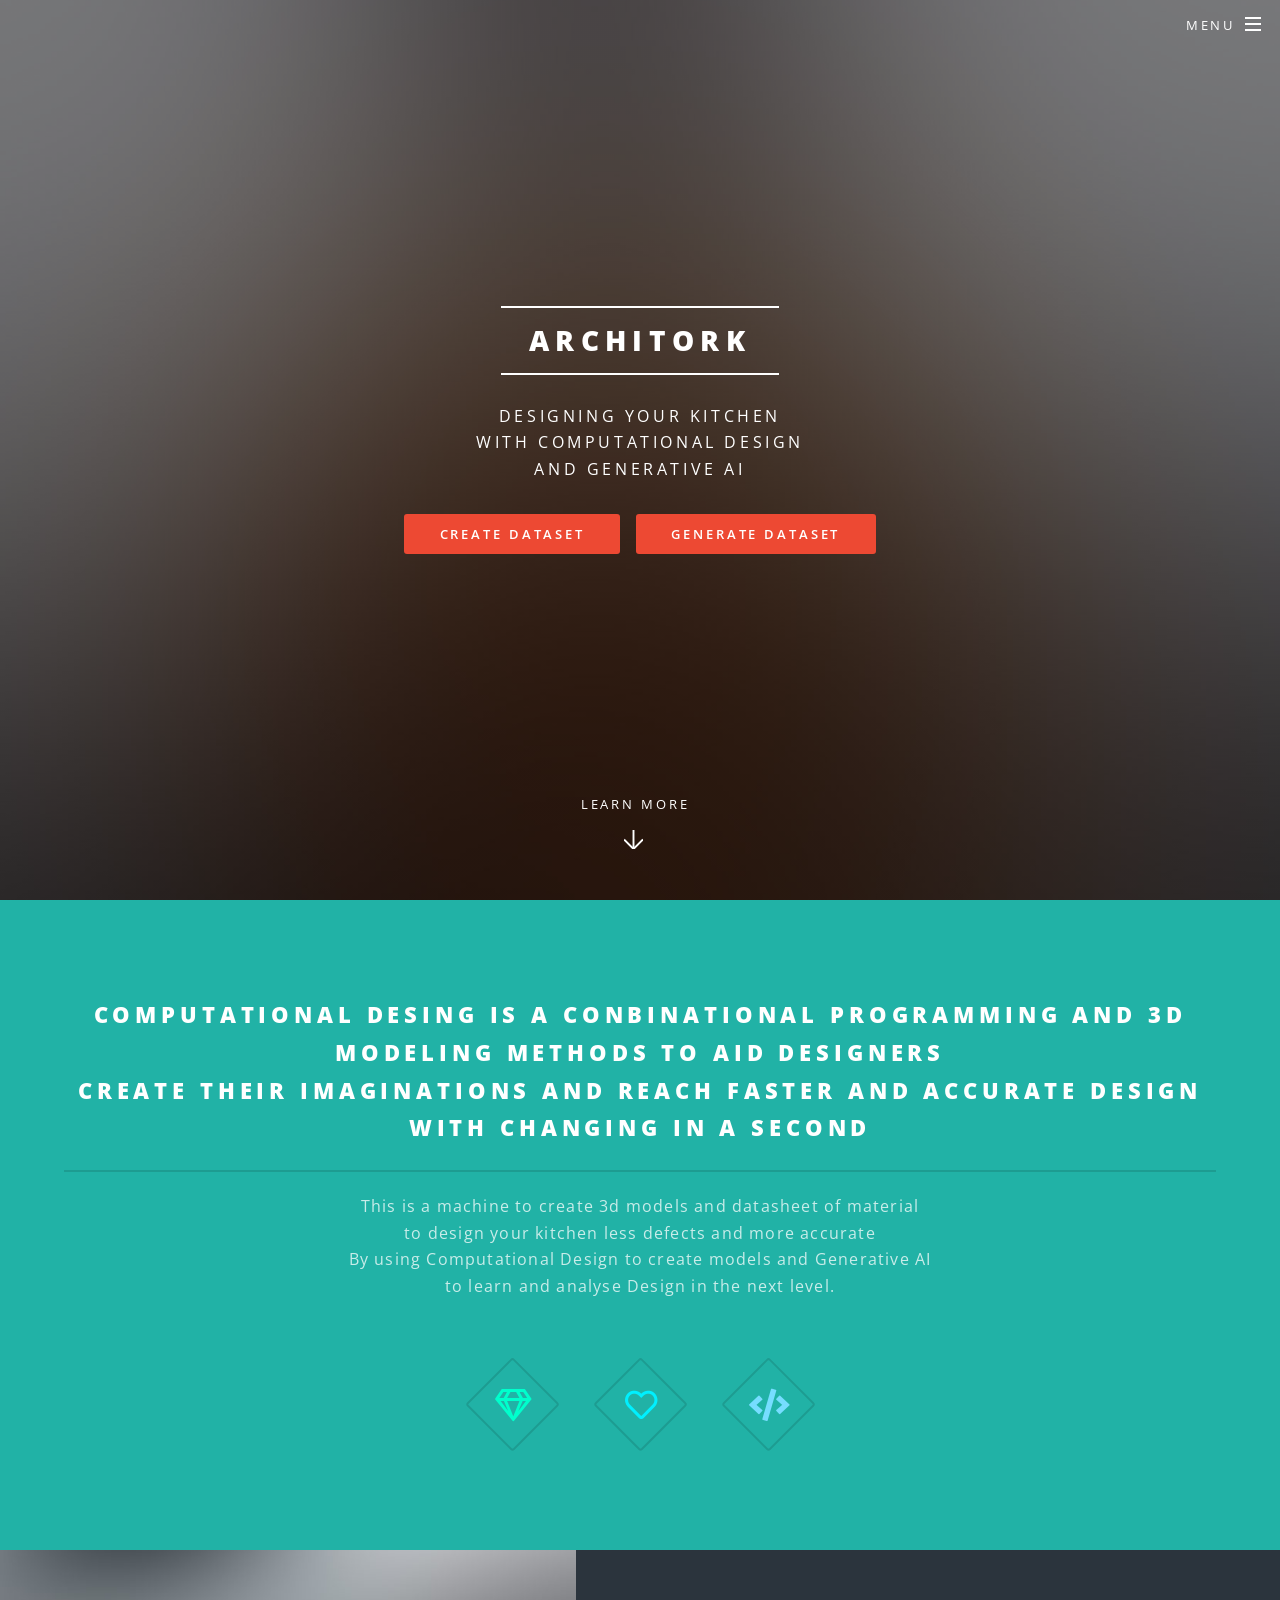
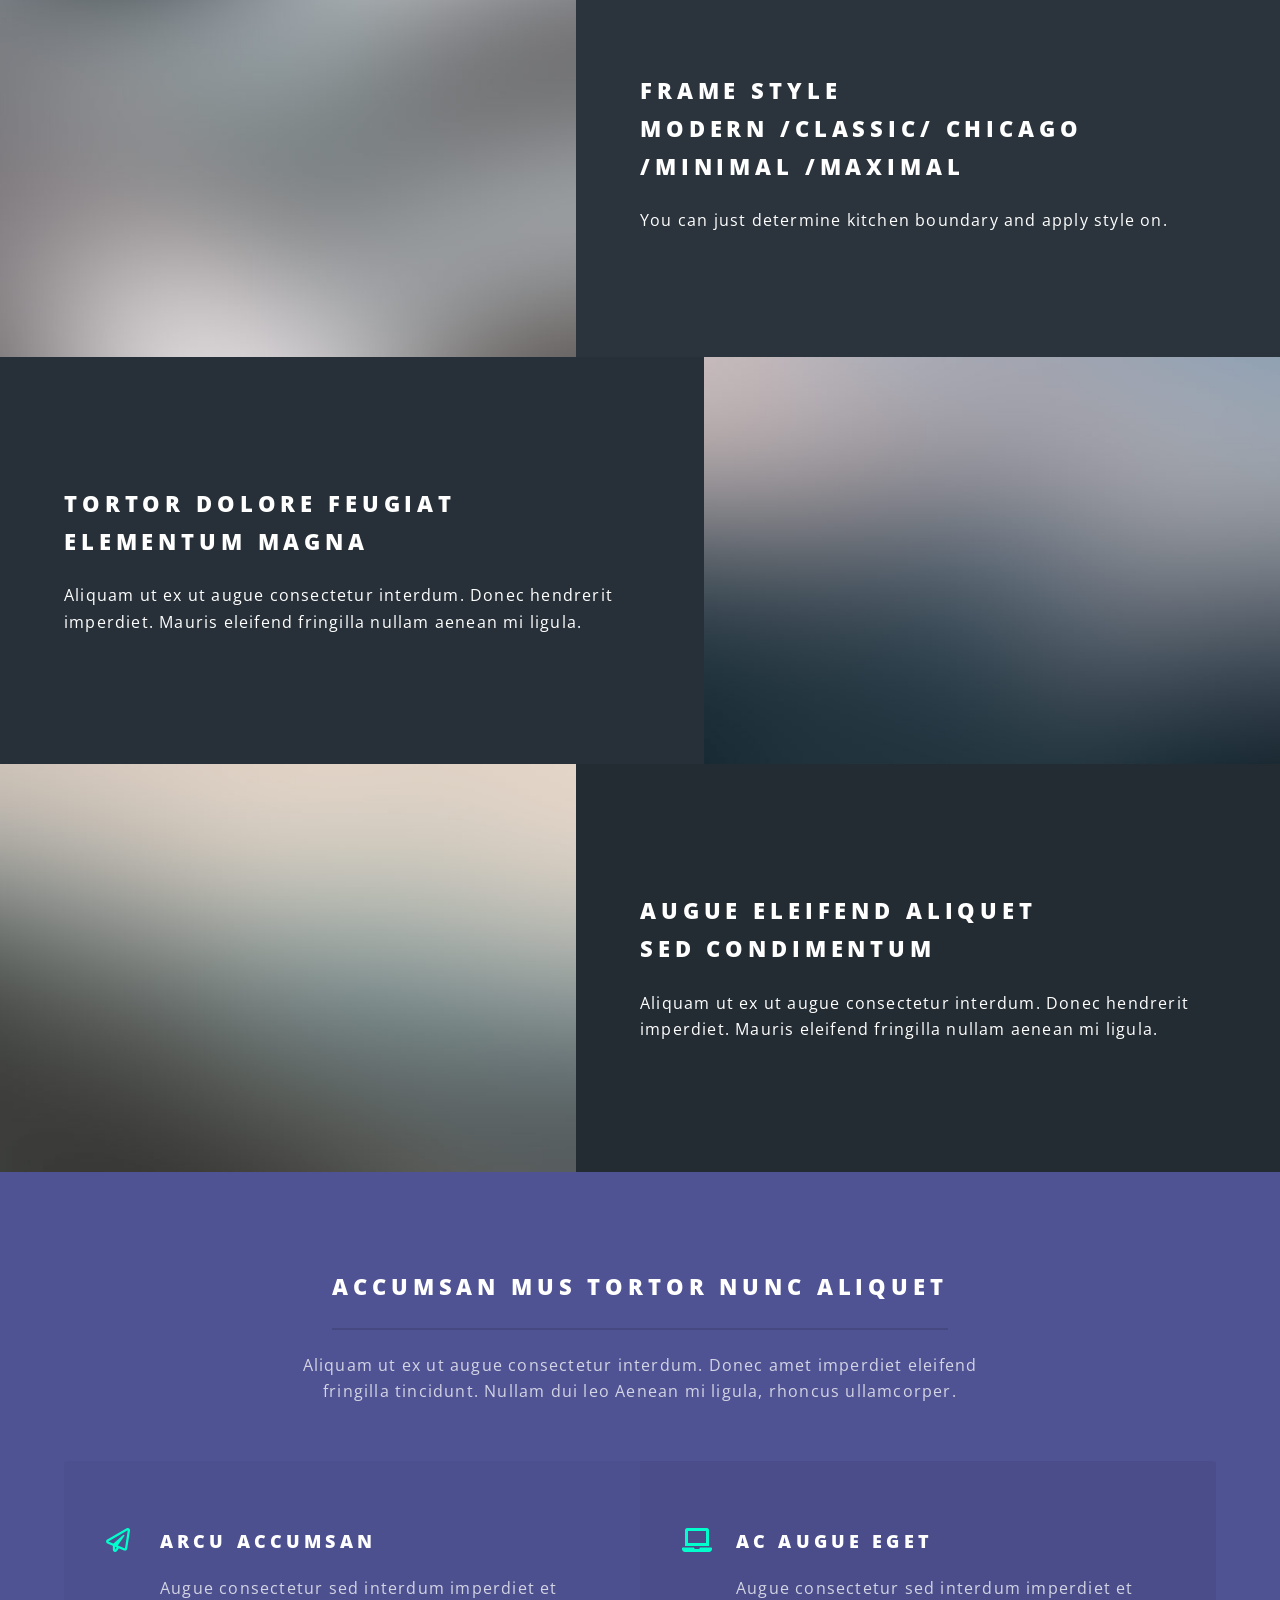
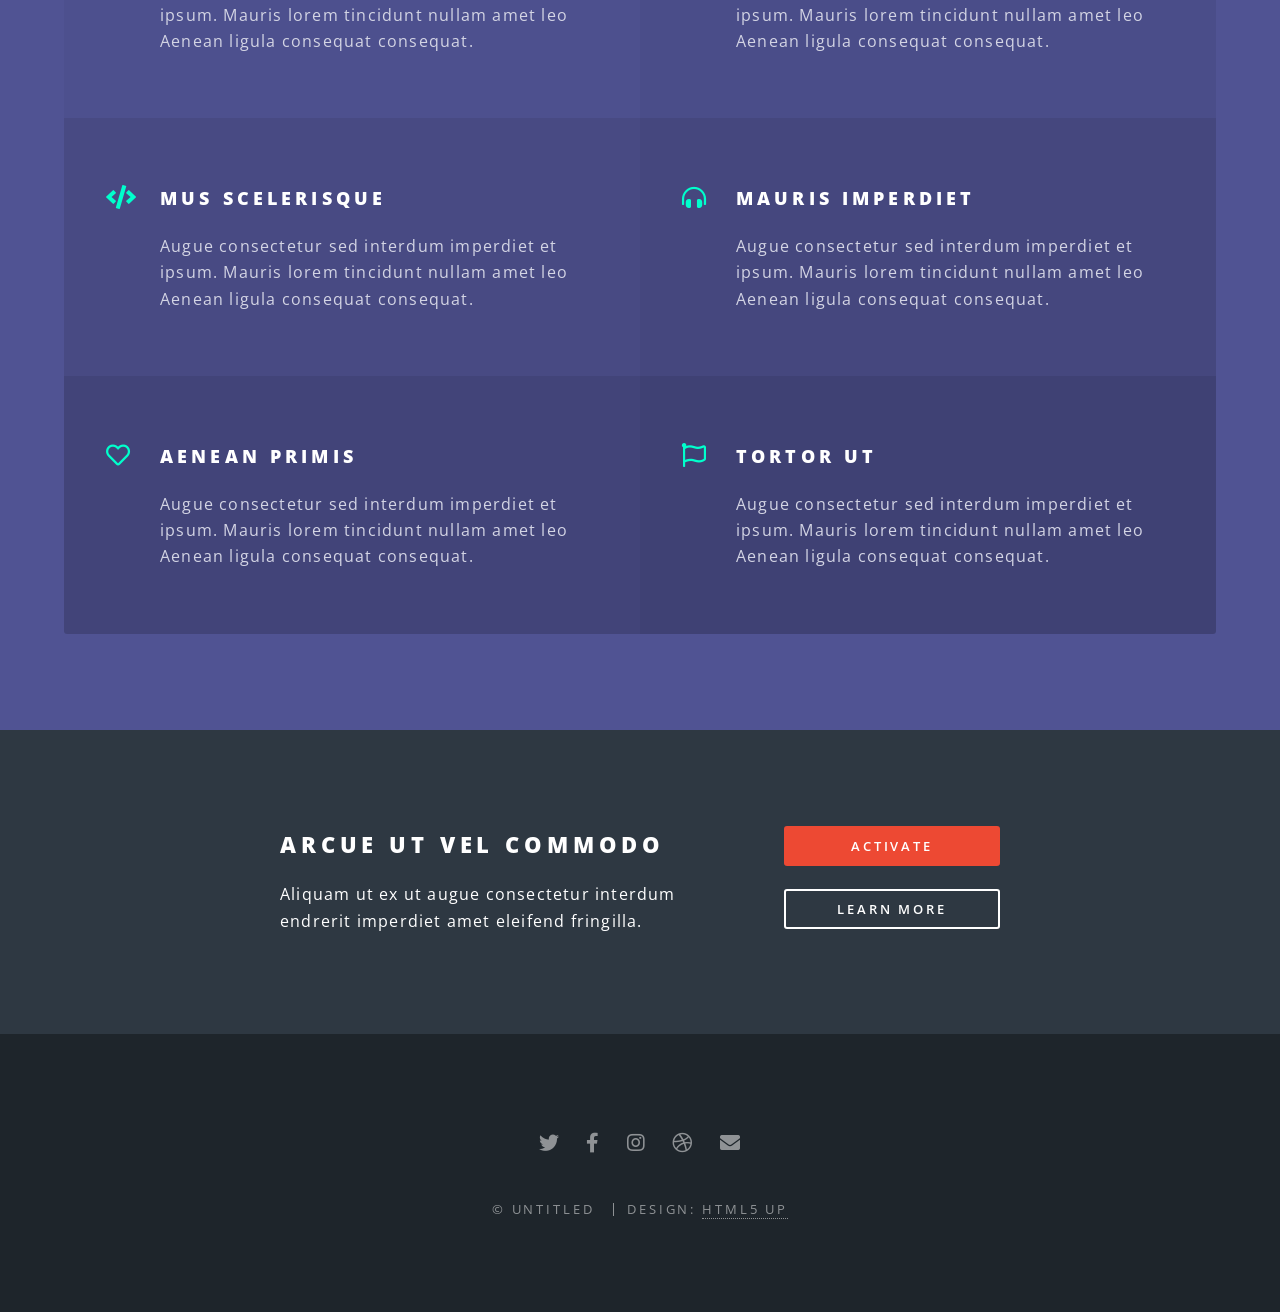
<file: index.html>
<!DOCTYPE html>
<!--
	Spectral by HTML5 UP
	html5up.net | @ajlkn
	Free for personal and commercial use under the CCA 3.0 license (html5up.net/license)
-->
<html>
  <head>
    <title>Spectral by HTML5 UP</title>
    <meta charset="utf-8" />
    <meta
      name="viewport"
      content="width=device-width, initial-scale=1, user-scalable=no"
    />
    <link rel="stylesheet" href="assets/css/main.css" />
    <noscript
      ><link rel="stylesheet" href="assets/css/noscript.css"
    /></noscript>
  </head>
  <body class="landing is-preload">
    <!-- Page Wrapper -->
    <div id="page-wrapper">
      <!-- Header -->
      <header id="header" class="alt">
        <h1><a href="index.html">ArchiTork</a></h1>
        <nav id="nav">
          <ul>
            <li class="special">
              <a href="#menu" class="menuToggle"><span>Menu</span></a>
              <div id="menu">
                <ul>
                  <li><a href="index.html">Home</a></li>
                  <li><a href="creation.html">Creation</a></li>
                  <li><a href="generation.html">Generate</a></li>
                  <li><a href="gallery.html">Gallery</a></li>
                  <li><a href="logInUp.html">Sign Up/ Log In</a></li>
                  <li><a href="contact.html">Contact Us</a></li>
                  <li><a href="about.html">About Us</a></li>
                </ul>
              </div>
            </li>
          </ul>
        </nav>
      </header>

      <!-- Banner -->
      <section id="banner">
        <div class="inner">
          <h2>ArchiTork</h2>
          <p>
            Designing Your Kitchen<br />
            With Computational Design<br />
            And Generative AI<br />
          </p>
          <ul class="actions special">
            <li>
              <a href="creation.html" class="button primary">Create Dataset</a>
            </li>
            <li>
              <a href="generation.html" class="button primary"
                >Generate Dataset</a
              >
            </li>
          </ul>
        </div>
        <a href="#one" class="more scrolly">Learn More</a>
      </section>

      <!-- One -->
      <section id="one" class="wrapper style1 special">
        <div class="inner">
          <header class="major">
            <h2>
              Computational desing is a conbinational programming and 3D
              Modeling methods to aid designers <br />
              Create their imaginations and reach faster and accurate design
              with changing in a second
            </h2>
            <p>
              This is a machine to create 3d models and datasheet of material
              <br />to design your kitchen less defects and more accurate<br />
              By using Computational Design to create models and Generative
              AI<br />
              to learn and analyse Design in the next level.
            </p>
          </header>
          <ul class="icons major">
            <li>
              <span class="icon fa-gem major style1"
                ><span class="label">Lorem</span></span
              >
            </li>
            <li>
              <span class="icon fa-heart major style2"
                ><span class="label">Ipsum</span></span
              >
            </li>
            <li>
              <span class="icon solid fa-code major style3"
                ><span class="label">Dolor</span></span
              >
            </li>
          </ul>
        </div>
      </section>

      <!-- Two -->
      <section id="two" class="wrapper alt style2">
        <section class="spotlight">
          <div class="image"><img src="images/pic01.jpg" alt="" /></div>
          <div class="content">
            <h2>
              Frame Style<br />
              Modern /Classic/ Chicago /Minimal /Maximal
            </h2>
            <p>You can just determine kitchen boundary and apply style on.</p>
          </div>
        </section>
        <section class="spotlight">
          <div class="image"><img src="images/pic02.jpg" alt="" /></div>
          <div class="content">
            <h2>
              Tortor dolore feugiat<br />
              elementum magna
            </h2>
            <p>
              Aliquam ut ex ut augue consectetur interdum. Donec hendrerit
              imperdiet. Mauris eleifend fringilla nullam aenean mi ligula.
            </p>
          </div>
        </section>
        <section class="spotlight">
          <div class="image"><img src="images/pic03.jpg" alt="" /></div>
          <div class="content">
            <h2>
              Augue eleifend aliquet<br />
              sed condimentum
            </h2>
            <p>
              Aliquam ut ex ut augue consectetur interdum. Donec hendrerit
              imperdiet. Mauris eleifend fringilla nullam aenean mi ligula.
            </p>
          </div>
        </section>
      </section>

      <!-- Three -->
      <section id="three" class="wrapper style3 special">
        <div class="inner">
          <header class="major">
            <h2>Accumsan mus tortor nunc aliquet</h2>
            <p>
              Aliquam ut ex ut augue consectetur interdum. Donec amet imperdiet
              eleifend<br />
              fringilla tincidunt. Nullam dui leo Aenean mi ligula, rhoncus
              ullamcorper.
            </p>
          </header>
          <ul class="features">
            <li class="icon fa-paper-plane">
              <h3>Arcu accumsan</h3>
              <p>
                Augue consectetur sed interdum imperdiet et ipsum. Mauris lorem
                tincidunt nullam amet leo Aenean ligula consequat consequat.
              </p>
            </li>
            <li class="icon solid fa-laptop">
              <h3>Ac Augue Eget</h3>
              <p>
                Augue consectetur sed interdum imperdiet et ipsum. Mauris lorem
                tincidunt nullam amet leo Aenean ligula consequat consequat.
              </p>
            </li>
            <li class="icon solid fa-code">
              <h3>Mus Scelerisque</h3>
              <p>
                Augue consectetur sed interdum imperdiet et ipsum. Mauris lorem
                tincidunt nullam amet leo Aenean ligula consequat consequat.
              </p>
            </li>
            <li class="icon solid fa-headphones-alt">
              <h3>Mauris Imperdiet</h3>
              <p>
                Augue consectetur sed interdum imperdiet et ipsum. Mauris lorem
                tincidunt nullam amet leo Aenean ligula consequat consequat.
              </p>
            </li>
            <li class="icon fa-heart">
              <h3>Aenean Primis</h3>
              <p>
                Augue consectetur sed interdum imperdiet et ipsum. Mauris lorem
                tincidunt nullam amet leo Aenean ligula consequat consequat.
              </p>
            </li>
            <li class="icon fa-flag">
              <h3>Tortor Ut</h3>
              <p>
                Augue consectetur sed interdum imperdiet et ipsum. Mauris lorem
                tincidunt nullam amet leo Aenean ligula consequat consequat.
              </p>
            </li>
          </ul>
        </div>
      </section>

      <!-- CTA -->
      <section id="cta" class="wrapper style4">
        <div class="inner">
          <header>
            <h2>Arcue ut vel commodo</h2>
            <p>
              Aliquam ut ex ut augue consectetur interdum endrerit imperdiet
              amet eleifend fringilla.
            </p>
          </header>
          <ul class="actions stacked">
            <li><a href="#" class="button fit primary">Activate</a></li>
            <li><a href="#" class="button fit">Learn More</a></li>
          </ul>
        </div>
      </section>

      <!-- Footer -->
      <footer id="footer">
        <ul class="icons">
          <li>
            <a href="#" class="icon brands fa-twitter"
              ><span class="label">Twitter</span></a
            >
          </li>
          <li>
            <a href="#" class="icon brands fa-facebook-f"
              ><span class="label">Facebook</span></a
            >
          </li>
          <li>
            <a href="#" class="icon brands fa-instagram"
              ><span class="label">Instagram</span></a
            >
          </li>
          <li>
            <a href="#" class="icon brands fa-dribbble"
              ><span class="label">Dribbble</span></a
            >
          </li>
          <li>
            <a href="#" class="icon solid fa-envelope"
              ><span class="label">Email</span></a
            >
          </li>
        </ul>
        <ul class="copyright">
          <li>&copy; Untitled</li>
          <li>Design: <a href="http://html5up.net">HTML5 UP</a></li>
        </ul>
      </footer>
    </div>

    <!-- Scripts -->
    <script src="assets/js/jquery.min.js"></script>
    <script src="assets/js/jquery.scrollex.min.js"></script>
    <script src="assets/js/jquery.scrolly.min.js"></script>
    <script src="assets/js/browser.min.js"></script>
    <script src="assets/js/breakpoints.min.js"></script>
    <script src="assets/js/util.js"></script>
    <script src="assets/js/main.js"></script>
  </body>
</html>
</file>
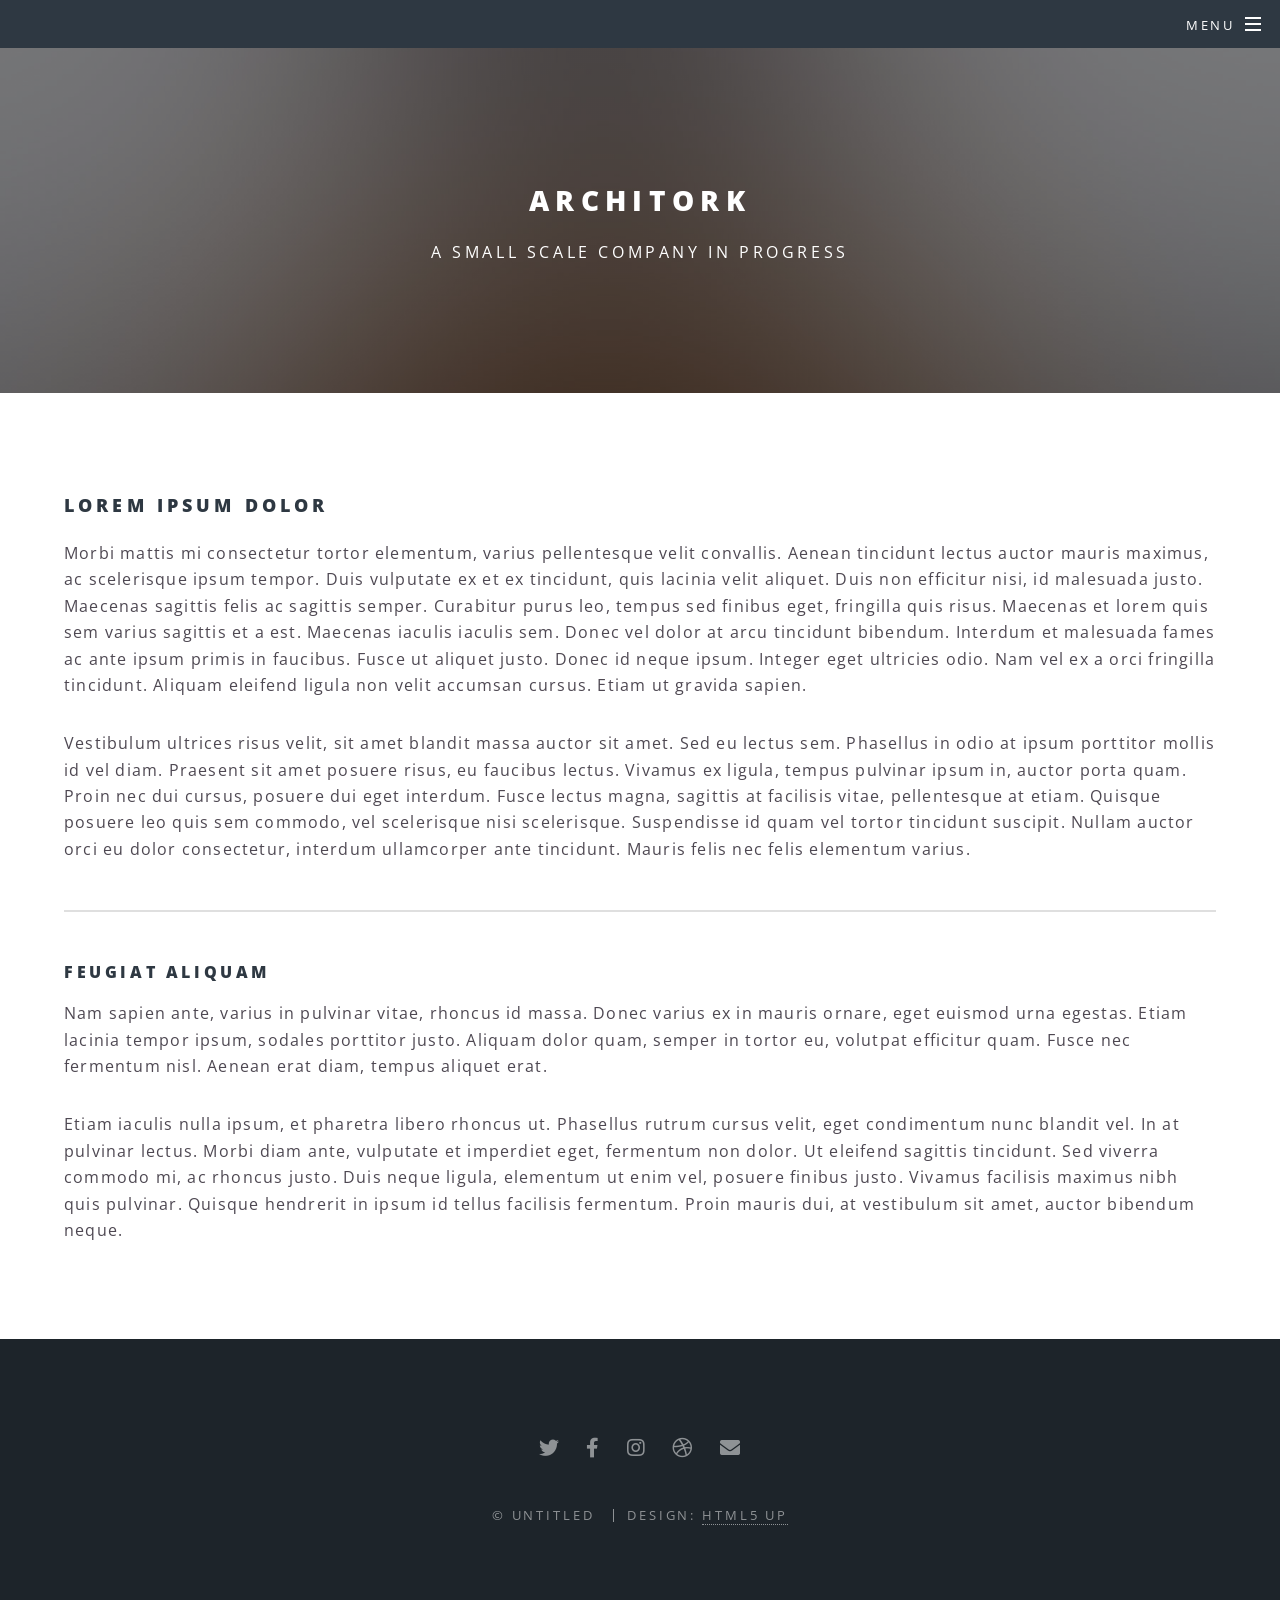
<file: about.html>
<!DOCTYPE html>
<!--
	Spectral by HTML5 UP
	html5up.net | @ajlkn
	Free for personal and commercial use under the CCA 3.0 license (html5up.net/license)
-->
<html>
  <head>
    <title>Generic - Spectral by HTML5 UP</title>
    <meta charset="utf-8" />
    <meta
      name="viewport"
      content="width=device-width, initial-scale=1, user-scalable=no"
    />
    <link rel="stylesheet" href="assets/css/main.css" />
    <noscript
      ><link rel="stylesheet" href="assets/css/noscript.css"
    /></noscript>
  </head>
  <body class="is-preload">
    <!-- Page Wrapper -->
    <div id="page-wrapper">
      <!-- Header -->
      <header id="header" class="alt">
        <h1><a href="index.html">Spectral</a></h1>
        <nav id="nav">
          <ul>
            <li class="special">
              <a href="#menu" class="menuToggle"><span>Menu</span></a>
              <div id="menu">
                <ul>
                  <li><a href="index.html">Home</a></li>
                  <li><a href="creation.html">Creation</a></li>
                  <li><a href="generation.html">Generate</a></li>
                  <li><a href="gallery.html">Gallery</a></li>
                  <li><a href="logInUp.html">Sign Up/ Log In</a></li>
                  <li><a href="contact.html">Contact Us</a></li>
                  <li><a href="about.html">About Us</a></li>
                </ul>
              </div>
            </li>
          </ul>
        </nav>
      </header>

      <!-- Main -->
      <article id="main">
        <header>
          <h2>ArchiTork</h2>
          <p>A small scale company in progress</p>
        </header>
        <section class="wrapper style5">
          <div class="inner">
            <h3>Lorem ipsum dolor</h3>
            <p>
              Morbi mattis mi consectetur tortor elementum, varius pellentesque
              velit convallis. Aenean tincidunt lectus auctor mauris maximus, ac
              scelerisque ipsum tempor. Duis vulputate ex et ex tincidunt, quis
              lacinia velit aliquet. Duis non efficitur nisi, id malesuada
              justo. Maecenas sagittis felis ac sagittis semper. Curabitur purus
              leo, tempus sed finibus eget, fringilla quis risus. Maecenas et
              lorem quis sem varius sagittis et a est. Maecenas iaculis iaculis
              sem. Donec vel dolor at arcu tincidunt bibendum. Interdum et
              malesuada fames ac ante ipsum primis in faucibus. Fusce ut aliquet
              justo. Donec id neque ipsum. Integer eget ultricies odio. Nam vel
              ex a orci fringilla tincidunt. Aliquam eleifend ligula non velit
              accumsan cursus. Etiam ut gravida sapien.
            </p>

            <p>
              Vestibulum ultrices risus velit, sit amet blandit massa auctor sit
              amet. Sed eu lectus sem. Phasellus in odio at ipsum porttitor
              mollis id vel diam. Praesent sit amet posuere risus, eu faucibus
              lectus. Vivamus ex ligula, tempus pulvinar ipsum in, auctor porta
              quam. Proin nec dui cursus, posuere dui eget interdum. Fusce
              lectus magna, sagittis at facilisis vitae, pellentesque at etiam.
              Quisque posuere leo quis sem commodo, vel scelerisque nisi
              scelerisque. Suspendisse id quam vel tortor tincidunt suscipit.
              Nullam auctor orci eu dolor consectetur, interdum ullamcorper ante
              tincidunt. Mauris felis nec felis elementum varius.
            </p>

            <hr />

            <h4>Feugiat aliquam</h4>
            <p>
              Nam sapien ante, varius in pulvinar vitae, rhoncus id massa. Donec
              varius ex in mauris ornare, eget euismod urna egestas. Etiam
              lacinia tempor ipsum, sodales porttitor justo. Aliquam dolor quam,
              semper in tortor eu, volutpat efficitur quam. Fusce nec fermentum
              nisl. Aenean erat diam, tempus aliquet erat.
            </p>

            <p>
              Etiam iaculis nulla ipsum, et pharetra libero rhoncus ut.
              Phasellus rutrum cursus velit, eget condimentum nunc blandit vel.
              In at pulvinar lectus. Morbi diam ante, vulputate et imperdiet
              eget, fermentum non dolor. Ut eleifend sagittis tincidunt. Sed
              viverra commodo mi, ac rhoncus justo. Duis neque ligula, elementum
              ut enim vel, posuere finibus justo. Vivamus facilisis maximus nibh
              quis pulvinar. Quisque hendrerit in ipsum id tellus facilisis
              fermentum. Proin mauris dui, at vestibulum sit amet, auctor
              bibendum neque.
            </p>
          </div>
        </section>
      </article>

      <!-- Footer -->
      <footer id="footer">
        <ul class="icons">
          <li>
            <a href="#" class="icon brands fa-twitter"
              ><span class="label">Twitter</span></a
            >
          </li>
          <li>
            <a href="#" class="icon brands fa-facebook-f"
              ><span class="label">Facebook</span></a
            >
          </li>
          <li>
            <a href="#" class="icon brands fa-instagram"
              ><span class="label">Instagram</span></a
            >
          </li>
          <li>
            <a href="#" class="icon brands fa-dribbble"
              ><span class="label">Dribbble</span></a
            >
          </li>
          <li>
            <a href="#" class="icon solid fa-envelope"
              ><span class="label">Email</span></a
            >
          </li>
        </ul>
        <ul class="copyright">
          <li>&copy; Untitled</li>
          <li>Design: <a href="http://html5up.net">HTML5 UP</a></li>
        </ul>
      </footer>
    </div>

    <!-- Scripts -->
    <script src="assets/js/jquery.min.js"></script>
    <script src="assets/js/jquery.scrollex.min.js"></script>
    <script src="assets/js/jquery.scrolly.min.js"></script>
    <script src="assets/js/browser.min.js"></script>
    <script src="assets/js/breakpoints.min.js"></script>
    <script src="assets/js/util.js"></script>
    <script src="assets/js/main.js"></script>
  </body>
</html>
</file>
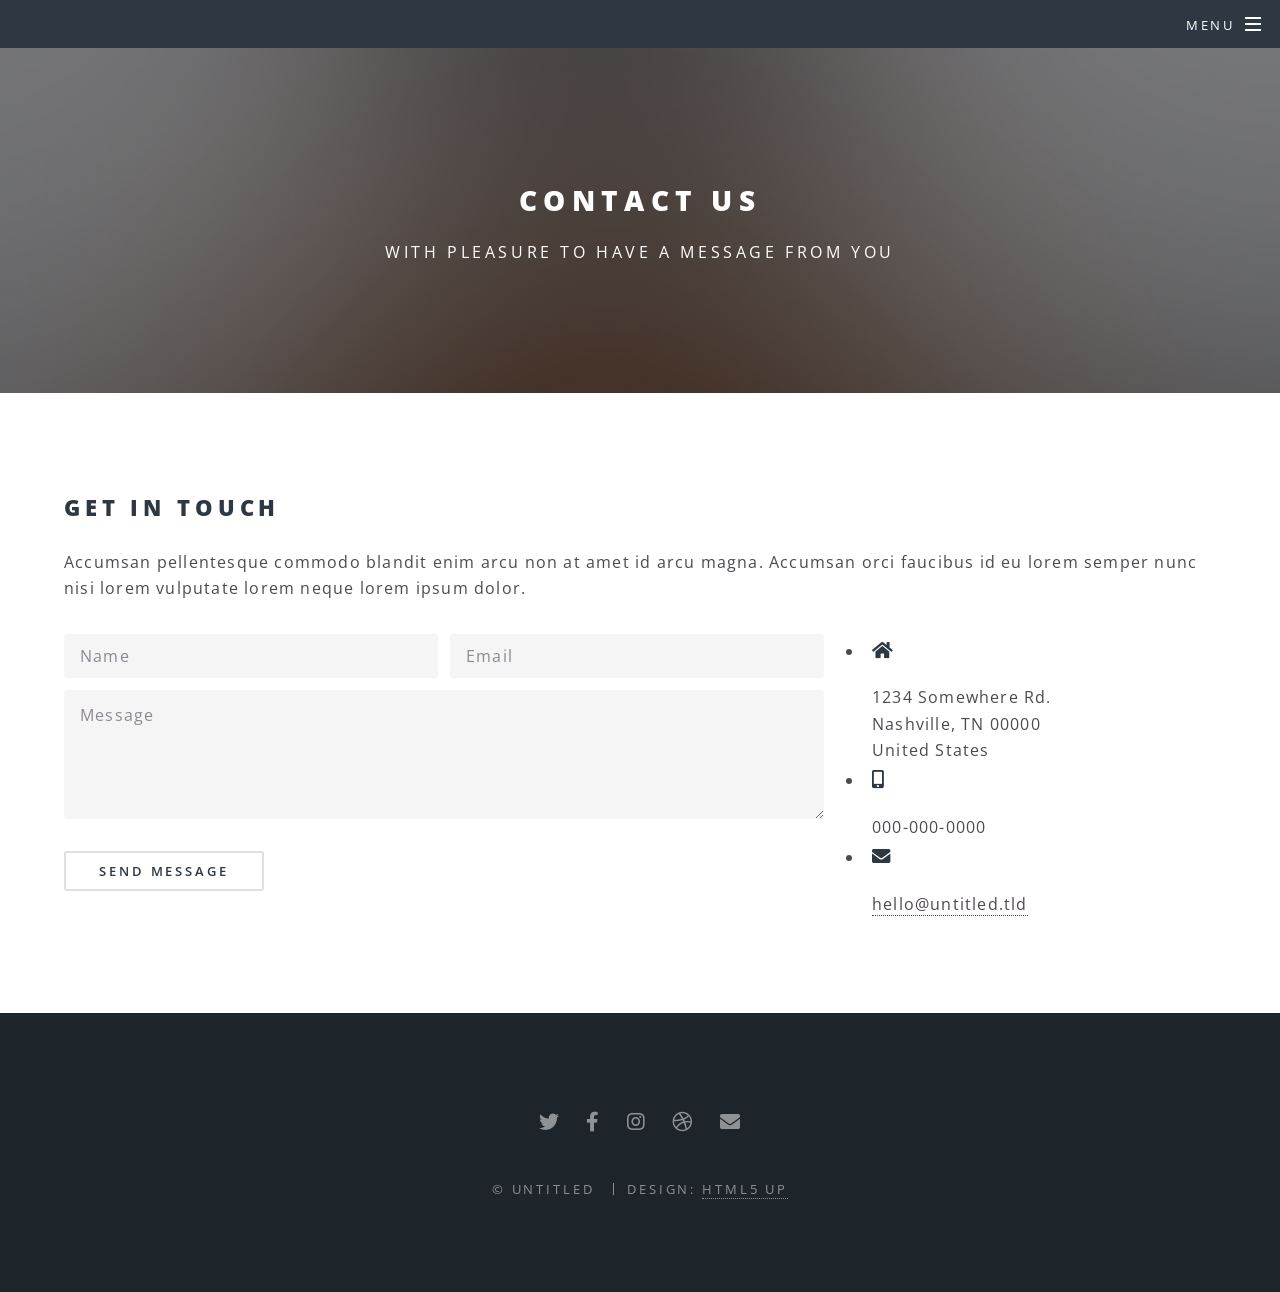
<file: contact.html>
<!DOCTYPE html>
<!--
	Spectral by HTML5 UP
	html5up.net | @ajlkn
	Free for personal and commercial use under the CCA 3.0 license (html5up.net/license)
-->
<html>
  <head>
    <title>Generic - Spectral by HTML5 UP</title>
    <meta charset="utf-8" />
    <meta
      name="viewport"
      content="width=device-width, initial-scale=1, user-scalable=no"
    />
    <link rel="stylesheet" href="assets/css/main.css" />
    <noscript
      ><link rel="stylesheet" href="assets/css/noscript.css"
    /></noscript>
  </head>
  <body class="is-preload">
    <!-- Page Wrapper -->
    <div id="page-wrapper">
      <!-- Header -->
      <header id="header" class="alt">
        <h1><a href="index.html">Spectral</a></h1>
        <nav id="nav">
          <ul>
            <li class="special">
              <a href="#menu" class="menuToggle"><span>Menu</span></a>
              <div id="menu">
                <ul>
                  <li><a href="index.html">Home</a></li>
                  <li><a href="creation.html">Creation</a></li>
                  <li><a href="generation.html">Generate</a></li>
                  <li><a href="gallery.html">Gallery</a></li>
                  <li><a href="logInUp.html">Sign Up/ Log In</a></li>
                  <li><a href="contact.html">Contact Us</a></li>
                  <li><a href="about.html">About Us</a></li>
                </ul>
              </div>
            </li>
          </ul>
        </nav>
      </header>

      <!-- Main -->
      <article id="main">
        <header>
          <h2>Contact Us</h2>
          <p>With pleasure to have a message from you</p>
        </header>
        <section class="wrapper style5">
          <div class="inner">
            <h2>Get In Touch</h2>
            <p>
              Accumsan pellentesque commodo blandit enim arcu non at amet id
              arcu magna. Accumsan orci faucibus id eu lorem semper nunc nisi
              lorem vulputate lorem neque lorem ipsum dolor.
            </p>
            <div class="row">
              <div class="col-8 col-12-small">
                <form method="post" action="#">
                  <div class="row gtr-uniform gtr-50">
                    <div class="col-6 col-12-xsmall">
                      <input
                        type="text"
                        name="name"
                        id="name"
                        placeholder="Name"
                      />
                    </div>
                    <div class="col-6 col-12-xsmall">
                      <input
                        type="email"
                        name="email"
                        id="email"
                        placeholder="Email"
                      />
                    </div>
                    <div class="col-12">
                      <textarea
                        name="message"
                        id="message"
                        placeholder="Message"
                        rows="4"
                      ></textarea>
                    </div>
                  </div>
                </form>
                <ul class="actions">
                  <li><input type="submit" value="Send Message" /></li>
                </ul>
              </div>
              <div class="col-4 col-12-small">
                <ul class="labeled-icons">
                  <li>
                    <h3 class="icon solid fa-home">
                      <span class="label">Address</span>
                    </h3>
                    1234 Somewhere Rd.<br />
                    Nashville, TN 00000<br />
                    United States
                  </li>
                  <li>
                    <h3 class="icon solid fa-mobile-alt">
                      <span class="label">Phone</span>
                    </h3>
                    000-000-0000
                  </li>
                  <li>
                    <h3 class="icon solid fa-envelope">
                      <span class="label">Email</span>
                    </h3>
                    <a href="#">hello@untitled.tld</a>
                  </li>
                </ul>
              </div>
            </div>
          </div>
        </section>
      </article>

      <!-- Footer -->
      <footer id="footer">
        <ul class="icons">
          <li>
            <a href="#" class="icon brands fa-twitter"
              ><span class="label">Twitter</span></a
            >
          </li>
          <li>
            <a href="#" class="icon brands fa-facebook-f"
              ><span class="label">Facebook</span></a
            >
          </li>
          <li>
            <a href="#" class="icon brands fa-instagram"
              ><span class="label">Instagram</span></a
            >
          </li>
          <li>
            <a href="#" class="icon brands fa-dribbble"
              ><span class="label">Dribbble</span></a
            >
          </li>
          <li>
            <a href="#" class="icon solid fa-envelope"
              ><span class="label">Email</span></a
            >
          </li>
        </ul>
        <ul class="copyright">
          <li>&copy; Untitled</li>
          <li>Design: <a href="http://html5up.net">HTML5 UP</a></li>
        </ul>
      </footer>
    </div>

    <!-- Scripts -->
    <script src="assets/js/jquery.min.js"></script>
    <script src="assets/js/jquery.scrollex.min.js"></script>
    <script src="assets/js/jquery.scrolly.min.js"></script>
    <script src="assets/js/browser.min.js"></script>
    <script src="assets/js/breakpoints.min.js"></script>
    <script src="assets/js/util.js"></script>
    <script src="assets/js/main.js"></script>
  </body>
</html>
</file>
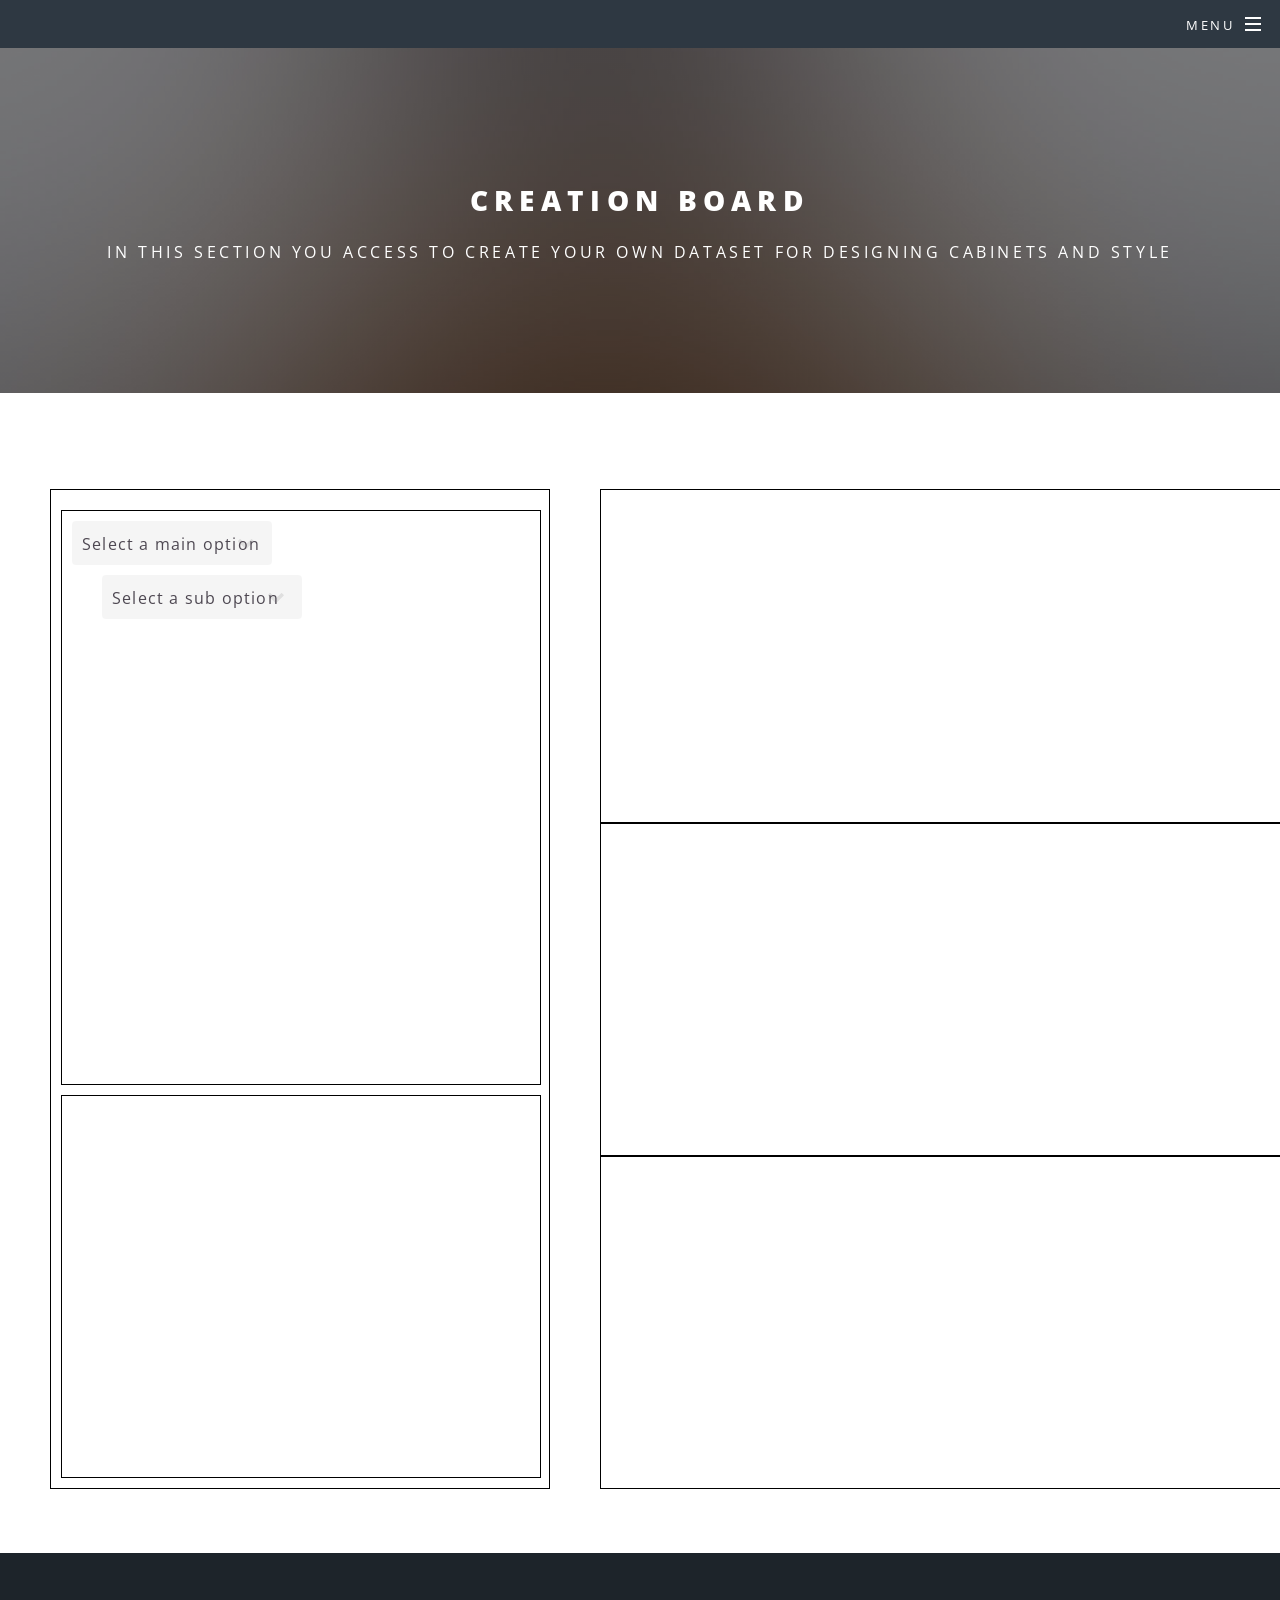
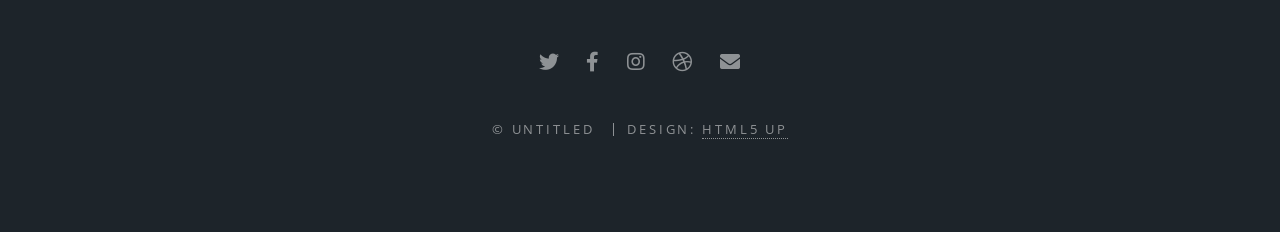
<file: creation.html>
<!DOCTYPE html>
<!--
	Spectral by HTML5 UP
	html5up.net | @ajlkn
	Free for personal and commercial use under the CCA 3.0 license (html5up.net/license)
-->
<html>
  <head>
    <title>Generic - Spectral by HTML5 UP</title>
    <meta charset="utf-8" />
    <meta
      name="viewport"
      content="width=device-width, initial-scale=1, user-scalable=no"
    />
    <link rel="stylesheet" href="assets/css/main.css" />
    <noscript
      ><link rel="stylesheet" href="assets/css/noscript.css"
    /></noscript>
  </head>
  <body class="is-preload">
    <!-- Page Wrapper -->
    <div id="page-wrapper">
      <!-- Header -->
      <header id="header" class="alt">
        <h1><a href="index.html">Spectral</a></h1>
        <nav id="nav">
          <ul>
            <li class="special">
              <a href="#menu" class="menuToggle"><span>Menu</span></a>
              <div id="menu">
                <ul>
                  <li><a href="index.html">Home</a></li>
                  <li><a href="creation.html">Creation</a></li>
                  <li><a href="generation.html">Generate</a></li>
                  <li><a href="gallery.html">Gallery</a></li>
                  <li><a href="logInUp.html">Sign Up/ Log In</a></li>
                  <li><a href="contact.html">Contact Us</a></li>
                  <li><a href="about.html">About Us</a></li>
                </ul>
              </div>
            </li>
          </ul>
        </nav>
      </header>

      <!-- Main -->
      <article id="main">
        <header>
          <h2>Creation Board</h2>
          <p>
            In this section you access to create your own dataset for designing
            Cabinets and Style
          </p>
        </header>
        <section class="wrapper style5">
          <div class="container">
            <div class="left-part">
              <div class="left-rectangle">
                <div class="left-rectangle-inside">
                  <div class="combo-box">
                    <select id="mainCombo" onchange="updateSubCombo()">
                      <option value="" disabled selected>
                        Select a main option
                      </option>
                      <option value="Environment">Environment</option>
                      <option value="Cabinet-Nessesary">
                        Cabinet Nessessary
                      </option>
                      <option value="Cabinet">Cabinet</option>
                      <option value="Style">Style</option>
                      <option value="Island">Island Style</option>
                    </select>
                  </div>
                  <div class="combo-box sub-combo-box">
                    <select id="subCombo" onchange="showTextboxes()">
                      <option value="" disabled selected>
                        Select a sub option
                      </option>
                    </select>
                  </div>
                  <div id="textboxesdoor" class="hide">
                    <h3>Title 1:</h3>
                    <input type="text" id="textbox1" />
                    <h3>Title 2:</h3>
                    <input type="text" id="textbox2" />
                    <h3>Title 3:</h3>
                    <input type="text" id="textbox3" />
                  </div>
                  <div id="textboxeswindow" class="hide">
                    <h3>Title 4:</h3>
                    <input type="text" id="textbox4" />
                    <h3>Title 5:</h3>
                    <input type="text" id="textbox5" />
                    <h3>Title 6:</h3>
                    <input type="text" id="textbox6" />
                  </div>
                </div>
                <div class="left-rectangle-inside-database"></div>
              </div>
            </div>
            <div class="rightleft-part">
              <div class="rightleft-borders">
                <div class="rightleft-border"></div>
                <div class="rightleft-border"></div>
                <div class="rightleft-border"></div>
              </div>
            </div>
            <div class="main-border">
              <div class="rightright-border"></div>
            </div>
          </div>
        </section>
      </article>

      <!-- Footer -->
      <footer id="footer">
        <ul class="icons">
          <li>
            <a href="#" class="icon brands fa-twitter"
              ><span class="label">Twitter</span></a
            >
          </li>
          <li>
            <a href="#" class="icon brands fa-facebook-f"
              ><span class="label">Facebook</span></a
            >
          </li>
          <li>
            <a href="#" class="icon brands fa-instagram"
              ><span class="label">Instagram</span></a
            >
          </li>
          <li>
            <a href="#" class="icon brands fa-dribbble"
              ><span class="label">Dribbble</span></a
            >
          </li>
          <li>
            <a href="#" class="icon solid fa-envelope"
              ><span class="label">Email</span></a
            >
          </li>
        </ul>
        <ul class="copyright">
          <li>&copy; Untitled</li>
          <li>Design: <a href="http://html5up.net">HTML5 UP</a></li>
        </ul>
      </footer>
    </div>

    <!-- Scripts -->
    <script src="assets/js/jquery.min.js"></script>
    <script src="assets/js/jquery.scrollex.min.js"></script>
    <script src="assets/js/jquery.scrolly.min.js"></script>
    <script src="assets/js/browser.min.js"></script>
    <script src="assets/js/breakpoints.min.js"></script>
    <script src="assets/js/util.js"></script>
    <script src="assets/js/main.js"></script>
  </body>
</html>
</file>
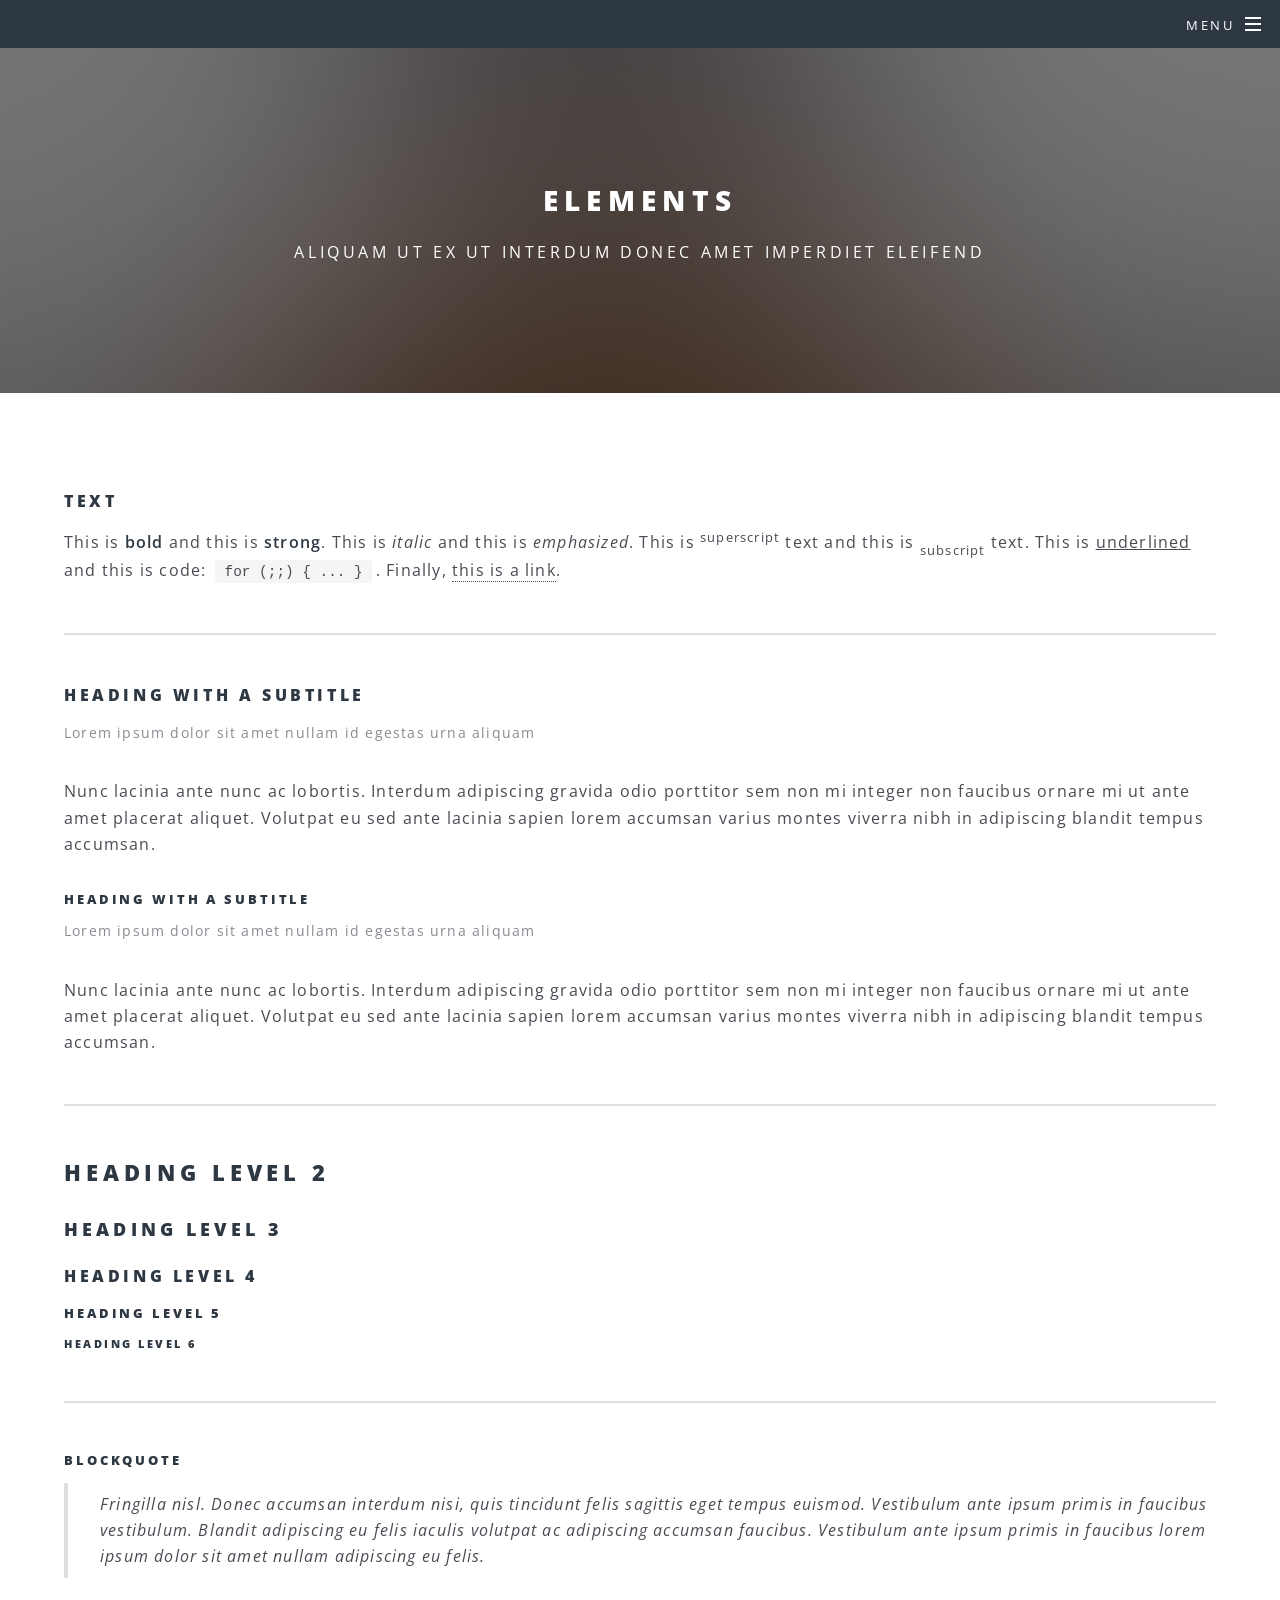
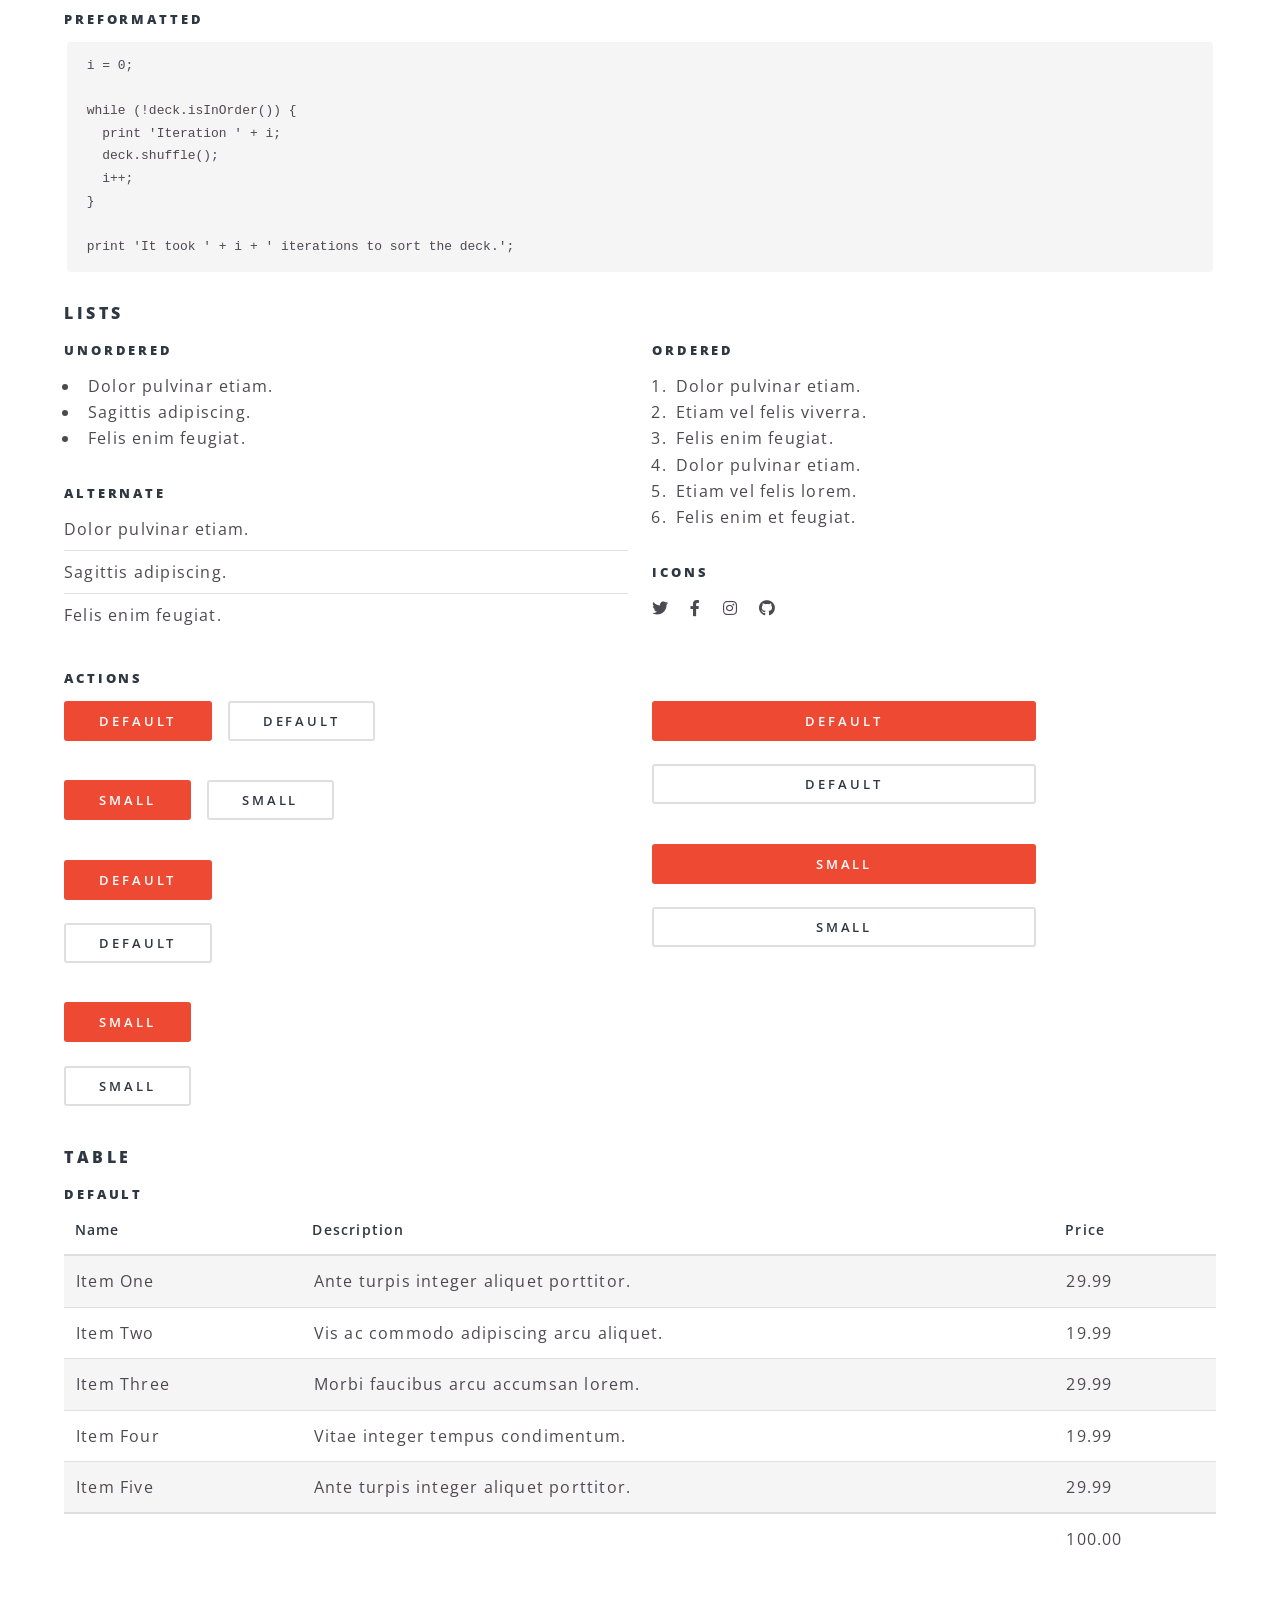
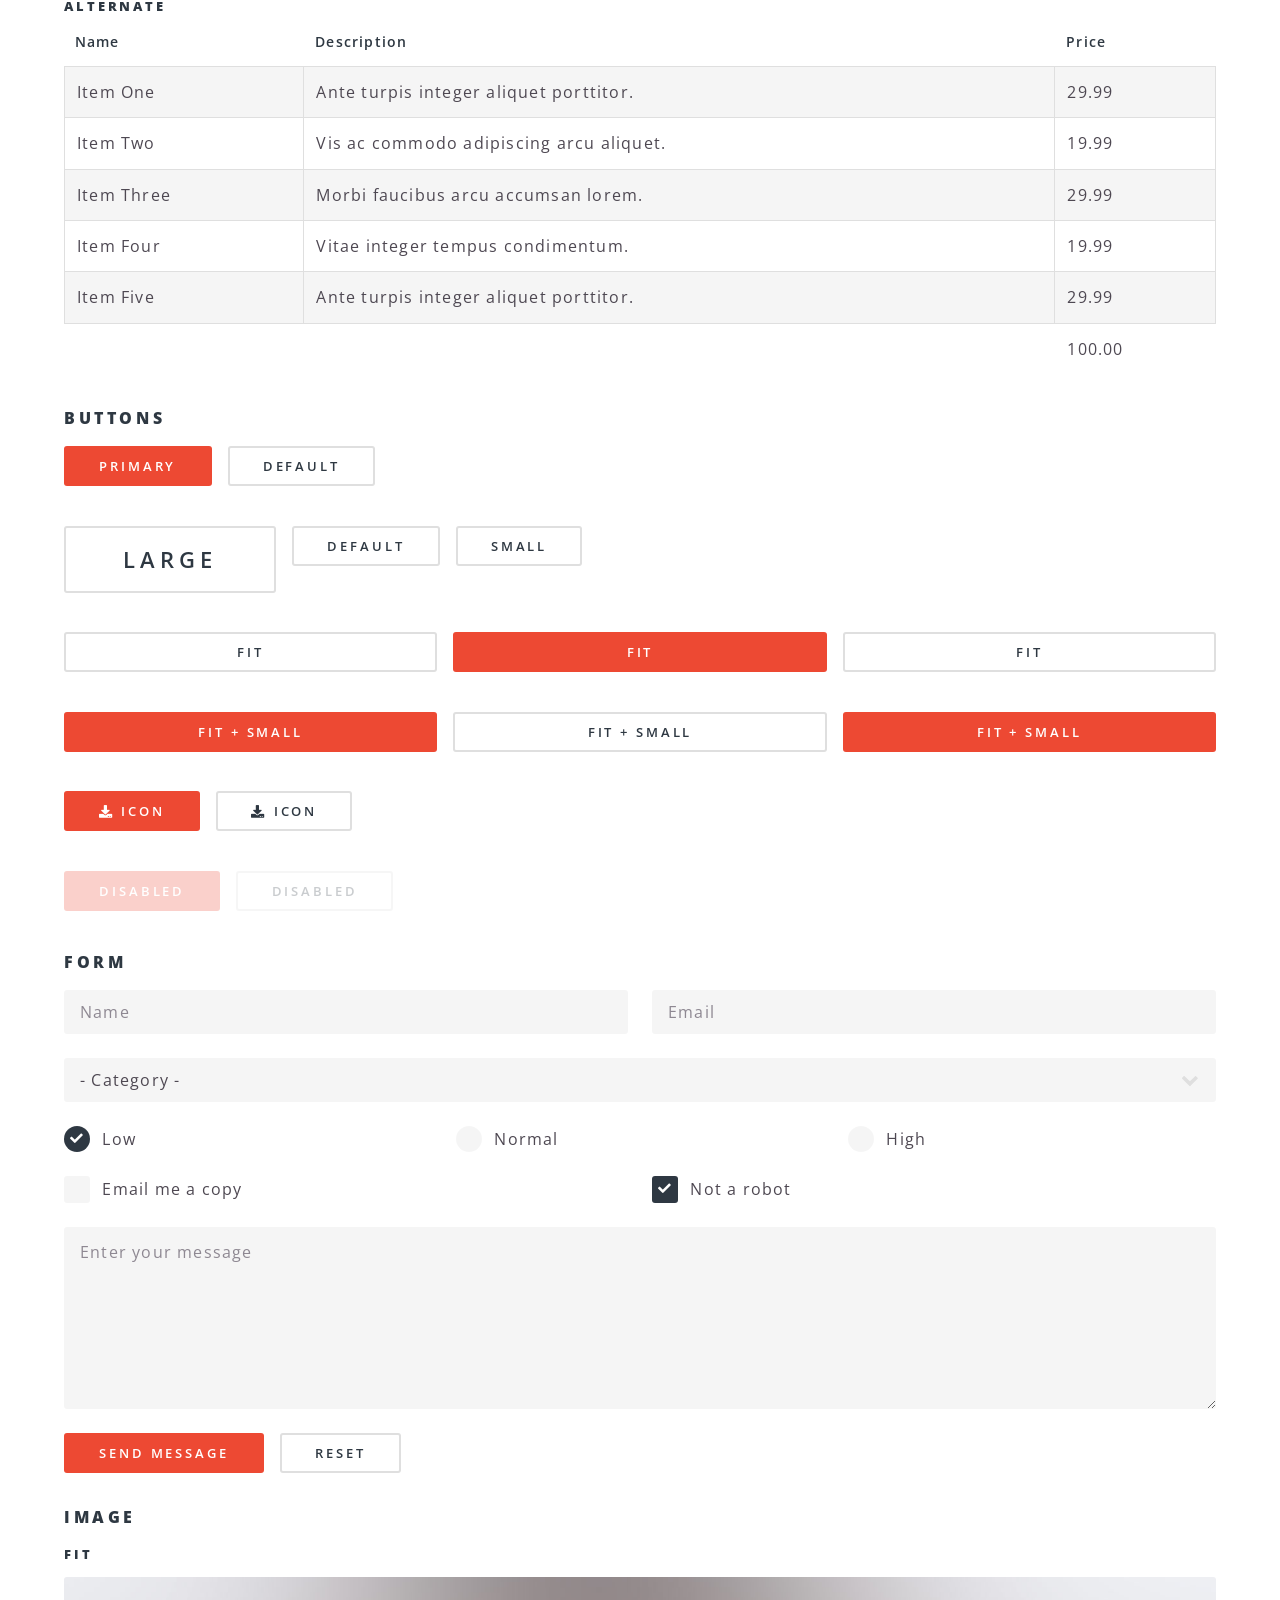
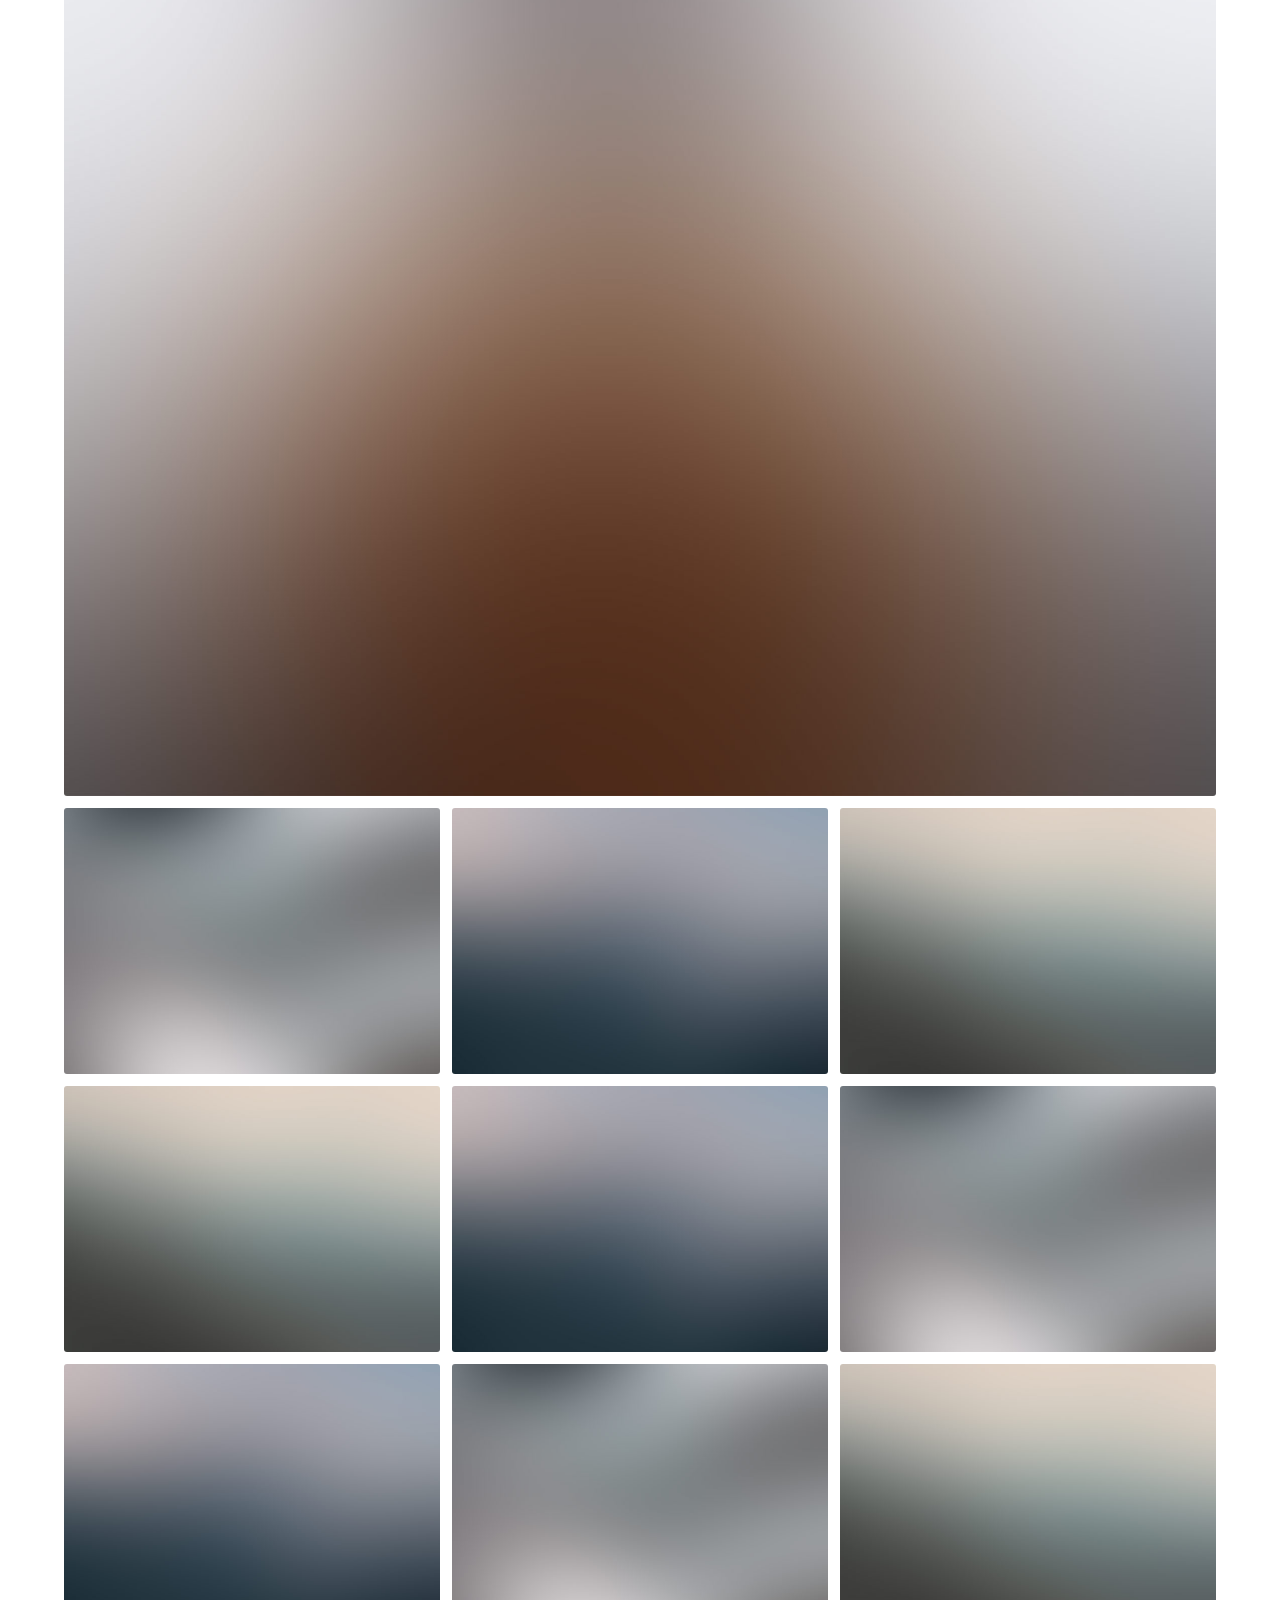
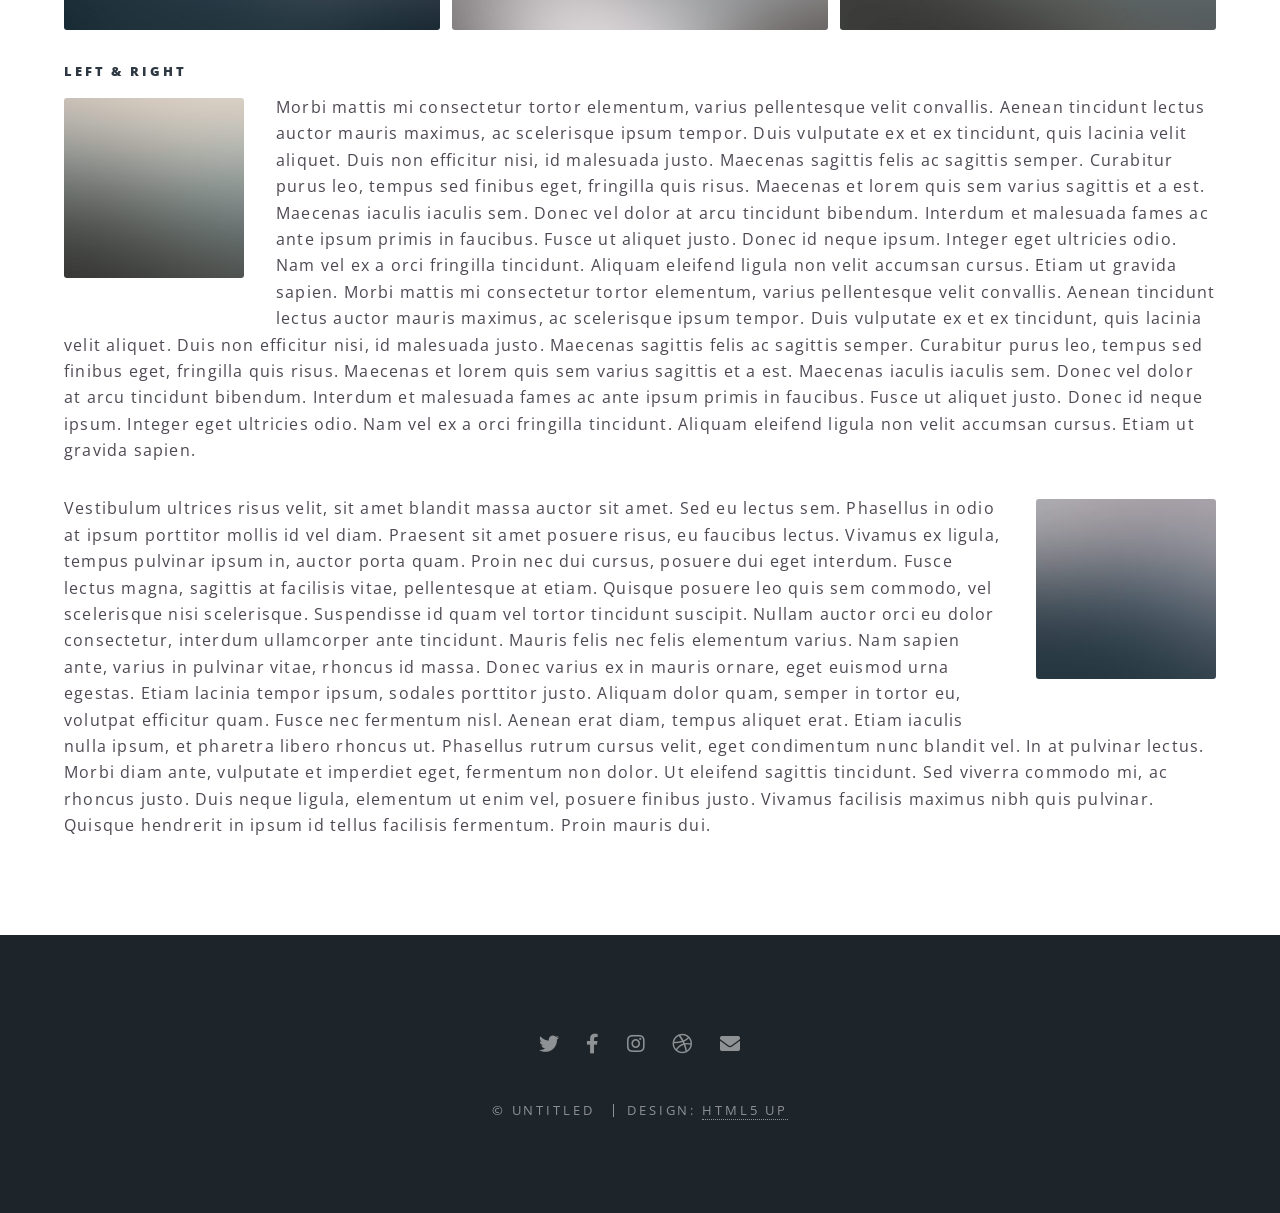
<file: gallery.html>
<!DOCTYPE html>
<!--
	Spectral by HTML5 UP
	html5up.net | @ajlkn
	Free for personal and commercial use under the CCA 3.0 license (html5up.net/license)
-->
<html>
  <head>
    <title>Elements - Spectral by HTML5 UP</title>
    <meta charset="utf-8" />
    <meta
      name="viewport"
      content="width=device-width, initial-scale=1, user-scalable=no"
    />
    <link rel="stylesheet" href="assets/css/main.css" />
    <noscript
      ><link rel="stylesheet" href="assets/css/noscript.css"
    /></noscript>
  </head>
  <body class="is-preload">
    <!-- Page Wrapper -->
    <div id="page-wrapper">
      <!-- Header -->
      <header id="header" class="alt">
        <h1><a href="index.html">Spectral</a></h1>
        <nav id="nav">
          <ul>
            <li class="special">
              <a href="#menu" class="menuToggle"><span>Menu</span></a>
              <div id="menu">
                <ul>
                  <li><a href="index.html">Home</a></li>
                  <li><a href="creation.html">Creation</a></li>
                  <li><a href="generation.html">Generate</a></li>
                  <li><a href="gallery.html">Gallery</a></li>
                  <li><a href="logInUp.html">Sign Up/ Log In</a></li>
                  <li><a href="contact.html">Contact Us</a></li>
                  <li><a href="about.html">About Us</a></li>
                </ul>
              </div>
            </li>
          </ul>
        </nav>
      </header>

      <!-- Main -->
      <article id="main">
        <header>
          <h2>Elements</h2>
          <p>Aliquam ut ex ut interdum donec amet imperdiet eleifend</p>
        </header>
        <section class="wrapper style5">
          <div class="inner">
            <section>
              <h4>Text</h4>
              <p>
                This is <b>bold</b> and this is <strong>strong</strong>. This is
                <i>italic</i> and this is <em>emphasized</em>. This is
                <sup>superscript</sup> text and this is
                <sub>subscript</sub> text. This is <u>underlined</u> and this is
                code: <code>for (;;) { ... }</code>. Finally,
                <a href="#">this is a link</a>.
              </p>
              <hr />
              <header>
                <h4>Heading with a Subtitle</h4>
                <p>Lorem ipsum dolor sit amet nullam id egestas urna aliquam</p>
              </header>
              <p>
                Nunc lacinia ante nunc ac lobortis. Interdum adipiscing gravida
                odio porttitor sem non mi integer non faucibus ornare mi ut ante
                amet placerat aliquet. Volutpat eu sed ante lacinia sapien lorem
                accumsan varius montes viverra nibh in adipiscing blandit tempus
                accumsan.
              </p>
              <header>
                <h5>Heading with a Subtitle</h5>
                <p>Lorem ipsum dolor sit amet nullam id egestas urna aliquam</p>
              </header>
              <p>
                Nunc lacinia ante nunc ac lobortis. Interdum adipiscing gravida
                odio porttitor sem non mi integer non faucibus ornare mi ut ante
                amet placerat aliquet. Volutpat eu sed ante lacinia sapien lorem
                accumsan varius montes viverra nibh in adipiscing blandit tempus
                accumsan.
              </p>
              <hr />
              <h2>Heading Level 2</h2>
              <h3>Heading Level 3</h3>
              <h4>Heading Level 4</h4>
              <h5>Heading Level 5</h5>
              <h6>Heading Level 6</h6>
              <hr />
              <h5>Blockquote</h5>
              <blockquote>
                Fringilla nisl. Donec accumsan interdum nisi, quis tincidunt
                felis sagittis eget tempus euismod. Vestibulum ante ipsum primis
                in faucibus vestibulum. Blandit adipiscing eu felis iaculis
                volutpat ac adipiscing accumsan faucibus. Vestibulum ante ipsum
                primis in faucibus lorem ipsum dolor sit amet nullam adipiscing
                eu felis.
              </blockquote>
              <h5>Preformatted</h5>
              <pre><code>i = 0;

while (!deck.isInOrder()) {
  print 'Iteration ' + i;
  deck.shuffle();
  i++;
}

print 'It took ' + i + ' iterations to sort the deck.';</code></pre>
            </section>

            <section>
              <h4>Lists</h4>
              <div class="row">
                <div class="col-6 col-12-medium">
                  <h5>Unordered</h5>
                  <ul>
                    <li>Dolor pulvinar etiam.</li>
                    <li>Sagittis adipiscing.</li>
                    <li>Felis enim feugiat.</li>
                  </ul>
                  <h5>Alternate</h5>
                  <ul class="alt">
                    <li>Dolor pulvinar etiam.</li>
                    <li>Sagittis adipiscing.</li>
                    <li>Felis enim feugiat.</li>
                  </ul>
                </div>
                <div class="col-6 col-12-medium">
                  <h5>Ordered</h5>
                  <ol>
                    <li>Dolor pulvinar etiam.</li>
                    <li>Etiam vel felis viverra.</li>
                    <li>Felis enim feugiat.</li>
                    <li>Dolor pulvinar etiam.</li>
                    <li>Etiam vel felis lorem.</li>
                    <li>Felis enim et feugiat.</li>
                  </ol>
                  <h5>Icons</h5>
                  <ul class="icons">
                    <li>
                      <a href="#" class="icon brands fa-twitter"
                        ><span class="label">Twitter</span></a
                      >
                    </li>
                    <li>
                      <a href="#" class="icon brands fa-facebook-f"
                        ><span class="label">Facebook</span></a
                      >
                    </li>
                    <li>
                      <a href="#" class="icon brands fa-instagram"
                        ><span class="label">Instagram</span></a
                      >
                    </li>
                    <li>
                      <a href="#" class="icon brands fa-github"
                        ><span class="label">Github</span></a
                      >
                    </li>
                  </ul>
                </div>
              </div>
              <h5>Actions</h5>
              <div class="row">
                <div class="col-6 col-12-medium">
                  <ul class="actions">
                    <li><a href="#" class="button primary">Default</a></li>
                    <li><a href="#" class="button">Default</a></li>
                  </ul>
                  <ul class="actions small">
                    <li><a href="#" class="button primary small">Small</a></li>
                    <li><a href="#" class="button small">Small</a></li>
                  </ul>
                  <ul class="actions stacked">
                    <li><a href="#" class="button primary">Default</a></li>
                    <li><a href="#" class="button">Default</a></li>
                  </ul>
                  <ul class="actions stacked">
                    <li><a href="#" class="button primary small">Small</a></li>
                    <li><a href="#" class="button small">Small</a></li>
                  </ul>
                </div>
                <div class="col-6 col-12-medium">
                  <ul class="actions stacked">
                    <li><a href="#" class="button primary fit">Default</a></li>
                    <li><a href="#" class="button fit">Default</a></li>
                  </ul>
                  <ul class="actions stacked">
                    <li>
                      <a href="#" class="button primary small fit">Small</a>
                    </li>
                    <li><a href="#" class="button small fit">Small</a></li>
                  </ul>
                </div>
              </div>
            </section>

            <section>
              <h4>Table</h4>
              <h5>Default</h5>
              <div class="table-wrapper">
                <table>
                  <thead>
                    <tr>
                      <th>Name</th>
                      <th>Description</th>
                      <th>Price</th>
                    </tr>
                  </thead>
                  <tbody>
                    <tr>
                      <td>Item One</td>
                      <td>Ante turpis integer aliquet porttitor.</td>
                      <td>29.99</td>
                    </tr>
                    <tr>
                      <td>Item Two</td>
                      <td>Vis ac commodo adipiscing arcu aliquet.</td>
                      <td>19.99</td>
                    </tr>
                    <tr>
                      <td>Item Three</td>
                      <td>Morbi faucibus arcu accumsan lorem.</td>
                      <td>29.99</td>
                    </tr>
                    <tr>
                      <td>Item Four</td>
                      <td>Vitae integer tempus condimentum.</td>
                      <td>19.99</td>
                    </tr>
                    <tr>
                      <td>Item Five</td>
                      <td>Ante turpis integer aliquet porttitor.</td>
                      <td>29.99</td>
                    </tr>
                  </tbody>
                  <tfoot>
                    <tr>
                      <td colspan="2"></td>
                      <td>100.00</td>
                    </tr>
                  </tfoot>
                </table>
              </div>

              <h5>Alternate</h5>
              <div class="table-wrapper">
                <table class="alt">
                  <thead>
                    <tr>
                      <th>Name</th>
                      <th>Description</th>
                      <th>Price</th>
                    </tr>
                  </thead>
                  <tbody>
                    <tr>
                      <td>Item One</td>
                      <td>Ante turpis integer aliquet porttitor.</td>
                      <td>29.99</td>
                    </tr>
                    <tr>
                      <td>Item Two</td>
                      <td>Vis ac commodo adipiscing arcu aliquet.</td>
                      <td>19.99</td>
                    </tr>
                    <tr>
                      <td>Item Three</td>
                      <td>Morbi faucibus arcu accumsan lorem.</td>
                      <td>29.99</td>
                    </tr>
                    <tr>
                      <td>Item Four</td>
                      <td>Vitae integer tempus condimentum.</td>
                      <td>19.99</td>
                    </tr>
                    <tr>
                      <td>Item Five</td>
                      <td>Ante turpis integer aliquet porttitor.</td>
                      <td>29.99</td>
                    </tr>
                  </tbody>
                  <tfoot>
                    <tr>
                      <td colspan="2"></td>
                      <td>100.00</td>
                    </tr>
                  </tfoot>
                </table>
              </div>
            </section>

            <section>
              <h4>Buttons</h4>
              <ul class="actions">
                <li><a href="#" class="button primary">Primary</a></li>
                <li><a href="#" class="button">Default</a></li>
              </ul>
              <ul class="actions">
                <li><a href="#" class="button large">Large</a></li>
                <li><a href="#" class="button">Default</a></li>
                <li><a href="#" class="button small">Small</a></li>
              </ul>
              <ul class="actions fit">
                <li><a href="#" class="button fit">Fit</a></li>
                <li><a href="#" class="button primary fit">Fit</a></li>
                <li><a href="#" class="button fit">Fit</a></li>
              </ul>
              <ul class="actions fit small">
                <li>
                  <a href="#" class="button primary fit small">Fit + Small</a>
                </li>
                <li><a href="#" class="button fit small">Fit + Small</a></li>
                <li>
                  <a href="#" class="button primary fit small">Fit + Small</a>
                </li>
              </ul>
              <ul class="actions">
                <li>
                  <a href="#" class="button primary icon solid fa-download"
                    >Icon</a
                  >
                </li>
                <li>
                  <a href="#" class="button icon solid fa-download">Icon</a>
                </li>
              </ul>
              <ul class="actions">
                <li><span class="button primary disabled">Disabled</span></li>
                <li><span class="button disabled">Disabled</span></li>
              </ul>
            </section>

            <section>
              <h4>Form</h4>
              <form method="post" action="#">
                <div class="row gtr-uniform">
                  <div class="col-6 col-12-xsmall">
                    <input
                      type="text"
                      name="demo-name"
                      id="demo-name"
                      value=""
                      placeholder="Name"
                    />
                  </div>
                  <div class="col-6 col-12-xsmall">
                    <input
                      type="email"
                      name="demo-email"
                      id="demo-email"
                      value=""
                      placeholder="Email"
                    />
                  </div>
                  <div class="col-12">
                    <select name="demo-category" id="demo-category">
                      <option value="">- Category -</option>
                      <option value="1">Manufacturing</option>
                      <option value="1">Shipping</option>
                      <option value="1">Administration</option>
                      <option value="1">Human Resources</option>
                    </select>
                  </div>
                  <div class="col-4 col-12-small">
                    <input
                      type="radio"
                      id="demo-priority-low"
                      name="demo-priority"
                      checked
                    />
                    <label for="demo-priority-low">Low</label>
                  </div>
                  <div class="col-4 col-12-small">
                    <input
                      type="radio"
                      id="demo-priority-normal"
                      name="demo-priority"
                    />
                    <label for="demo-priority-normal">Normal</label>
                  </div>
                  <div class="col-4 col-12-small">
                    <input
                      type="radio"
                      id="demo-priority-high"
                      name="demo-priority"
                    />
                    <label for="demo-priority-high">High</label>
                  </div>
                  <div class="col-6 col-12-small">
                    <input type="checkbox" id="demo-copy" name="demo-copy" />
                    <label for="demo-copy">Email me a copy</label>
                  </div>
                  <div class="col-6 col-12-small">
                    <input
                      type="checkbox"
                      id="demo-human"
                      name="demo-human"
                      checked
                    />
                    <label for="demo-human">Not a robot</label>
                  </div>
                  <div class="col-12">
                    <textarea
                      name="demo-message"
                      id="demo-message"
                      placeholder="Enter your message"
                      rows="6"
                    ></textarea>
                  </div>
                  <div class="col-12">
                    <ul class="actions">
                      <li>
                        <input
                          type="submit"
                          value="Send Message"
                          class="primary"
                        />
                      </li>
                      <li><input type="reset" value="Reset" /></li>
                    </ul>
                  </div>
                </div>
              </form>
            </section>

            <section>
              <h4>Image</h4>
              <h5>Fit</h5>
              <div class="box alt">
                <div class="row gtr-50 gtr-uniform">
                  <div class="col-12">
                    <span class="image fit"
                      ><img src="images/banner.jpg" alt=""
                    /></span>
                  </div>
                  <div class="col-4">
                    <span class="image fit"
                      ><img src="images/pic01.jpg" alt=""
                    /></span>
                  </div>
                  <div class="col-4">
                    <span class="image fit"
                      ><img src="images/pic02.jpg" alt=""
                    /></span>
                  </div>
                  <div class="col-4">
                    <span class="image fit"
                      ><img src="images/pic03.jpg" alt=""
                    /></span>
                  </div>
                  <div class="col-4">
                    <span class="image fit"
                      ><img src="images/pic03.jpg" alt=""
                    /></span>
                  </div>
                  <div class="col-4">
                    <span class="image fit"
                      ><img src="images/pic02.jpg" alt=""
                    /></span>
                  </div>
                  <div class="col-4">
                    <span class="image fit"
                      ><img src="images/pic01.jpg" alt=""
                    /></span>
                  </div>
                  <div class="col-4">
                    <span class="image fit"
                      ><img src="images/pic02.jpg" alt=""
                    /></span>
                  </div>
                  <div class="col-4">
                    <span class="image fit"
                      ><img src="images/pic01.jpg" alt=""
                    /></span>
                  </div>
                  <div class="col-4">
                    <span class="image fit"
                      ><img src="images/pic03.jpg" alt=""
                    /></span>
                  </div>
                </div>
              </div>
              <h5>Left &amp; Right</h5>
              <p>
                <span class="image left"
                  ><img src="images/pic04.jpg" alt="" /></span
                >Morbi mattis mi consectetur tortor elementum, varius
                pellentesque velit convallis. Aenean tincidunt lectus auctor
                mauris maximus, ac scelerisque ipsum tempor. Duis vulputate ex
                et ex tincidunt, quis lacinia velit aliquet. Duis non efficitur
                nisi, id malesuada justo. Maecenas sagittis felis ac sagittis
                semper. Curabitur purus leo, tempus sed finibus eget, fringilla
                quis risus. Maecenas et lorem quis sem varius sagittis et a est.
                Maecenas iaculis iaculis sem. Donec vel dolor at arcu tincidunt
                bibendum. Interdum et malesuada fames ac ante ipsum primis in
                faucibus. Fusce ut aliquet justo. Donec id neque ipsum. Integer
                eget ultricies odio. Nam vel ex a orci fringilla tincidunt.
                Aliquam eleifend ligula non velit accumsan cursus. Etiam ut
                gravida sapien. Morbi mattis mi consectetur tortor elementum,
                varius pellentesque velit convallis. Aenean tincidunt lectus
                auctor mauris maximus, ac scelerisque ipsum tempor. Duis
                vulputate ex et ex tincidunt, quis lacinia velit aliquet. Duis
                non efficitur nisi, id malesuada justo. Maecenas sagittis felis
                ac sagittis semper. Curabitur purus leo, tempus sed finibus
                eget, fringilla quis risus. Maecenas et lorem quis sem varius
                sagittis et a est. Maecenas iaculis iaculis sem. Donec vel dolor
                at arcu tincidunt bibendum. Interdum et malesuada fames ac ante
                ipsum primis in faucibus. Fusce ut aliquet justo. Donec id neque
                ipsum. Integer eget ultricies odio. Nam vel ex a orci fringilla
                tincidunt. Aliquam eleifend ligula non velit accumsan cursus.
                Etiam ut gravida sapien.
              </p>
              <p>
                <span class="image right"
                  ><img src="images/pic05.jpg" alt="" /></span
                >Vestibulum ultrices risus velit, sit amet blandit massa auctor
                sit amet. Sed eu lectus sem. Phasellus in odio at ipsum
                porttitor mollis id vel diam. Praesent sit amet posuere risus,
                eu faucibus lectus. Vivamus ex ligula, tempus pulvinar ipsum in,
                auctor porta quam. Proin nec dui cursus, posuere dui eget
                interdum. Fusce lectus magna, sagittis at facilisis vitae,
                pellentesque at etiam. Quisque posuere leo quis sem commodo, vel
                scelerisque nisi scelerisque. Suspendisse id quam vel tortor
                tincidunt suscipit. Nullam auctor orci eu dolor consectetur,
                interdum ullamcorper ante tincidunt. Mauris felis nec felis
                elementum varius. Nam sapien ante, varius in pulvinar vitae,
                rhoncus id massa. Donec varius ex in mauris ornare, eget euismod
                urna egestas. Etiam lacinia tempor ipsum, sodales porttitor
                justo. Aliquam dolor quam, semper in tortor eu, volutpat
                efficitur quam. Fusce nec fermentum nisl. Aenean erat diam,
                tempus aliquet erat. Etiam iaculis nulla ipsum, et pharetra
                libero rhoncus ut. Phasellus rutrum cursus velit, eget
                condimentum nunc blandit vel. In at pulvinar lectus. Morbi diam
                ante, vulputate et imperdiet eget, fermentum non dolor. Ut
                eleifend sagittis tincidunt. Sed viverra commodo mi, ac rhoncus
                justo. Duis neque ligula, elementum ut enim vel, posuere finibus
                justo. Vivamus facilisis maximus nibh quis pulvinar. Quisque
                hendrerit in ipsum id tellus facilisis fermentum. Proin mauris
                dui.
              </p>
            </section>
          </div>
        </section>
      </article>

      <!-- Footer -->
      <footer id="footer">
        <ul class="icons">
          <li>
            <a href="#" class="icon brands fa-twitter"
              ><span class="label">Twitter</span></a
            >
          </li>
          <li>
            <a href="#" class="icon brands fa-facebook-f"
              ><span class="label">Facebook</span></a
            >
          </li>
          <li>
            <a href="#" class="icon brands fa-instagram"
              ><span class="label">Instagram</span></a
            >
          </li>
          <li>
            <a href="#" class="icon brands fa-dribbble"
              ><span class="label">Dribbble</span></a
            >
          </li>
          <li>
            <a href="#" class="icon solid fa-envelope"
              ><span class="label">Email</span></a
            >
          </li>
        </ul>
        <ul class="copyright">
          <li>&copy; Untitled</li>
          <li>Design: <a href="http://html5up.net">HTML5 UP</a></li>
        </ul>
      </footer>
    </div>

    <!-- Scripts -->
    <script src="assets/js/jquery.min.js"></script>
    <script src="assets/js/jquery.scrollex.min.js"></script>
    <script src="assets/js/jquery.scrolly.min.js"></script>
    <script src="assets/js/browser.min.js"></script>
    <script src="assets/js/breakpoints.min.js"></script>
    <script src="assets/js/util.js"></script>
    <script src="assets/js/main.js"></script>
  </body>
</html>
</file>
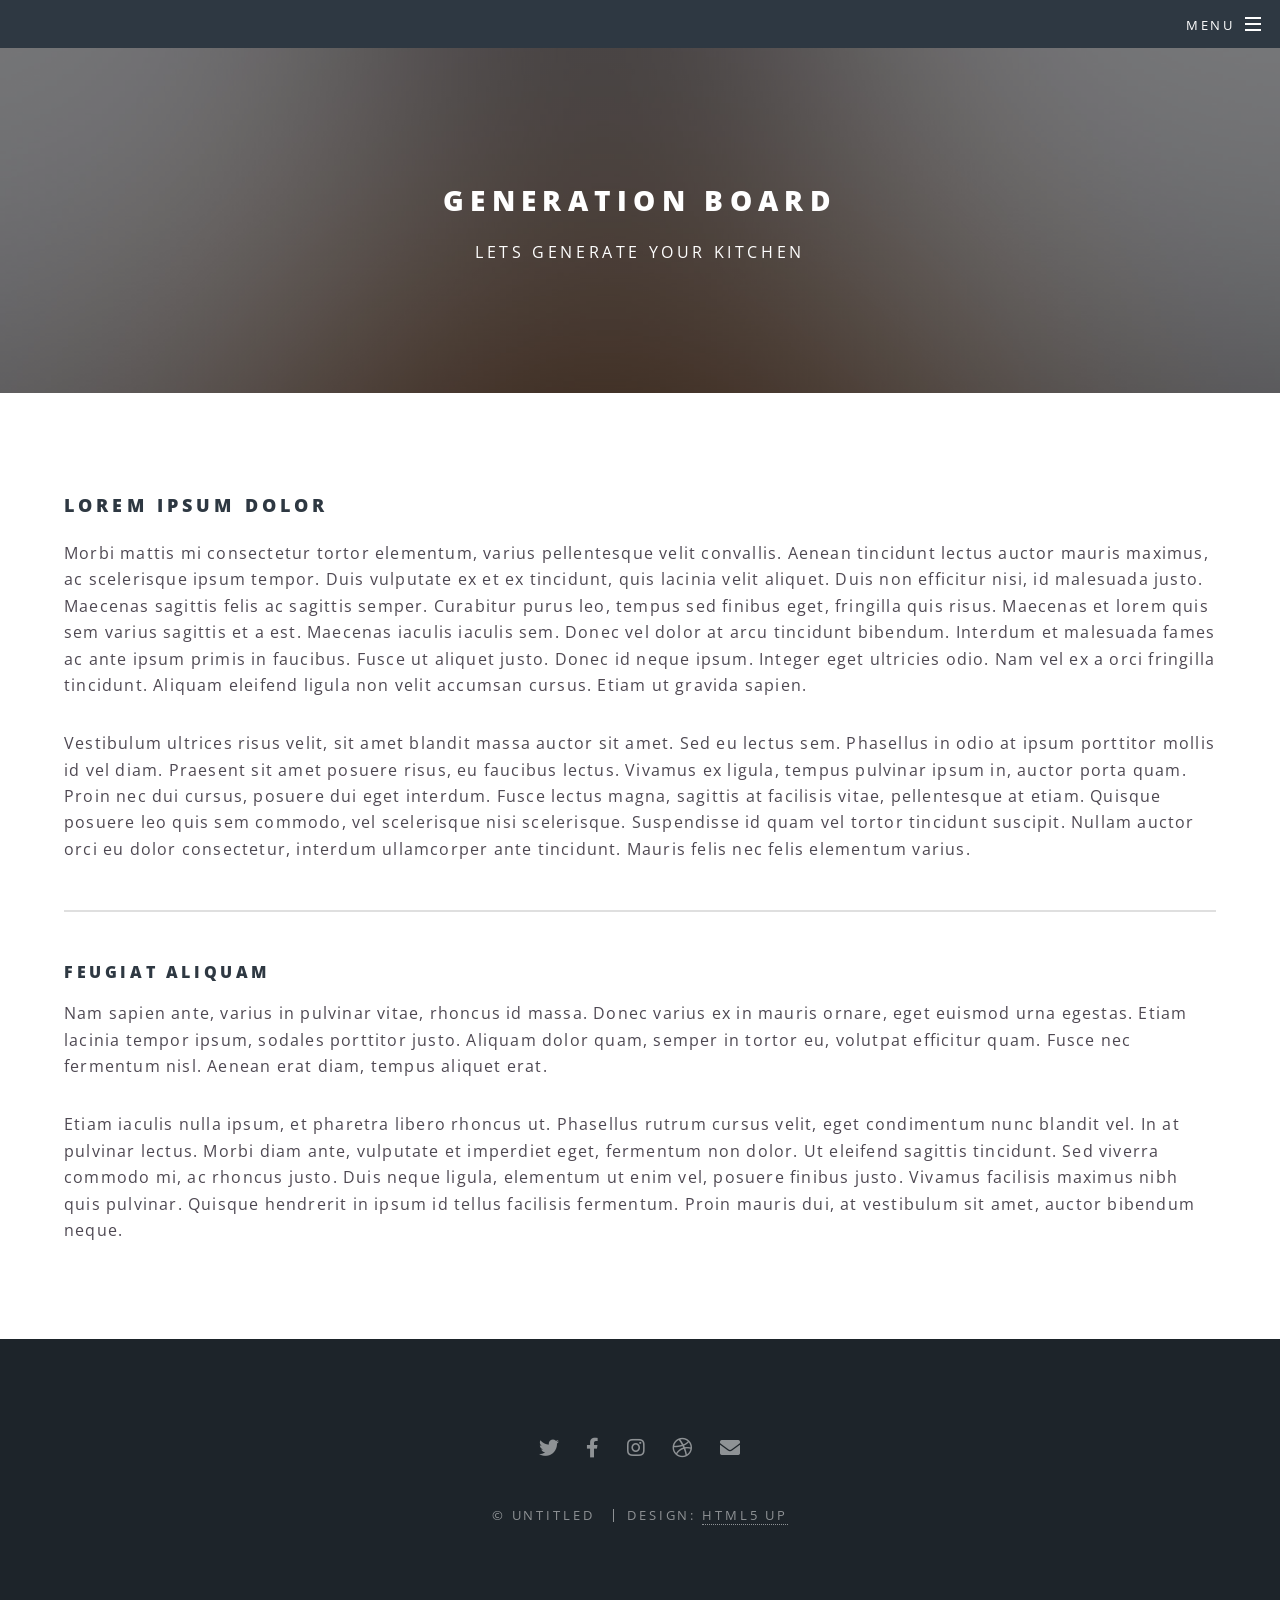
<file: generation.html>
<!DOCTYPE html>
<!--
	Spectral by HTML5 UP
	html5up.net | @ajlkn
	Free for personal and commercial use under the CCA 3.0 license (html5up.net/license)
-->
<html>
  <head>
    <title>Generic - Spectral by HTML5 UP</title>
    <meta charset="utf-8" />
    <meta
      name="viewport"
      content="width=device-width, initial-scale=1, user-scalable=no"
    />
    <link rel="stylesheet" href="assets/css/main.css" />
    <noscript
      ><link rel="stylesheet" href="assets/css/noscript.css"
    /></noscript>
  </head>
  <body class="is-preload">
    <!-- Page Wrapper -->
    <div id="page-wrapper">
      <!-- Header -->
      <header id="header" class="alt">
        <h1><a href="index.html">Spectral</a></h1>
        <nav id="nav">
          <ul>
            <li class="special">
              <a href="#menu" class="menuToggle"><span>Menu</span></a>
              <div id="menu">
                <ul>
                  <li><a href="index.html">Home</a></li>
                  <li><a href="creation.html">Creation</a></li>
                  <li><a href="generation.html">Generate</a></li>
                  <li><a href="gallery.html">Gallery</a></li>
                  <li><a href="logInUp.html">Sign Up/ Log In</a></li>
                  <li><a href="contact.html">Contact Us</a></li>
                  <li><a href="about.html">About Us</a></li>
                </ul>
              </div>
            </li>
          </ul>
        </nav>
      </header>

      <!-- Main -->
      <article id="main">
        <header>
          <h2>Generation Board</h2>
          <p>Lets generate your kitchen</p>
        </header>
        <section class="wrapper style5">
          <div class="inner">
            <h3>Lorem ipsum dolor</h3>
            <p>
              Morbi mattis mi consectetur tortor elementum, varius pellentesque
              velit convallis. Aenean tincidunt lectus auctor mauris maximus, ac
              scelerisque ipsum tempor. Duis vulputate ex et ex tincidunt, quis
              lacinia velit aliquet. Duis non efficitur nisi, id malesuada
              justo. Maecenas sagittis felis ac sagittis semper. Curabitur purus
              leo, tempus sed finibus eget, fringilla quis risus. Maecenas et
              lorem quis sem varius sagittis et a est. Maecenas iaculis iaculis
              sem. Donec vel dolor at arcu tincidunt bibendum. Interdum et
              malesuada fames ac ante ipsum primis in faucibus. Fusce ut aliquet
              justo. Donec id neque ipsum. Integer eget ultricies odio. Nam vel
              ex a orci fringilla tincidunt. Aliquam eleifend ligula non velit
              accumsan cursus. Etiam ut gravida sapien.
            </p>

            <p>
              Vestibulum ultrices risus velit, sit amet blandit massa auctor sit
              amet. Sed eu lectus sem. Phasellus in odio at ipsum porttitor
              mollis id vel diam. Praesent sit amet posuere risus, eu faucibus
              lectus. Vivamus ex ligula, tempus pulvinar ipsum in, auctor porta
              quam. Proin nec dui cursus, posuere dui eget interdum. Fusce
              lectus magna, sagittis at facilisis vitae, pellentesque at etiam.
              Quisque posuere leo quis sem commodo, vel scelerisque nisi
              scelerisque. Suspendisse id quam vel tortor tincidunt suscipit.
              Nullam auctor orci eu dolor consectetur, interdum ullamcorper ante
              tincidunt. Mauris felis nec felis elementum varius.
            </p>

            <hr />

            <h4>Feugiat aliquam</h4>
            <p>
              Nam sapien ante, varius in pulvinar vitae, rhoncus id massa. Donec
              varius ex in mauris ornare, eget euismod urna egestas. Etiam
              lacinia tempor ipsum, sodales porttitor justo. Aliquam dolor quam,
              semper in tortor eu, volutpat efficitur quam. Fusce nec fermentum
              nisl. Aenean erat diam, tempus aliquet erat.
            </p>

            <p>
              Etiam iaculis nulla ipsum, et pharetra libero rhoncus ut.
              Phasellus rutrum cursus velit, eget condimentum nunc blandit vel.
              In at pulvinar lectus. Morbi diam ante, vulputate et imperdiet
              eget, fermentum non dolor. Ut eleifend sagittis tincidunt. Sed
              viverra commodo mi, ac rhoncus justo. Duis neque ligula, elementum
              ut enim vel, posuere finibus justo. Vivamus facilisis maximus nibh
              quis pulvinar. Quisque hendrerit in ipsum id tellus facilisis
              fermentum. Proin mauris dui, at vestibulum sit amet, auctor
              bibendum neque.
            </p>
          </div>
        </section>
      </article>

      <!-- Footer -->
      <footer id="footer">
        <ul class="icons">
          <li>
            <a href="#" class="icon brands fa-twitter"
              ><span class="label">Twitter</span></a
            >
          </li>
          <li>
            <a href="#" class="icon brands fa-facebook-f"
              ><span class="label">Facebook</span></a
            >
          </li>
          <li>
            <a href="#" class="icon brands fa-instagram"
              ><span class="label">Instagram</span></a
            >
          </li>
          <li>
            <a href="#" class="icon brands fa-dribbble"
              ><span class="label">Dribbble</span></a
            >
          </li>
          <li>
            <a href="#" class="icon solid fa-envelope"
              ><span class="label">Email</span></a
            >
          </li>
        </ul>
        <ul class="copyright">
          <li>&copy; Untitled</li>
          <li>Design: <a href="http://html5up.net">HTML5 UP</a></li>
        </ul>
      </footer>
    </div>

    <!-- Scripts -->
    <script src="assets/js/jquery.min.js"></script>
    <script src="assets/js/jquery.scrollex.min.js"></script>
    <script src="assets/js/jquery.scrolly.min.js"></script>
    <script src="assets/js/browser.min.js"></script>
    <script src="assets/js/breakpoints.min.js"></script>
    <script src="assets/js/util.js"></script>
    <script src="assets/js/main.js"></script>
  </body>
</html>
</file>
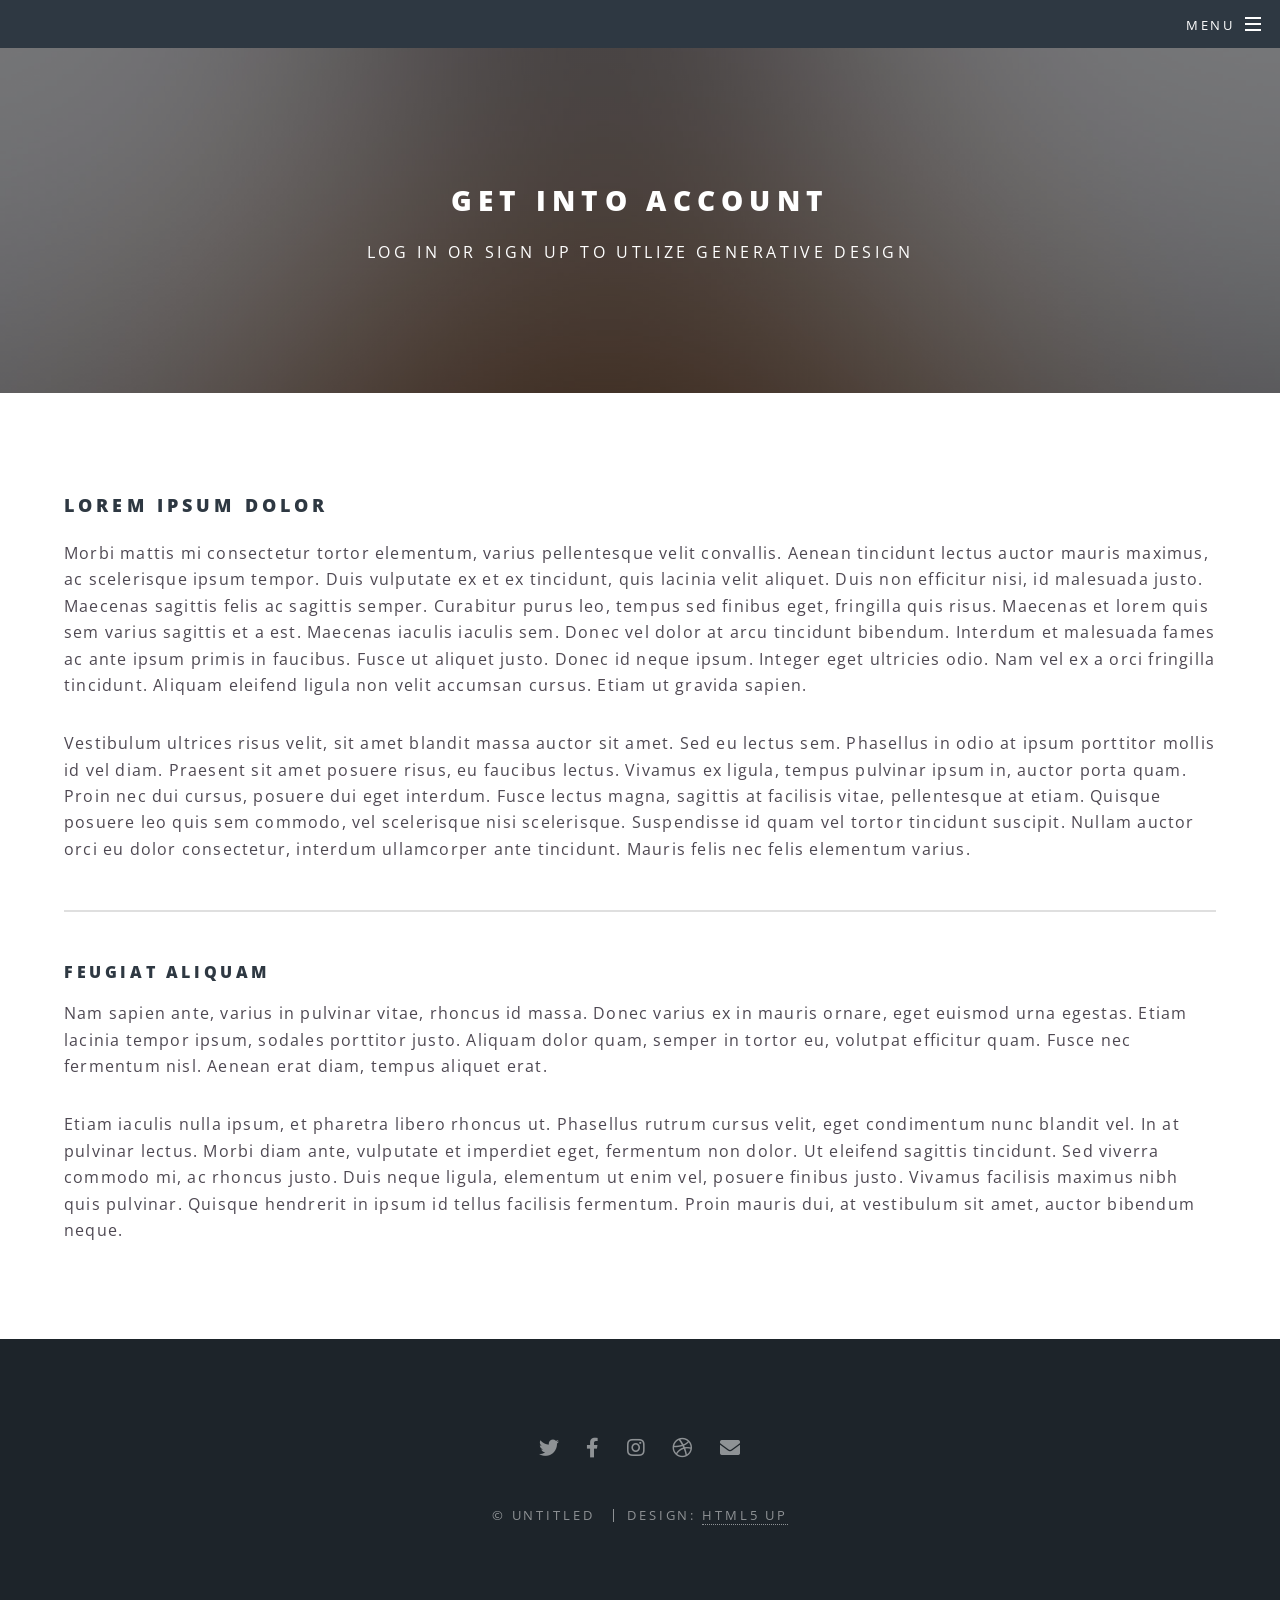
<file: logInUp.html>
<!DOCTYPE html>
<!--
	Spectral by HTML5 UP
	html5up.net | @ajlkn
	Free for personal and commercial use under the CCA 3.0 license (html5up.net/license)
-->
<html>
  <head>
    <title>Generic - Spectral by HTML5 UP</title>
    <meta charset="utf-8" />
    <meta
      name="viewport"
      content="width=device-width, initial-scale=1, user-scalable=no"
    />
    <link rel="stylesheet" href="assets/css/main.css" />
    <noscript
      ><link rel="stylesheet" href="assets/css/noscript.css"
    /></noscript>
  </head>
  <body class="is-preload">
    <!-- Page Wrapper -->
    <div id="page-wrapper">
      <!-- Header -->
      <header id="header" class="alt">
        <h1><a href="index.html">Spectral</a></h1>
        <nav id="nav">
          <ul>
            <li class="special">
              <a href="#menu" class="menuToggle"><span>Menu</span></a>
              <div id="menu">
                <ul>
                  <li><a href="index.html">Home</a></li>
                  <li><a href="creation.html">Creation</a></li>
                  <li><a href="generation.html">Generate</a></li>
                  <li><a href="gallery.html">Gallery</a></li>
                  <li><a href="logInUp.html">Sign Up/ Log In</a></li>
                  <li><a href="contact.html">Contact Us</a></li>
                  <li><a href="about.html">About Us</a></li>
                </ul>
              </div>
            </li>
          </ul>
        </nav>
      </header>

      <!-- Main -->
      <article id="main">
        <header>
          <h2>Get Into account</h2>
          <p>Log In or sign up to utlize Generative Design</p>
        </header>
        <section class="wrapper style5">
          <div class="inner">
            <h3>Lorem ipsum dolor</h3>
            <p>
              Morbi mattis mi consectetur tortor elementum, varius pellentesque
              velit convallis. Aenean tincidunt lectus auctor mauris maximus, ac
              scelerisque ipsum tempor. Duis vulputate ex et ex tincidunt, quis
              lacinia velit aliquet. Duis non efficitur nisi, id malesuada
              justo. Maecenas sagittis felis ac sagittis semper. Curabitur purus
              leo, tempus sed finibus eget, fringilla quis risus. Maecenas et
              lorem quis sem varius sagittis et a est. Maecenas iaculis iaculis
              sem. Donec vel dolor at arcu tincidunt bibendum. Interdum et
              malesuada fames ac ante ipsum primis in faucibus. Fusce ut aliquet
              justo. Donec id neque ipsum. Integer eget ultricies odio. Nam vel
              ex a orci fringilla tincidunt. Aliquam eleifend ligula non velit
              accumsan cursus. Etiam ut gravida sapien.
            </p>

            <p>
              Vestibulum ultrices risus velit, sit amet blandit massa auctor sit
              amet. Sed eu lectus sem. Phasellus in odio at ipsum porttitor
              mollis id vel diam. Praesent sit amet posuere risus, eu faucibus
              lectus. Vivamus ex ligula, tempus pulvinar ipsum in, auctor porta
              quam. Proin nec dui cursus, posuere dui eget interdum. Fusce
              lectus magna, sagittis at facilisis vitae, pellentesque at etiam.
              Quisque posuere leo quis sem commodo, vel scelerisque nisi
              scelerisque. Suspendisse id quam vel tortor tincidunt suscipit.
              Nullam auctor orci eu dolor consectetur, interdum ullamcorper ante
              tincidunt. Mauris felis nec felis elementum varius.
            </p>

            <hr />

            <h4>Feugiat aliquam</h4>
            <p>
              Nam sapien ante, varius in pulvinar vitae, rhoncus id massa. Donec
              varius ex in mauris ornare, eget euismod urna egestas. Etiam
              lacinia tempor ipsum, sodales porttitor justo. Aliquam dolor quam,
              semper in tortor eu, volutpat efficitur quam. Fusce nec fermentum
              nisl. Aenean erat diam, tempus aliquet erat.
            </p>

            <p>
              Etiam iaculis nulla ipsum, et pharetra libero rhoncus ut.
              Phasellus rutrum cursus velit, eget condimentum nunc blandit vel.
              In at pulvinar lectus. Morbi diam ante, vulputate et imperdiet
              eget, fermentum non dolor. Ut eleifend sagittis tincidunt. Sed
              viverra commodo mi, ac rhoncus justo. Duis neque ligula, elementum
              ut enim vel, posuere finibus justo. Vivamus facilisis maximus nibh
              quis pulvinar. Quisque hendrerit in ipsum id tellus facilisis
              fermentum. Proin mauris dui, at vestibulum sit amet, auctor
              bibendum neque.
            </p>
          </div>
        </section>
      </article>

      <!-- Footer -->
      <footer id="footer">
        <ul class="icons">
          <li>
            <a href="#" class="icon brands fa-twitter"
              ><span class="label">Twitter</span></a
            >
          </li>
          <li>
            <a href="#" class="icon brands fa-facebook-f"
              ><span class="label">Facebook</span></a
            >
          </li>
          <li>
            <a href="#" class="icon brands fa-instagram"
              ><span class="label">Instagram</span></a
            >
          </li>
          <li>
            <a href="#" class="icon brands fa-dribbble"
              ><span class="label">Dribbble</span></a
            >
          </li>
          <li>
            <a href="#" class="icon solid fa-envelope"
              ><span class="label">Email</span></a
            >
          </li>
        </ul>
        <ul class="copyright">
          <li>&copy; Untitled</li>
          <li>Design: <a href="http://html5up.net">HTML5 UP</a></li>
        </ul>
      </footer>
    </div>

    <!-- Scripts -->
    <script src="assets/js/jquery.min.js"></script>
    <script src="assets/js/jquery.scrollex.min.js"></script>
    <script src="assets/js/jquery.scrolly.min.js"></script>
    <script src="assets/js/browser.min.js"></script>
    <script src="assets/js/breakpoints.min.js"></script>
    <script src="assets/js/util.js"></script>
    <script src="assets/js/main.js"></script>
  </body>
</html>
</file>
<file: assets/css/noscript.css>
/*
	Spectral by HTML5 UP
	html5up.net | @ajlkn
	Free for personal and commercial use under the CCA 3.0 license (html5up.net/license)
*/

/* Banner */

	body.is-preload #banner h2 {
		-moz-transform: none;
		-webkit-transform: none;
		-ms-transform: none;
		transform: none;
		opacity: 1;
	}

		body.is-preload #banner h2:before, body.is-preload #banner h2:after {
			width: 100%;
		}

	body.is-preload #banner .more {
		-moz-transform: none;
		-webkit-transform: none;
		-ms-transform: none;
		transform: none;
		opacity: 1;
	}

	body.is-preload #banner:after {
		opacity: 0;
	}
</file>
<file: assets/css/main.css>
@import url(fontawesome-all.min.css);
@import url("https://fonts.googleapis.com/css?family=Open+Sans:400,400italic,600,600italic,800,800italic");

/*
	Spectral by HTML5 UP
	html5up.net | @ajlkn
	Free for personal and commercial use under the CCA 3.0 license (html5up.net/license)
*/

html, body, div, span, applet, object,
iframe, h1, h2, h3, h4, h5, h6, p, blockquote,
pre, a, abbr, acronym, address, big, cite,
code, del, dfn, em, img, ins, kbd, q, s, samp,
small, strike, strong, sub, sup, tt, var, b,
u, i, center, dl, dt, dd, ol, ul, li, fieldset,
form, label, legend, table, caption, tbody,
tfoot, thead, tr, th, td, article, aside,
canvas, details, embed, figure, figcaption,
footer, header, hgroup, menu, nav, output, ruby,
section, summary, time, mark, audio, video {
	margin: 0;
	padding: 0;
	border: 0;
	font-size: 100%;
	font: inherit;
	vertical-align: baseline;}

article, aside, details, figcaption, figure,
footer, header, hgroup, menu, nav, section {
	display: block;}

body {
	line-height: 1;
}

ol, ul {
	list-style: none;
}

blockquote, q {
	quotes: none;
}

	blockquote:before, blockquote:after, q:before, q:after {
		content: '';
		content: none;
	}

table {
	border-collapse: collapse;
	border-spacing: 0;
}

body {
	-webkit-text-size-adjust: none;
}

mark {
	background-color: transparent;
	color: inherit;
}

input::-moz-focus-inner {
	border: 0;
	padding: 0;
}

input, select, textarea {
	-moz-appearance: none;
	-webkit-appearance: none;
	-ms-appearance: none;
	appearance: none;
}

/* Basic */

	@-ms-viewport {
		width: device-width;
	}

	html {
		box-sizing: border-box;
	}

	*, *:before, *:after {
		box-sizing: inherit;
	}

	body {
		background: #2e3842;
	}

		body.is-preload *, body.is-preload *:before, body.is-preload *:after {
			-moz-animation: none !important;
			-webkit-animation: none !important;
			-ms-animation: none !important;
			animation: none !important;
			-moz-transition: none !important;
			-webkit-transition: none !important;
			-ms-transition: none !important;
			transition: none !important;
		}

	body, input, select, textarea {
		color: #fff;
		font-family: "Open Sans", Helvetica, sans-serif;
		font-size: 15pt;
		font-weight: 400;
		letter-spacing: 0.075em;
		line-height: 1.65em;
	}

		@media screen and (max-width: 1680px) {

			body, input, select, textarea {
				font-size: 13pt;
			}

		}

		@media screen and (max-width: 1280px) {

			body, input, select, textarea {
				font-size: 12pt;
			}

		}

		@media screen and (max-width: 736px) {

			body, input, select, textarea {
				font-size: 11pt;
				letter-spacing: 0.0375em;
			}

		}

	a {
		-moz-transition: color 0.2s ease, border-bottom-color 0.2s ease;
		-webkit-transition: color 0.2s ease, border-bottom-color 0.2s ease;
		-ms-transition: color 0.2s ease, border-bottom-color 0.2s ease;
		transition: color 0.2s ease, border-bottom-color 0.2s ease;
		border-bottom: dotted 1px;
		color: inherit;
		text-decoration: none;
	}

		a:hover {
			border-bottom-color: transparent;
		}

	strong, b {
		color: #fff;
		font-weight: 600;
	}

	em, i {
		font-style: italic;
	}

	p {
		margin: 0 0 2em 0;
	}

	h1, h2, h3, h4, h5, h6 {
		color: #fff;
		font-weight: 800;
		letter-spacing: 0.225em;
		line-height: 1em;
		margin: 0 0 1em 0;
		text-transform: uppercase;
	}

		h1 a, h2 a, h3 a, h4 a, h5 a, h6 a {
			color: inherit;
			text-decoration: none;
		}

	h2 {
		font-size: 1.35em;
		line-height: 1.75em;
	}

		@media screen and (max-width: 736px) {

			h2 {
				font-size: 1.1em;
				line-height: 1.65em;
			}

		}

	h3 {
		font-size: 1.15em;
		line-height: 1.75em;
	}

		@media screen and (max-width: 736px) {

			h3 {
				font-size: 1em;
				line-height: 1.65em;
			}

		}

	h4 {
		font-size: 1em;
		line-height: 1.5em;
	}

	h5 {
		font-size: 0.8em;
		line-height: 1.5em;
	}

	h6 {
		font-size: 0.7em;
		line-height: 1.5em;
	}

	sub {
		font-size: 0.8em;
		position: relative;
		top: 0.5em;
	}

	sup {
		font-size: 0.8em;
		position: relative;
		top: -0.5em;
	}

	hr {
		border: 0;
		border-bottom: solid 2px #fff;
		margin: 3em 0;
	}

		hr.major {
			margin: 4.5em 0;
		}

	blockquote {
		border-left: solid 4px #fff;
		font-style: italic;
		margin: 0 0 2em 0;
		padding: 0.5em 0 0.5em 2em;
	}

	code {
		background: rgba(144, 144, 144, 0.25);
		border-radius: 3px;
		font-family: "Courier New", monospace;
		font-size: 0.9em;
		letter-spacing: 0;
		margin: 0 0.25em;
		padding: 0.25em 0.65em;
	}

	pre {
		-webkit-overflow-scrolling: touch;
		font-family: "Courier New", monospace;
		font-size: 0.9em;
		margin: 0 0 2em 0;
	}

		pre code {
			display: block;
			line-height: 1.75em;
			padding: 1em 1.5em;
			overflow-x: auto;
		}

	.align-left {
		text-align: left;
	}

	.align-center {
		text-align: center;
	}

	.align-right {
		text-align: right;
	}

/* Row */

	.row {
		display: flex;
		flex-wrap: wrap;
		box-sizing: border-box;
		align-items: stretch;
	}

		.row > * {
			box-sizing: border-box;
		}

		.row.gtr-uniform > * > :last-child {
			margin-bottom: 0;
		}

		.row.aln-left {
			justify-content: flex-start;
		}

		.row.aln-center {
			justify-content: center;
		}

		.row.aln-right {
			justify-content: flex-end;
		}

		.row.aln-top {
			align-items: flex-start;
		}

		.row.aln-middle {
			align-items: center;
		}

		.row.aln-bottom {
			align-items: flex-end;
		}

		.row > .imp {
			order: -1;
		}

		.row > .col-1 {
			width: 8.33333%;
		}

		.row > .off-1 {
			margin-left: 8.33333%;
		}

		.row > .col-2 {
			width: 16.66667%;
		}

		.row > .off-2 {
			margin-left: 16.66667%;
		}

		.row > .col-3 {
			width: 25%;
		}

		.row > .off-3 {
			margin-left: 25%;
		}

		.row > .col-4 {
			width: 33.33333%;
		}

		.row > .off-4 {
			margin-left: 33.33333%;
		}

		.row > .col-5 {
			width: 41.66667%;
		}

		.row > .off-5 {
			margin-left: 41.66667%;
		}

		.row > .col-6 {
			width: 50%;
		}

		.row > .off-6 {
			margin-left: 50%;
		}

		.row > .col-7 {
			width: 58.33333%;
		}

		.row > .off-7 {
			margin-left: 58.33333%;
		}

		.row > .col-8 {
			width: 66.66667%;
		}

		.row > .off-8 {
			margin-left: 66.66667%;
		}

		.row > .col-9 {
			width: 75%;
		}

		.row > .off-9 {
			margin-left: 75%;
		}

		.row > .col-10 {
			width: 83.33333%;
		}

		.row > .off-10 {
			margin-left: 83.33333%;
		}

		.row > .col-11 {
			width: 91.66667%;
		}

		.row > .off-11 {
			margin-left: 91.66667%;
		}

		.row > .col-12 {
			width: 100%;
		}

		.row > .off-12 {
			margin-left: 100%;
		}

		.row.gtr-0 {
			margin-top: 0;
			margin-left: 0em;
		}

			.row.gtr-0 > * {
				padding: 0 0 0 0em;
			}

			.row.gtr-0.gtr-uniform {
				margin-top: 0em;
			}

				.row.gtr-0.gtr-uniform > * {
					padding-top: 0em;
				}

		.row.gtr-25 {
			margin-top: 0;
			margin-left: -0.375em;
		}

			.row.gtr-25 > * {
				padding: 0 0 0 0.375em;
			}

			.row.gtr-25.gtr-uniform {
				margin-top: -0.375em;
			}

				.row.gtr-25.gtr-uniform > * {
					padding-top: 0.375em;
				}

		.row.gtr-50 {
			margin-top: 0;
			margin-left: -0.75em;
		}

			.row.gtr-50 > * {
				padding: 0 0 0 0.75em;
			}

			.row.gtr-50.gtr-uniform {
				margin-top: -0.75em;
			}

				.row.gtr-50.gtr-uniform > * {
					padding-top: 0.75em;
				}

		.row {
			margin-top: 0;
			margin-left: -1.5em;
		}

			.row > * {
				padding: 0 0 0 1.5em;
			}

			.row.gtr-uniform {
				margin-top: -1.5em;
			}

				.row.gtr-uniform > * {
					padding-top: 1.5em;
				}

		.row.gtr-150 {
			margin-top: 0;
			margin-left: -2.25em;
		}

			.row.gtr-150 > * {
				padding: 0 0 0 2.25em;
			}

			.row.gtr-150.gtr-uniform {
				margin-top: -2.25em;
			}

				.row.gtr-150.gtr-uniform > * {
					padding-top: 2.25em;
				}

		.row.gtr-200 {
			margin-top: 0;
			margin-left: -3em;
		}

			.row.gtr-200 > * {
				padding: 0 0 0 3em;
			}

			.row.gtr-200.gtr-uniform {
				margin-top: -3em;
			}

				.row.gtr-200.gtr-uniform > * {
					padding-top: 3em;
				}

		@media screen and (max-width: 1680px) {

			.row {
				display: flex;
				flex-wrap: wrap;
				box-sizing: border-box;
				align-items: stretch;
			}

				.row > * {
					box-sizing: border-box;
				}

				.row.gtr-uniform > * > :last-child {
					margin-bottom: 0;
				}

				.row.aln-left {
					justify-content: flex-start;
				}

				.row.aln-center {
					justify-content: center;
				}

				.row.aln-right {
					justify-content: flex-end;
				}

				.row.aln-top {
					align-items: flex-start;
				}

				.row.aln-middle {
					align-items: center;
				}

				.row.aln-bottom {
					align-items: flex-end;
				}

				.row > .imp-xlarge {
					order: -1;
				}

				.row > .col-1-xlarge {
					width: 8.33333%;
				}

				.row > .off-1-xlarge {
					margin-left: 8.33333%;
				}

				.row > .col-2-xlarge {
					width: 16.66667%;
				}

				.row > .off-2-xlarge {
					margin-left: 16.66667%;
				}

				.row > .col-3-xlarge {
					width: 25%;
				}

				.row > .off-3-xlarge {
					margin-left: 25%;
				}

				.row > .col-4-xlarge {
					width: 33.33333%;
				}

				.row > .off-4-xlarge {
					margin-left: 33.33333%;
				}

				.row > .col-5-xlarge {
					width: 41.66667%;
				}

				.row > .off-5-xlarge {
					margin-left: 41.66667%;
				}

				.row > .col-6-xlarge {
					width: 50%;
				}

				.row > .off-6-xlarge {
					margin-left: 50%;
				}

				.row > .col-7-xlarge {
					width: 58.33333%;
				}

				.row > .off-7-xlarge {
					margin-left: 58.33333%;
				}

				.row > .col-8-xlarge {
					width: 66.66667%;
				}

				.row > .off-8-xlarge {
					margin-left: 66.66667%;
				}

				.row > .col-9-xlarge {
					width: 75%;
				}

				.row > .off-9-xlarge {
					margin-left: 75%;
				}

				.row > .col-10-xlarge {
					width: 83.33333%;
				}

				.row > .off-10-xlarge {
					margin-left: 83.33333%;
				}

				.row > .col-11-xlarge {
					width: 91.66667%;
				}

				.row > .off-11-xlarge {
					margin-left: 91.66667%;
				}

				.row > .col-12-xlarge {
					width: 100%;
				}

				.row > .off-12-xlarge {
					margin-left: 100%;
				}

				.row.gtr-0 {
					margin-top: 0;
					margin-left: 0em;
				}

					.row.gtr-0 > * {
						padding: 0 0 0 0em;
					}

					.row.gtr-0.gtr-uniform {
						margin-top: 0em;
					}

						.row.gtr-0.gtr-uniform > * {
							padding-top: 0em;
						}

				.row.gtr-25 {
					margin-top: 0;
					margin-left: -0.375em;
				}

					.row.gtr-25 > * {
						padding: 0 0 0 0.375em;
					}

					.row.gtr-25.gtr-uniform {
						margin-top: -0.375em;
					}

						.row.gtr-25.gtr-uniform > * {
							padding-top: 0.375em;
						}

				.row.gtr-50 {
					margin-top: 0;
					margin-left: -0.75em;
				}

					.row.gtr-50 > * {
						padding: 0 0 0 0.75em;
					}

					.row.gtr-50.gtr-uniform {
						margin-top: -0.75em;
					}

						.row.gtr-50.gtr-uniform > * {
							padding-top: 0.75em;
						}

				.row {
					margin-top: 0;
					margin-left: -1.5em;
				}

					.row > * {
						padding: 0 0 0 1.5em;
					}

					.row.gtr-uniform {
						margin-top: -1.5em;
					}

						.row.gtr-uniform > * {
							padding-top: 1.5em;
						}

				.row.gtr-150 {
					margin-top: 0;
					margin-left: -2.25em;
				}

					.row.gtr-150 > * {
						padding: 0 0 0 2.25em;
					}

					.row.gtr-150.gtr-uniform {
						margin-top: -2.25em;
					}

						.row.gtr-150.gtr-uniform > * {
							padding-top: 2.25em;
						}

				.row.gtr-200 {
					margin-top: 0;
					margin-left: -3em;
				}

					.row.gtr-200 > * {
						padding: 0 0 0 3em;
					}

					.row.gtr-200.gtr-uniform {
						margin-top: -3em;
					}

						.row.gtr-200.gtr-uniform > * {
							padding-top: 3em;
						}

		}

		@media screen and (max-width: 1280px) {

			.row {
				display: flex;
				flex-wrap: wrap;
				box-sizing: border-box;
				align-items: stretch;
			}

				.row > * {
					box-sizing: border-box;
				}

				.row.gtr-uniform > * > :last-child {
					margin-bottom: 0;
				}

				.row.aln-left {
					justify-content: flex-start;
				}

				.row.aln-center {
					justify-content: center;
				}

				.row.aln-right {
					justify-content: flex-end;
				}

				.row.aln-top {
					align-items: flex-start;
				}

				.row.aln-middle {
					align-items: center;
				}

				.row.aln-bottom {
					align-items: flex-end;
				}

				.row > .imp-large {
					order: -1;
				}

				.row > .col-1-large {
					width: 8.33333%;
				}

				.row > .off-1-large {
					margin-left: 8.33333%;
				}

				.row > .col-2-large {
					width: 16.66667%;
				}

				.row > .off-2-large {
					margin-left: 16.66667%;
				}

				.row > .col-3-large {
					width: 25%;
				}

				.row > .off-3-large {
					margin-left: 25%;
				}

				.row > .col-4-large {
					width: 33.33333%;
				}

				.row > .off-4-large {
					margin-left: 33.33333%;
				}

				.row > .col-5-large {
					width: 41.66667%;
				}

				.row > .off-5-large {
					margin-left: 41.66667%;
				}

				.row > .col-6-large {
					width: 50%;
				}

				.row > .off-6-large {
					margin-left: 50%;
				}

				.row > .col-7-large {
					width: 58.33333%;
				}

				.row > .off-7-large {
					margin-left: 58.33333%;
				}

				.row > .col-8-large {
					width: 66.66667%;
				}

				.row > .off-8-large {
					margin-left: 66.66667%;
				}

				.row > .col-9-large {
					width: 75%;
				}

				.row > .off-9-large {
					margin-left: 75%;
				}

				.row > .col-10-large {
					width: 83.33333%;
				}

				.row > .off-10-large {
					margin-left: 83.33333%;
				}

				.row > .col-11-large {
					width: 91.66667%;
				}

				.row > .off-11-large {
					margin-left: 91.66667%;
				}

				.row > .col-12-large {
					width: 100%;
				}

				.row > .off-12-large {
					margin-left: 100%;
				}

				.row.gtr-0 {
					margin-top: 0;
					margin-left: 0em;
				}

					.row.gtr-0 > * {
						padding: 0 0 0 0em;
					}

					.row.gtr-0.gtr-uniform {
						margin-top: 0em;
					}

						.row.gtr-0.gtr-uniform > * {
							padding-top: 0em;
						}

				.row.gtr-25 {
					margin-top: 0;
					margin-left: -0.375em;
				}

					.row.gtr-25 > * {
						padding: 0 0 0 0.375em;
					}

					.row.gtr-25.gtr-uniform {
						margin-top: -0.375em;
					}

						.row.gtr-25.gtr-uniform > * {
							padding-top: 0.375em;
						}

				.row.gtr-50 {
					margin-top: 0;
					margin-left: -0.75em;
				}

					.row.gtr-50 > * {
						padding: 0 0 0 0.75em;
					}

					.row.gtr-50.gtr-uniform {
						margin-top: -0.75em;
					}

						.row.gtr-50.gtr-uniform > * {
							padding-top: 0.75em;
						}

				.row {
					margin-top: 0;
					margin-left: -1.5em;
				}

					.row > * {
						padding: 0 0 0 1.5em;
					}

					.row.gtr-uniform {
						margin-top: -1.5em;
					}

						.row.gtr-uniform > * {
							padding-top: 1.5em;
						}

				.row.gtr-150 {
					margin-top: 0;
					margin-left: -2.25em;
				}

					.row.gtr-150 > * {
						padding: 0 0 0 2.25em;
					}

					.row.gtr-150.gtr-uniform {
						margin-top: -2.25em;
					}

						.row.gtr-150.gtr-uniform > * {
							padding-top: 2.25em;
						}

				.row.gtr-200 {
					margin-top: 0;
					margin-left: -3em;
				}

					.row.gtr-200 > * {
						padding: 0 0 0 3em;
					}

					.row.gtr-200.gtr-uniform {
						margin-top: -3em;
					}

						.row.gtr-200.gtr-uniform > * {
							padding-top: 3em;
						}

		}

		@media screen and (max-width: 980px) {

			.row {
				display: flex;
				flex-wrap: wrap;
				box-sizing: border-box;
				align-items: stretch;
			}

				.row > * {
					box-sizing: border-box;
				}

				.row.gtr-uniform > * > :last-child {
					margin-bottom: 0;
				}

				.row.aln-left {
					justify-content: flex-start;
				}

				.row.aln-center {
					justify-content: center;
				}

				.row.aln-right {
					justify-content: flex-end;
				}

				.row.aln-top {
					align-items: flex-start;
				}

				.row.aln-middle {
					align-items: center;
				}

				.row.aln-bottom {
					align-items: flex-end;
				}

				.row > .imp-medium {
					order: -1;
				}

				.row > .col-1-medium {
					width: 8.33333%;
				}

				.row > .off-1-medium {
					margin-left: 8.33333%;
				}

				.row > .col-2-medium {
					width: 16.66667%;
				}

				.row > .off-2-medium {
					margin-left: 16.66667%;
				}

				.row > .col-3-medium {
					width: 25%;
				}

				.row > .off-3-medium {
					margin-left: 25%;
				}

				.row > .col-4-medium {
					width: 33.33333%;
				}

				.row > .off-4-medium {
					margin-left: 33.33333%;
				}

				.row > .col-5-medium {
					width: 41.66667%;
				}

				.row > .off-5-medium {
					margin-left: 41.66667%;
				}

				.row > .col-6-medium {
					width: 50%;
				}

				.row > .off-6-medium {
					margin-left: 50%;
				}

				.row > .col-7-medium {
					width: 58.33333%;
				}

				.row > .off-7-medium {
					margin-left: 58.33333%;
				}

				.row > .col-8-medium {
					width: 66.66667%;
				}

				.row > .off-8-medium {
					margin-left: 66.66667%;
				}

				.row > .col-9-medium {
					width: 75%;
				}

				.row > .off-9-medium {
					margin-left: 75%;
				}

				.row > .col-10-medium {
					width: 83.33333%;
				}

				.row > .off-10-medium {
					margin-left: 83.33333%;
				}

				.row > .col-11-medium {
					width: 91.66667%;
				}

				.row > .off-11-medium {
					margin-left: 91.66667%;
				}

				.row > .col-12-medium {
					width: 100%;
				}

				.row > .off-12-medium {
					margin-left: 100%;
				}

				.row.gtr-0 {
					margin-top: 0;
					margin-left: 0em;
				}

					.row.gtr-0 > * {
						padding: 0 0 0 0em;
					}

					.row.gtr-0.gtr-uniform {
						margin-top: 0em;
					}

						.row.gtr-0.gtr-uniform > * {
							padding-top: 0em;
						}

				.row.gtr-25 {
					margin-top: 0;
					margin-left: -0.375em;
				}

					.row.gtr-25 > * {
						padding: 0 0 0 0.375em;
					}

					.row.gtr-25.gtr-uniform {
						margin-top: -0.375em;
					}

						.row.gtr-25.gtr-uniform > * {
							padding-top: 0.375em;
						}

				.row.gtr-50 {
					margin-top: 0;
					margin-left: -0.75em;
				}

					.row.gtr-50 > * {
						padding: 0 0 0 0.75em;
					}

					.row.gtr-50.gtr-uniform {
						margin-top: -0.75em;
					}

						.row.gtr-50.gtr-uniform > * {
							padding-top: 0.75em;
						}

				.row {
					margin-top: 0;
					margin-left: -1.5em;
				}

					.row > * {
						padding: 0 0 0 1.5em;
					}

					.row.gtr-uniform {
						margin-top: -1.5em;
					}

						.row.gtr-uniform > * {
							padding-top: 1.5em;
						}

				.row.gtr-150 {
					margin-top: 0;
					margin-left: -2.25em;
				}

					.row.gtr-150 > * {
						padding: 0 0 0 2.25em;
					}

					.row.gtr-150.gtr-uniform {
						margin-top: -2.25em;
					}

						.row.gtr-150.gtr-uniform > * {
							padding-top: 2.25em;
						}

				.row.gtr-200 {
					margin-top: 0;
					margin-left: -3em;
				}

					.row.gtr-200 > * {
						padding: 0 0 0 3em;
					}

					.row.gtr-200.gtr-uniform {
						margin-top: -3em;
					}

						.row.gtr-200.gtr-uniform > * {
							padding-top: 3em;
						}

		}

		@media screen and (max-width: 736px) {

			.row {
				display: flex;
				flex-wrap: wrap;
				box-sizing: border-box;
				align-items: stretch;
			}

				.row > * {
					box-sizing: border-box;
				}

				.row.gtr-uniform > * > :last-child {
					margin-bottom: 0;
				}

				.row.aln-left {
					justify-content: flex-start;
				}

				.row.aln-center {
					justify-content: center;
				}

				.row.aln-right {
					justify-content: flex-end;
				}

				.row.aln-top {
					align-items: flex-start;
				}

				.row.aln-middle {
					align-items: center;
				}

				.row.aln-bottom {
					align-items: flex-end;
				}

				.row > .imp-small {
					order: -1;
				}

				.row > .col-1-small {
					width: 8.33333%;
				}

				.row > .off-1-small {
					margin-left: 8.33333%;
				}

				.row > .col-2-small {
					width: 16.66667%;
				}

				.row > .off-2-small {
					margin-left: 16.66667%;
				}

				.row > .col-3-small {
					width: 25%;
				}

				.row > .off-3-small {
					margin-left: 25%;
				}

				.row > .col-4-small {
					width: 33.33333%;
				}

				.row > .off-4-small {
					margin-left: 33.33333%;
				}

				.row > .col-5-small {
					width: 41.66667%;
				}

				.row > .off-5-small {
					margin-left: 41.66667%;
				}

				.row > .col-6-small {
					width: 50%;
				}

				.row > .off-6-small {
					margin-left: 50%;
				}

				.row > .col-7-small {
					width: 58.33333%;
				}

				.row > .off-7-small {
					margin-left: 58.33333%;
				}

				.row > .col-8-small {
					width: 66.66667%;
				}

				.row > .off-8-small {
					margin-left: 66.66667%;
				}

				.row > .col-9-small {
					width: 75%;
				}

				.row > .off-9-small {
					margin-left: 75%;
				}

				.row > .col-10-small {
					width: 83.33333%;
				}

				.row > .off-10-small {
					margin-left: 83.33333%;
				}

				.row > .col-11-small {
					width: 91.66667%;
				}

				.row > .off-11-small {
					margin-left: 91.66667%;
				}

				.row > .col-12-small {
					width: 100%;
				}

				.row > .off-12-small {
					margin-left: 100%;
				}

				.row.gtr-0 {
					margin-top: 0;
					margin-left: 0em;
				}

					.row.gtr-0 > * {
						padding: 0 0 0 0em;
					}

					.row.gtr-0.gtr-uniform {
						margin-top: 0em;
					}

						.row.gtr-0.gtr-uniform > * {
							padding-top: 0em;
						}

				.row.gtr-25 {
					margin-top: 0;
					margin-left: -0.375em;
				}

					.row.gtr-25 > * {
						padding: 0 0 0 0.375em;
					}

					.row.gtr-25.gtr-uniform {
						margin-top: -0.375em;
					}

						.row.gtr-25.gtr-uniform > * {
							padding-top: 0.375em;
						}

				.row.gtr-50 {
					margin-top: 0;
					margin-left: -0.75em;
				}

					.row.gtr-50 > * {
						padding: 0 0 0 0.75em;
					}

					.row.gtr-50.gtr-uniform {
						margin-top: -0.75em;
					}

						.row.gtr-50.gtr-uniform > * {
							padding-top: 0.75em;
						}

				.row {
					margin-top: 0;
					margin-left: -1.5em;
				}

					.row > * {
						padding: 0 0 0 1.5em;
					}

					.row.gtr-uniform {
						margin-top: -1.5em;
					}

						.row.gtr-uniform > * {
							padding-top: 1.5em;
						}

				.row.gtr-150 {
					margin-top: 0;
					margin-left: -2.25em;
				}

					.row.gtr-150 > * {
						padding: 0 0 0 2.25em;
					}

					.row.gtr-150.gtr-uniform {
						margin-top: -2.25em;
					}

						.row.gtr-150.gtr-uniform > * {
							padding-top: 2.25em;
						}

				.row.gtr-200 {
					margin-top: 0;
					margin-left: -3em;
				}

					.row.gtr-200 > * {
						padding: 0 0 0 3em;
					}

					.row.gtr-200.gtr-uniform {
						margin-top: -3em;
					}

						.row.gtr-200.gtr-uniform > * {
							padding-top: 3em;
						}

		}

		@media screen and (max-width: 480px) {

			.row {
				display: flex;
				flex-wrap: wrap;
				box-sizing: border-box;
				align-items: stretch;
			}

				.row > * {
					box-sizing: border-box;
				}

				.row.gtr-uniform > * > :last-child {
					margin-bottom: 0;
				}

				.row.aln-left {
					justify-content: flex-start;
				}

				.row.aln-center {
					justify-content: center;
				}

				.row.aln-right {
					justify-content: flex-end;
				}

				.row.aln-top {
					align-items: flex-start;
				}

				.row.aln-middle {
					align-items: center;
				}

				.row.aln-bottom {
					align-items: flex-end;
				}

				.row > .imp-xsmall {
					order: -1;
				}

				.row > .col-1-xsmall {
					width: 8.33333%;
				}

				.row > .off-1-xsmall {
					margin-left: 8.33333%;
				}

				.row > .col-2-xsmall {
					width: 16.66667%;
				}

				.row > .off-2-xsmall {
					margin-left: 16.66667%;
				}

				.row > .col-3-xsmall {
					width: 25%;
				}

				.row > .off-3-xsmall {
					margin-left: 25%;
				}

				.row > .col-4-xsmall {
					width: 33.33333%;
				}

				.row > .off-4-xsmall {
					margin-left: 33.33333%;
				}

				.row > .col-5-xsmall {
					width: 41.66667%;
				}

				.row > .off-5-xsmall {
					margin-left: 41.66667%;
				}

				.row > .col-6-xsmall {
					width: 50%;
				}

				.row > .off-6-xsmall {
					margin-left: 50%;
				}

				.row > .col-7-xsmall {
					width: 58.33333%;
				}

				.row > .off-7-xsmall {
					margin-left: 58.33333%;
				}

				.row > .col-8-xsmall {
					width: 66.66667%;
				}

				.row > .off-8-xsmall {
					margin-left: 66.66667%;
				}

				.row > .col-9-xsmall {
					width: 75%;
				}

				.row > .off-9-xsmall {
					margin-left: 75%;
				}

				.row > .col-10-xsmall {
					width: 83.33333%;
				}

				.row > .off-10-xsmall {
					margin-left: 83.33333%;
				}

				.row > .col-11-xsmall {
					width: 91.66667%;
				}

				.row > .off-11-xsmall {
					margin-left: 91.66667%;
				}

				.row > .col-12-xsmall {
					width: 100%;
				}

				.row > .off-12-xsmall {
					margin-left: 100%;
				}

				.row.gtr-0 {
					margin-top: 0;
					margin-left: 0em;
				}

					.row.gtr-0 > * {
						padding: 0 0 0 0em;
					}

					.row.gtr-0.gtr-uniform {
						margin-top: 0em;
					}

						.row.gtr-0.gtr-uniform > * {
							padding-top: 0em;
						}

				.row.gtr-25 {
					margin-top: 0;
					margin-left: -0.375em;
				}

					.row.gtr-25 > * {
						padding: 0 0 0 0.375em;
					}

					.row.gtr-25.gtr-uniform {
						margin-top: -0.375em;
					}

						.row.gtr-25.gtr-uniform > * {
							padding-top: 0.375em;
						}

				.row.gtr-50 {
					margin-top: 0;
					margin-left: -0.75em;
				}

					.row.gtr-50 > * {
						padding: 0 0 0 0.75em;
					}

					.row.gtr-50.gtr-uniform {
						margin-top: -0.75em;
					}

						.row.gtr-50.gtr-uniform > * {
							padding-top: 0.75em;
						}

				.row {
					margin-top: 0;
					margin-left: -1.5em;
				}

					.row > * {
						padding: 0 0 0 1.5em;
					}

					.row.gtr-uniform {
						margin-top: -1.5em;
					}

						.row.gtr-uniform > * {
							padding-top: 1.5em;
						}

				.row.gtr-150 {
					margin-top: 0;
					margin-left: -2.25em;
				}

					.row.gtr-150 > * {
						padding: 0 0 0 2.25em;
					}

					.row.gtr-150.gtr-uniform {
						margin-top: -2.25em;
					}

						.row.gtr-150.gtr-uniform > * {
							padding-top: 2.25em;
						}

				.row.gtr-200 {
					margin-top: 0;
					margin-left: -3em;
				}

					.row.gtr-200 > * {
						padding: 0 0 0 3em;
					}

					.row.gtr-200.gtr-uniform {
						margin-top: -3em;
					}

						.row.gtr-200.gtr-uniform > * {
							padding-top: 3em;
						}

		}

/* Section/Article */

	section.special, article.special {
		text-align: center;
	}

	header p {
		color: rgba(255, 255, 255, 0.5);
		position: relative;
		top: -0.25em;
	}

	header h3 + p {
		font-size: 1.1em;
	}

	header h4 + p,
	header h5 + p,
	header h6 + p {
		font-size: 0.9em;
	}

	header.major {
		margin: 0 0 3.5em 0;
	}

		header.major h2, header.major h3, header.major h4, header.major h5, header.major h6 {
			border-bottom: solid 2px #fff;
			display: inline-block;
			padding-bottom: 1em;
			position: relative;
		}

			header.major h2:after, header.major h3:after, header.major h4:after, header.major h5:after, header.major h6:after {
				content: '';
				display: block;
				height: 1px;
			}

		header.major p {
			color: #fff;
			top: 0;
		}

		@media screen and (max-width: 736px) {

			header.major {
				margin: 0 0 2em 0;
			}

		}

	@media screen and (max-width: 980px) {

		header br {
			display: none;
		}

	}

/* Form */

	form {
		margin: 0 0 2em 0;
	}

	label {
		color: #fff;
		display: block;
		font-size: 0.9em;
		font-weight: 600;
		margin: 0 0 1em 0;
	}

	input[type="text"],
	input[type="password"],
	input[type="email"],
	select,
	textarea {
		-moz-appearance: none;
		-webkit-appearance: none;
		-ms-appearance: none;
		appearance: none;
		background-color: rgba(144, 144, 144, 0.25);
		border-radius: 3px;
		border: none;
		color: inherit;
		display: block;
		outline: 0;
		padding: 0 1em;
		text-decoration: none;
		width: 100%;
	}

		input[type="text"]:invalid,
		input[type="password"]:invalid,
		input[type="email"]:invalid,
		select:invalid,
		textarea:invalid {
			box-shadow: none;
		}

		input[type="text"]:focus,
		input[type="password"]:focus,
		input[type="email"]:focus,
		select:focus,
		textarea:focus {
			box-shadow: 0 0 0 2px #21b2a6;
		}

	select {
		background-size: 1.25em;
		background-repeat: no-repeat;
		background-position: calc(100% - 1em) center;
		height: 2.75em;
		padding-right: 2.75em;
		text-overflow: ellipsis;
	}

		select:focus::-ms-value {
			background-color: transparent;
		}

		select::-ms-expand {
			display: none;
		}

	input[type="text"],
	input[type="password"],
	input[type="email"],
	select {
		height: 2.75em;
	}

	textarea {
		padding: 0.75em 1em;
	}

	input[type="checkbox"],
	input[type="radio"] {
		-moz-appearance: none;
		-webkit-appearance: none;
		-ms-appearance: none;
		appearance: none;
		display: block;
		float: left;
		margin-right: -2em;
		opacity: 0;
		width: 1em;
		z-index: -1;
	}

		input[type="checkbox"] + label,
		input[type="radio"] + label {
			text-decoration: none;
			color: #fff;
			cursor: pointer;
			display: inline-block;
			font-size: 1em;
			font-weight: 400;
			padding-left: 2.4em;
			padding-right: 0.75em;
			position: relative;
		}

			input[type="checkbox"] + label:before,
			input[type="radio"] + label:before {
				-moz-osx-font-smoothing: grayscale;
				-webkit-font-smoothing: antialiased;
				display: inline-block;
				font-style: normal;
				font-variant: normal;
				text-rendering: auto;
				line-height: 1;
				text-transform: none !important;
				font-family: 'Font Awesome 5 Free';
				font-weight: 900;
			}

			input[type="checkbox"] + label:before,
			input[type="radio"] + label:before {
				background: rgba(144, 144, 144, 0.25);
				border-radius: 3px;
				content: '';
				display: inline-block;
				font-size: 0.8em;
				height: 2.0625em;
				left: 0;
				line-height: 2.0625em;
				position: absolute;
				text-align: center;
				top: 0;
				width: 2.0625em;
			}

		input[type="checkbox"]:checked + label:before,
		input[type="radio"]:checked + label:before {
			background: #2e3842;
			color: #fff;
			content: '\f00c';
		}

		input[type="checkbox"]:focus + label:before,
		input[type="radio"]:focus + label:before {
			box-shadow: 0 0 0 2px #21b2a6;
		}

	input[type="checkbox"] + label:before {
		border-radius: 3px;
	}

	input[type="radio"] + label:before {
		border-radius: 100%;
	}

	::-webkit-input-placeholder {
		color: rgba(255, 255, 255, 0.5) !important;
		opacity: 1.0;
	}

	:-moz-placeholder {
		color: rgba(255, 255, 255, 0.5) !important;
		opacity: 1.0;
	}

	::-moz-placeholder {
		color: rgba(255, 255, 255, 0.5) !important;
		opacity: 1.0;
	}

	:-ms-input-placeholder {
		color: rgba(255, 255, 255, 0.5) !important;
		opacity: 1.0;
	}

/* Box */

	.box {
		border-radius: 3px;
		border: solid 2px #fff;
		margin-bottom: 2em;
		padding: 1.5em;
	}

		.box > :last-child,
		.box > :last-child > :last-child,
		.box > :last-child > :last-child > :last-child {
			margin-bottom: 0;
		}

		.box.alt {
			border: 0;
			border-radius: 0;
			padding: 0;
		}

/* Icon */

	.icon {
		text-decoration: none;
		border-bottom: none;
		position: relative;
	}

		.icon:before {
			-moz-osx-font-smoothing: grayscale;
			-webkit-font-smoothing: antialiased;
			display: inline-block;
			font-style: normal;
			font-variant: normal;
			text-rendering: auto;
			line-height: 1;
			text-transform: none !important;
			font-family: 'Font Awesome 5 Free';
			font-weight: 400;
		}

		.icon > .label {
			display: none;
		}

		.icon:before {
			line-height: inherit;
		}

		.icon.solid:before {
			font-weight: 900;
		}

		.icon.brands:before {
			font-family: 'Font Awesome 5 Brands';
		}

		.icon.major {
			-moz-transform: rotate(-45deg);
			-webkit-transform: rotate(-45deg);
			-ms-transform: rotate(-45deg);
			transform: rotate(-45deg);
			border-radius: 3px;
			border: solid 2px #fff;
			display: inline-block;
			font-size: 1.35em;
			height: calc(3em + 2px);
			line-height: 3em;
			text-align: center;
			width: calc(3em + 2px);
		}

			.icon.major:before {
				-moz-transform: rotate(45deg);
				-webkit-transform: rotate(45deg);
				-ms-transform: rotate(45deg);
				transform: rotate(45deg);
				display: inline-block;
				font-size: 1.5em;
			}

			@media screen and (max-width: 736px) {

				.icon.major {
					font-size: 1em;
				}

			}

		.icon.style1 {
			color: #00ffcc;
		}

		.icon.style2 {
			color: #00f0ff;
		}

		.icon.style3 {
			color: #76ddff;
		}

/* Image */

	.image {
		border-radius: 3px;
		border: 0;
		display: inline-block;
		position: relative;
	}

		.image img {
			border-radius: 3px;
			display: block;
		}

		.image.left {
			float: left;
			margin: 0 2em 2em 0;
			top: 0.25em;
		}

		.image.right {
			float: right;
			margin: 0 0 2em 2em;
			top: 0.25em;
		}

		.image.left, .image.right {
			max-width: 40%;
		}

			.image.left img, .image.right img {
				width: 100%;
			}

		.image.fit {
			display: block;
			margin: 0 0 2em 0;
			width: 100%;
		}

			.image.fit img {
				width: 100%;
			}

/* List */

	ol {
		list-style: decimal;
		margin: 0 0 2em 0;
		padding-left: 1.25em;
	}

		ol li {
			padding-left: 0.25em;
		}

	ul {
		list-style: disc;
		margin: 0 0 2em 0;
		padding-left: 1em;
	}

		ul li {
			padding-left: 0.5em;
		}

		ul.alt {
			list-style: none;
			padding-left: 0;
		}

			ul.alt li {
				border-top: solid 1px #fff;
				padding: 0.5em 0;
			}

				ul.alt li:first-child {
					border-top: 0;
					padding-top: 0;
				}

	dl {
		margin: 0 0 2em 0;
	}

/* Actions */

	ul.actions {
		display: -moz-flex;
		display: -webkit-flex;
		display: -ms-flex;
		display: flex;
		cursor: default;
		list-style: none;
		margin-left: -1em;
		padding-left: 0;
	}

		ul.actions li {
			padding: 0 0 0 1em;
			vertical-align: middle;
		}

		ul.actions.special {
			-moz-justify-content: center;
			-webkit-justify-content: center;
			-ms-justify-content: center;
			justify-content: center;
			width: 100%;
			margin-left: 0;
		}

			ul.actions.special li:first-child {
				padding-left: 0;
			}

		ul.actions.stacked {
			-moz-flex-direction: column;
			-webkit-flex-direction: column;
			-ms-flex-direction: column;
			flex-direction: column;
			margin-left: 0;
		}

			ul.actions.stacked li {
				padding: 1em 0 0 0;
			}

				ul.actions.stacked li:first-child {
					padding-top: 0;
				}

		ul.actions.fit {
			width: calc(100% + 1em);
		}

			ul.actions.fit li {
				-moz-flex-grow: 1;
				-webkit-flex-grow: 1;
				-ms-flex-grow: 1;
				flex-grow: 1;
				-moz-flex-shrink: 1;
				-webkit-flex-shrink: 1;
				-ms-flex-shrink: 1;
				flex-shrink: 1;
				width: 100%;
			}

				ul.actions.fit li > * {
					width: 100%;
				}

			ul.actions.fit.stacked {
				width: 100%;
			}

		@media screen and (max-width: 480px) {

			ul.actions:not(.fixed) {
				-moz-flex-direction: column;
				-webkit-flex-direction: column;
				-ms-flex-direction: column;
				flex-direction: column;
				margin-left: 0;
				width: 100% !important;
			}

				ul.actions:not(.fixed) li {
					-moz-flex-grow: 1;
					-webkit-flex-grow: 1;
					-ms-flex-grow: 1;
					flex-grow: 1;
					-moz-flex-shrink: 1;
					-webkit-flex-shrink: 1;
					-ms-flex-shrink: 1;
					flex-shrink: 1;
					padding: 1em 0 0 0;
					text-align: center;
					width: 100%;
				}

					ul.actions:not(.fixed) li > * {
						width: 100%;
					}

					ul.actions:not(.fixed) li:first-child {
						padding-top: 0;
					}

					ul.actions:not(.fixed) li input[type="submit"],
					ul.actions:not(.fixed) li input[type="reset"],
					ul.actions:not(.fixed) li input[type="button"],
					ul.actions:not(.fixed) li button,
					ul.actions:not(.fixed) li .button {
						width: 100%;
					}

						ul.actions:not(.fixed) li input[type="submit"].icon:before,
						ul.actions:not(.fixed) li input[type="reset"].icon:before,
						ul.actions:not(.fixed) li input[type="button"].icon:before,
						ul.actions:not(.fixed) li button.icon:before,
						ul.actions:not(.fixed) li .button.icon:before {
							margin-left: -0.5em;
						}

		}

/* Icons */

	ul.icons {
		cursor: default;
		list-style: none;
		padding-left: 0;
	}

		ul.icons li {
			display: inline-block;
			padding: 0 1em 0 0;
		}

			ul.icons li:last-child {
				padding-right: 0 !important;
			}

		ul.icons.major {
			padding: 1em 0;
		}

			ul.icons.major li {
				padding-right: 3.5em;
			}

				@media screen and (max-width: 736px) {

					ul.icons.major li {
						padding: 0 1em !important;
					}

				}

/* Table */

	.table-wrapper {
		-webkit-overflow-scrolling: touch;
		overflow-x: auto;
	}

	table {
		margin: 0 0 2em 0;
		width: 100%;
	}

		table tbody tr {
			border: solid 1px #fff;
			border-left: 0;
			border-right: 0;
		}

			table tbody tr:nth-child(2n + 1) {
				background-color: rgba(144, 144, 144, 0.25);
			}

		table td {
			padding: 0.75em 0.75em;
		}

		table th {
			color: #fff;
			font-size: 0.9em;
			font-weight: 600;
			padding: 0 0.75em 0.75em 0.75em;
			text-align: left;
		}

		table thead {
			border-bottom: solid 2px #fff;
		}

		table tfoot {
			border-top: solid 2px #fff;
		}

		table.alt {
			border-collapse: separate;
		}

			table.alt tbody tr td {
				border: solid 1px #fff;
				border-left-width: 0;
				border-top-width: 0;
			}

				table.alt tbody tr td:first-child {
					border-left-width: 1px;
				}

			table.alt tbody tr:first-child td {
				border-top-width: 1px;
			}

			table.alt thead {
				border-bottom: 0;
			}

			table.alt tfoot {
				border-top: 0;
			}

/* Button */

	input[type="submit"],
	input[type="reset"],
	input[type="button"],
	button,
	.button {
		-moz-appearance: none;
		-webkit-appearance: none;
		-ms-appearance: none;
		appearance: none;
		-moz-transition: background-color 0.2s ease-in-out, color 0.2s ease-in-out;
		-webkit-transition: background-color 0.2s ease-in-out, color 0.2s ease-in-out;
		-ms-transition: background-color 0.2s ease-in-out, color 0.2s ease-in-out;
		transition: background-color 0.2s ease-in-out, color 0.2s ease-in-out;
		background-color: transparent;
		border-radius: 3px;
		border: 0;
		box-shadow: inset 0 0 0 2px #fff;
		color: #fff;
		cursor: pointer;
		display: inline-block;
		font-size: 0.8em;
		font-weight: 600;
		height: 3.125em;
		letter-spacing: 0.225em;
		line-height: 3.125em;
		max-width: 30em;
		padding: 0 2.75em;
		text-align: center;
		text-decoration: none;
		text-transform: uppercase;
		white-space: nowrap;
		overflow: hidden;
		text-overflow: ellipsis;
	}

		input[type="submit"]:hover,
		input[type="reset"]:hover,
		input[type="button"]:hover,
		button:hover,
		.button:hover {
			background-color: rgba(144, 144, 144, 0.25);
		}

		input[type="submit"]:active,
		input[type="reset"]:active,
		input[type="button"]:active,
		button:active,
		.button:active {
			background-color: rgba(144, 144, 144, 0.5);
		}

		input[type="submit"].icon:before,
		input[type="reset"].icon:before,
		input[type="button"].icon:before,
		button.icon:before,
		.button.icon:before {
			margin-right: 0.5em;
		}

		input[type="submit"].fit,
		input[type="reset"].fit,
		input[type="button"].fit,
		button.fit,
		.button.fit {
			width: 100%;
		}

		input[type="submit"].small,
		input[type="reset"].small,
		input[type="button"].small,
		button.small,
		.button.small {
			font-size: 0.8em;
		}

		input[type="submit"].large,
		input[type="reset"].large,
		input[type="button"].large,
		button.large,
		.button.large {
			font-size: 1.35em;
		}

		input[type="submit"].primary,
		input[type="reset"].primary,
		input[type="button"].primary,
		button.primary,
		.button.primary {
			background-color: #ed4933;
			box-shadow: none !important;
			color: #ffffff !important;
		}

			input[type="submit"].primary:hover,
			input[type="reset"].primary:hover,
			input[type="button"].primary:hover,
			button.primary:hover,
			.button.primary:hover {
				background-color: #ef5e4a !important;
			}

			input[type="submit"].primary:active,
			input[type="reset"].primary:active,
			input[type="button"].primary:active,
			button.primary:active,
			.button.primary:active {
				background-color: #eb341c !important;
			}

		input[type="submit"].disabled, input[type="submit"]:disabled,
		input[type="reset"].disabled,
		input[type="reset"]:disabled,
		input[type="button"].disabled,
		input[type="button"]:disabled,
		button.disabled,
		button:disabled,
		.button.disabled,
		.button:disabled {
			pointer-events: none;
			opacity: 0.25;
		}

		@media screen and (max-width: 736px) {

			input[type="submit"],
			input[type="reset"],
			input[type="button"],
			button,
			.button {
				height: 3.75em;
				line-height: 3.75em;
			}

		}

/* Features */

	.features {
		display: -moz-flex;
		display: -webkit-flex;
		display: -ms-flex;
		display: flex;
		-moz-flex-wrap: wrap;
		-webkit-flex-wrap: wrap;
		-ms-flex-wrap: wrap;
		flex-wrap: wrap;
		-moz-justify-content: center;
		-webkit-justify-content: center;
		-ms-justify-content: center;
		justify-content: center;
		list-style: none;
		padding: 0;
		width: 100%;
	}

		.features li {
			padding: 4em 4em 2em 6em ;
			display: block;
			position: relative;
			text-align: left;
			width: 50%;
		}

			.features li:nth-child(1) {
				background-color: rgba(0, 0, 0, 0.035);
			}

			.features li:nth-child(2) {
				background-color: rgba(0, 0, 0, 0.07);
			}

			.features li:nth-child(3) {
				background-color: rgba(0, 0, 0, 0.105);
			}

			.features li:nth-child(4) {
				background-color: rgba(0, 0, 0, 0.14);
			}

			.features li:nth-child(5) {
				background-color: rgba(0, 0, 0, 0.175);
			}

			.features li:nth-child(6) {
				background-color: rgba(0, 0, 0, 0.21);
			}

			.features li:nth-child(7) {
				background-color: rgba(0, 0, 0, 0.245);
			}

			.features li:nth-child(8) {
				background-color: rgba(0, 0, 0, 0.28);
			}

			.features li:nth-child(9) {
				background-color: rgba(0, 0, 0, 0.315);
			}

			.features li:nth-child(10) {
				background-color: rgba(0, 0, 0, 0.35);
			}

			.features li:before {
				display: block;
				color: #00ffcc;
				position: absolute;
				left: 1.75em;
				top: 2.75em;
				font-size: 1.5em;
			}

			.features li:nth-child(1) {
				border-top-left-radius: 3px;
			}

			.features li:nth-child(2) {
				border-top-right-radius: 3px;
			}

			.features li:nth-last-child(1) {
				border-bottom-right-radius: 3px;
			}

			.features li:nth-last-child(2) {
				border-bottom-left-radius: 3px;
			}

			@media screen and (max-width: 980px) {

				.features li {
					padding: 3em 2em 1em 2em ;
					text-align: center;
				}

					.features li:before {
						left: 0;
						margin: 0 0 1em 0;
						position: relative;
						top: 0;
					}

			}

			@media screen and (max-width: 736px) {

				.features li {
					padding: 3em 0 1em 0 ;
					background-color: transparent !important;
					border-top: solid 2px #fff;
					width: 100%;
				}

					.features li:first-child {
						border-top: 0;
					}

			}

/* Spotlight */

	.spotlight {
		-moz-align-items: center;
		-webkit-align-items: center;
		-ms-align-items: center;
		align-items: center;
		display: -moz-flex;
		display: -webkit-flex;
		display: -ms-flex;
		display: flex;
	}

		.spotlight .image {
			-moz-order: 1;
			-webkit-order: 1;
			-ms-order: 1;
			order: 1;
			border-radius: 0;
			width: 40%;
		}

			.spotlight .image img {
				border-radius: 0;
				width: 100%;
			}

		.spotlight .content {
			padding: 2em 4em 0.1em 4em ;
			-moz-order: 2;
			-webkit-order: 2;
			-ms-order: 2;
			order: 2;
			max-width: 48em;
			width: 60%;
		}

		.spotlight:nth-child(2n) {
			-moz-flex-direction: row-reverse;
			-webkit-flex-direction: row-reverse;
			-ms-flex-direction: row-reverse;
			flex-direction: row-reverse;
		}

		.spotlight:nth-child(1) {
			background-color: rgba(0, 0, 0, 0.075);
		}

		.spotlight:nth-child(2) {
			background-color: rgba(0, 0, 0, 0.15);
		}

		.spotlight:nth-child(3) {
			background-color: rgba(0, 0, 0, 0.225);
		}

		.spotlight:nth-child(4) {
			background-color: rgba(0, 0, 0, 0.3);
		}

		.spotlight:nth-child(5) {
			background-color: rgba(0, 0, 0, 0.375);
		}

		.spotlight:nth-child(6) {
			background-color: rgba(0, 0, 0, 0.45);
		}

		.spotlight:nth-child(7) {
			background-color: rgba(0, 0, 0, 0.525);
		}

		.spotlight:nth-child(8) {
			background-color: rgba(0, 0, 0, 0.6);
		}

		.spotlight:nth-child(9) {
			background-color: rgba(0, 0, 0, 0.675);
		}

		.spotlight:nth-child(10) {
			background-color: rgba(0, 0, 0, 0.75);
		}

		@media screen and (max-width: 1280px) {

			.spotlight .image {
				width: 45%;
			}

			.spotlight .content {
				width: 55%;
			}

		}

		@media screen and (max-width: 980px) {

			.spotlight {
				display: block;
			}

				.spotlight br {
					display: none;
				}

				.spotlight .image {
					width: 100%;
				}

				.spotlight .content {
					padding: 4em 3em 2em 3em ;
					max-width: none;
					text-align: center;
					width: 100%;
				}

		}

		@media screen and (max-width: 736px) {

			.spotlight .content {
				padding: 3em 2em 1em 2em ;
			}

		}

/* Wrapper */

	.wrapper {
		padding: 6em 0 4em 0 ;
	}

		.wrapper > .inner {
			width: 60em;
			margin: 0 auto;
		}

			@media screen and (max-width: 1280px) {

				.wrapper > .inner {
					width: 90%;
				}

			}

			@media screen and (max-width: 980px) {

				.wrapper > .inner {
					width: 100%;
				}

			}

		.wrapper.alt {
			padding: 0;
		}

		.wrapper.style1 {
			background-color: #21b2a6;
			color: #c8ece9;
		}

			.wrapper.style1 strong, .wrapper.style1 b {
				color: #ffffff;
			}

			.wrapper.style1 h2, .wrapper.style1 h3, .wrapper.style1 h4, .wrapper.style1 h5, .wrapper.style1 h6 {
				color: #ffffff;
			}

			.wrapper.style1 hr {
				border-color: rgba(0, 0, 0, 0.125);
			}

			.wrapper.style1 blockquote {
				border-color: rgba(0, 0, 0, 0.125);
			}

			.wrapper.style1 code {
				background: rgba(255, 255, 255, 0.075);
			}

			.wrapper.style1 header p {
				color: #a6e0db;
			}

			.wrapper.style1 header.major h2, .wrapper.style1 header.major h3, .wrapper.style1 header.major h4, .wrapper.style1 header.major h5, .wrapper.style1 header.major h6 {
				border-color: rgba(0, 0, 0, 0.125);
			}

			.wrapper.style1 header.major p {
				color: #c8ece9;
			}

			.wrapper.style1 label {
				color: #ffffff;
			}

			.wrapper.style1 input[type="text"],
			.wrapper.style1 input[type="password"],
			.wrapper.style1 input[type="email"],
			.wrapper.style1 select,
			.wrapper.style1 textarea {
				background-color: rgba(255, 255, 255, 0.075);
			}

			.wrapper.style1 select {
				background-image: url("data:image/svg+xml;charset=utf8,%3Csvg xmlns='http://www.w3.org/2000/svg' width='40' height='40' preserveAspectRatio='none' viewBox='0 0 40 40'%3E%3Cpath d='M9.4,12.3l10.4,10.4l10.4-10.4c0.2-0.2,0.5-0.4,0.9-0.4c0.3,0,0.6,0.1,0.9,0.4l3.3,3.3c0.2,0.2,0.4,0.5,0.4,0.9 c0,0.4-0.1,0.6-0.4,0.9L20.7,31.9c-0.2,0.2-0.5,0.4-0.9,0.4c-0.3,0-0.6-0.1-0.9-0.4L4.3,17.3c-0.2-0.2-0.4-0.5-0.4-0.9 c0-0.4,0.1-0.6,0.4-0.9l3.3-3.3c0.2-0.2,0.5-0.4,0.9-0.4S9.1,12.1,9.4,12.3z' fill='rgba(0, 0, 0, 0.125)' /%3E%3C/svg%3E");
			}

				.wrapper.style1 select option {
					color: #ffffff;
					background: #21b2a6;
				}

			.wrapper.style1 input[type="checkbox"] + label,
			.wrapper.style1 input[type="radio"] + label {
				color: #c8ece9;
			}

				.wrapper.style1 input[type="checkbox"] + label:before,
				.wrapper.style1 input[type="radio"] + label:before {
					background: rgba(255, 255, 255, 0.075);
				}

			.wrapper.style1 input[type="checkbox"]:checked + label:before,
			.wrapper.style1 input[type="radio"]:checked + label:before {
				background: #ffffff;
				color: #21b2a6;
			}

			.wrapper.style1 ::-webkit-input-placeholder {
				color: #a6e0db !important;
			}

			.wrapper.style1 :-moz-placeholder {
				color: #a6e0db !important;
			}

			.wrapper.style1 ::-moz-placeholder {
				color: #a6e0db !important;
			}

			.wrapper.style1 :-ms-input-placeholder {
				color: #a6e0db !important;
			}

			.wrapper.style1 .formerize-placeholder {
				color: #a6e0db !important;
			}

			.wrapper.style1 .icon.major {
				border-color: rgba(0, 0, 0, 0.125);
			}

			.wrapper.style1 ul.alt li {
				border-color: rgba(0, 0, 0, 0.125);
			}

			.wrapper.style1 table tbody tr {
				border-color: rgba(0, 0, 0, 0.125);
			}

				.wrapper.style1 table tbody tr:nth-child(2n + 1) {
					background-color: rgba(255, 255, 255, 0.075);
				}

			.wrapper.style1 table th {
				color: #ffffff;
			}

			.wrapper.style1 table thead {
				border-color: rgba(0, 0, 0, 0.125);
			}

			.wrapper.style1 table tfoot {
				border-color: rgba(0, 0, 0, 0.125);
			}

			.wrapper.style1 table.alt tbody tr td {
				border-color: rgba(0, 0, 0, 0.125);
			}

			.wrapper.style1 input[type="submit"],
			.wrapper.style1 input[type="reset"],
			.wrapper.style1 input[type="button"],
			.wrapper.style1 button,
			.wrapper.style1 .button {
				box-shadow: inset 0 0 0 2px rgba(0, 0, 0, 0.125);
				color: #ffffff;
			}

				.wrapper.style1 input[type="submit"]:hover,
				.wrapper.style1 input[type="reset"]:hover,
				.wrapper.style1 input[type="button"]:hover,
				.wrapper.style1 button:hover,
				.wrapper.style1 .button:hover {
					background-color: rgba(255, 255, 255, 0.075);
				}

				.wrapper.style1 input[type="submit"]:active,
				.wrapper.style1 input[type="reset"]:active,
				.wrapper.style1 input[type="button"]:active,
				.wrapper.style1 button:active,
				.wrapper.style1 .button:active {
					background-color: rgba(255, 255, 255, 0.2);
				}

			@media screen and (max-width: 736px) {

				.wrapper.style1 .features li {
					border-top-color: rgba(0, 0, 0, 0.125);
				}

			}

		.wrapper.style2 {
			background-color: #2e3842;
		}

		.wrapper.style3 {
			background-color: #505393;
			color: #d3d4e4;
		}

			.wrapper.style3 strong, .wrapper.style3 b {
				color: #ffffff;
			}

			.wrapper.style3 h2, .wrapper.style3 h3, .wrapper.style3 h4, .wrapper.style3 h5, .wrapper.style3 h6 {
				color: #ffffff;
			}

			.wrapper.style3 hr {
				border-color: rgba(0, 0, 0, 0.125);
			}

			.wrapper.style3 blockquote {
				border-color: rgba(0, 0, 0, 0.125);
			}

			.wrapper.style3 code {
				background: rgba(255, 255, 255, 0.075);
			}

			.wrapper.style3 header p {
				color: #b9bad4;
			}

			.wrapper.style3 header.major h2, .wrapper.style3 header.major h3, .wrapper.style3 header.major h4, .wrapper.style3 header.major h5, .wrapper.style3 header.major h6 {
				border-color: rgba(0, 0, 0, 0.125);
			}

			.wrapper.style3 header.major p {
				color: #d3d4e4;
			}

			.wrapper.style3 label {
				color: #ffffff;
			}

			.wrapper.style3 input[type="text"],
			.wrapper.style3 input[type="password"],
			.wrapper.style3 input[type="email"],
			.wrapper.style3 select,
			.wrapper.style3 textarea {
				background-color: rgba(255, 255, 255, 0.075);
			}

			.wrapper.style3 select {
				background-image: url("data:image/svg+xml;charset=utf8,%3Csvg xmlns='http://www.w3.org/2000/svg' width='40' height='40' preserveAspectRatio='none' viewBox='0 0 40 40'%3E%3Cpath d='M9.4,12.3l10.4,10.4l10.4-10.4c0.2-0.2,0.5-0.4,0.9-0.4c0.3,0,0.6,0.1,0.9,0.4l3.3,3.3c0.2,0.2,0.4,0.5,0.4,0.9 c0,0.4-0.1,0.6-0.4,0.9L20.7,31.9c-0.2,0.2-0.5,0.4-0.9,0.4c-0.3,0-0.6-0.1-0.9-0.4L4.3,17.3c-0.2-0.2-0.4-0.5-0.4-0.9 c0-0.4,0.1-0.6,0.4-0.9l3.3-3.3c0.2-0.2,0.5-0.4,0.9-0.4S9.1,12.1,9.4,12.3z' fill='rgba(0, 0, 0, 0.125)' /%3E%3C/svg%3E");
			}

				.wrapper.style3 select option {
					color: #ffffff;
					background: #505393;
				}

			.wrapper.style3 input[type="checkbox"] + label,
			.wrapper.style3 input[type="radio"] + label {
				color: #d3d4e4;
			}

				.wrapper.style3 input[type="checkbox"] + label:before,
				.wrapper.style3 input[type="radio"] + label:before {
					background: rgba(255, 255, 255, 0.075);
				}

			.wrapper.style3 input[type="checkbox"]:checked + label:before,
			.wrapper.style3 input[type="radio"]:checked + label:before {
				background: #ffffff;
				color: #505393;
			}

			.wrapper.style3 ::-webkit-input-placeholder {
				color: #b9bad4 !important;
			}

			.wrapper.style3 :-moz-placeholder {
				color: #b9bad4 !important;
			}

			.wrapper.style3 ::-moz-placeholder {
				color: #b9bad4 !important;
			}

			.wrapper.style3 :-ms-input-placeholder {
				color: #b9bad4 !important;
			}

			.wrapper.style3 .formerize-placeholder {
				color: #b9bad4 !important;
			}

			.wrapper.style3 .icon.major {
				border-color: rgba(0, 0, 0, 0.125);
			}

			.wrapper.style3 ul.alt li {
				border-color: rgba(0, 0, 0, 0.125);
			}

			.wrapper.style3 table tbody tr {
				border-color: rgba(0, 0, 0, 0.125);
			}

				.wrapper.style3 table tbody tr:nth-child(2n + 1) {
					background-color: rgba(255, 255, 255, 0.075);
				}

			.wrapper.style3 table th {
				color: #ffffff;
			}

			.wrapper.style3 table thead {
				border-color: rgba(0, 0, 0, 0.125);
			}

			.wrapper.style3 table tfoot {
				border-color: rgba(0, 0, 0, 0.125);
			}

			.wrapper.style3 table.alt tbody tr td {
				border-color: rgba(0, 0, 0, 0.125);
			}

			.wrapper.style3 input[type="submit"],
			.wrapper.style3 input[type="reset"],
			.wrapper.style3 input[type="button"],
			.wrapper.style3 button,
			.wrapper.style3 .button {
				box-shadow: inset 0 0 0 2px rgba(0, 0, 0, 0.125);
				color: #ffffff;
			}

				.wrapper.style3 input[type="submit"]:hover,
				.wrapper.style3 input[type="reset"]:hover,
				.wrapper.style3 input[type="button"]:hover,
				.wrapper.style3 button:hover,
				.wrapper.style3 .button:hover {
					background-color: rgba(255, 255, 255, 0.075);
				}

				.wrapper.style3 input[type="submit"]:active,
				.wrapper.style3 input[type="reset"]:active,
				.wrapper.style3 input[type="button"]:active,
				.wrapper.style3 button:active,
				.wrapper.style3 .button:active {
					background-color: rgba(255, 255, 255, 0.2);
				}

			@media screen and (max-width: 736px) {

				.wrapper.style3 .features li {
					border-top-color: rgba(0, 0, 0, 0.125);
				}

			}

		.wrapper.style4 {
			background-color: transparent;
		}

		.wrapper.style5 {
			background-color: #ffffff;
			color: #4E4852;
		}

			.wrapper.style5 strong, .wrapper.style5 b {
				color: #2E3842;
			}

			.wrapper.style5 h2, .wrapper.style5 h3, .wrapper.style5 h4, .wrapper.style5 h5, .wrapper.style5 h6 {
				color: #2E3842;
			}

			.wrapper.style5 hr {
				border-color: #dfdfdf;
			}

			.wrapper.style5 blockquote {
				border-color: #dfdfdf;
			}

			.wrapper.style5 code {
				background: rgba(0, 0, 0, 0.0375);
			}

			.wrapper.style5 header p {
				color: #8E8892;
			}

			.wrapper.style5 header.major h2, .wrapper.style5 header.major h3, .wrapper.style5 header.major h4, .wrapper.style5 header.major h5, .wrapper.style5 header.major h6 {
				border-color: #dfdfdf;
			}

			.wrapper.style5 header.major p {
				color: #4E4852;
			}

			.wrapper.style5 label {
				color: #2E3842;
			}

			.wrapper.style5 input[type="text"],
			.wrapper.style5 input[type="password"],
			.wrapper.style5 input[type="email"],
			.wrapper.style5 select,
			.wrapper.style5 textarea {
				background-color: rgba(0, 0, 0, 0.0375);
			}

			.wrapper.style5 select {
				background-image: url("data:image/svg+xml;charset=utf8,%3Csvg xmlns='http://www.w3.org/2000/svg' width='40' height='40' preserveAspectRatio='none' viewBox='0 0 40 40'%3E%3Cpath d='M9.4,12.3l10.4,10.4l10.4-10.4c0.2-0.2,0.5-0.4,0.9-0.4c0.3,0,0.6,0.1,0.9,0.4l3.3,3.3c0.2,0.2,0.4,0.5,0.4,0.9 c0,0.4-0.1,0.6-0.4,0.9L20.7,31.9c-0.2,0.2-0.5,0.4-0.9,0.4c-0.3,0-0.6-0.1-0.9-0.4L4.3,17.3c-0.2-0.2-0.4-0.5-0.4-0.9 c0-0.4,0.1-0.6,0.4-0.9l3.3-3.3c0.2-0.2,0.5-0.4,0.9-0.4S9.1,12.1,9.4,12.3z' fill='%23dfdfdf' /%3E%3C/svg%3E");
			}

				.wrapper.style5 select option {
					color: #2E3842;
					background: #ffffff;
				}

			.wrapper.style5 input[type="checkbox"] + label,
			.wrapper.style5 input[type="radio"] + label {
				color: #4E4852;
			}

				.wrapper.style5 input[type="checkbox"] + label:before,
				.wrapper.style5 input[type="radio"] + label:before {
					background: rgba(0, 0, 0, 0.0375);
				}

			.wrapper.style5 input[type="checkbox"]:checked + label:before,
			.wrapper.style5 input[type="radio"]:checked + label:before {
				background: #2E3842;
				color: #ffffff;
			}

			.wrapper.style5 ::-webkit-input-placeholder {
				color: #8E8892 !important;
			}

			.wrapper.style5 :-moz-placeholder {
				color: #8E8892 !important;
			}

			.wrapper.style5 ::-moz-placeholder {
				color: #8E8892 !important;
			}

			.wrapper.style5 :-ms-input-placeholder {
				color: #8E8892 !important;
			}

			.wrapper.style5 .formerize-placeholder {
				color: #8E8892 !important;
			}

			.wrapper.style5 .icon.major {
				border-color: #dfdfdf;
			}

			.wrapper.style5 ul.alt li {
				border-color: #dfdfdf;
			}

			.wrapper.style5 table tbody tr {
				border-color: #dfdfdf;
			}

				.wrapper.style5 table tbody tr:nth-child(2n + 1) {
					background-color: rgba(0, 0, 0, 0.0375);
				}

			.wrapper.style5 table th {
				color: #2E3842;
			}

			.wrapper.style5 table thead {
				border-color: #dfdfdf;
			}

			.wrapper.style5 table tfoot {
				border-color: #dfdfdf;
			}

			.wrapper.style5 table.alt tbody tr td {
				border-color: #dfdfdf;
			}

			.wrapper.style5 input[type="submit"],
			.wrapper.style5 input[type="reset"],
			.wrapper.style5 input[type="button"],
			.wrapper.style5 button,
			.wrapper.style5 .button {
				box-shadow: inset 0 0 0 2px #dfdfdf;
				color: #2E3842;
			}

				.wrapper.style5 input[type="submit"]:hover,
				.wrapper.style5 input[type="reset"]:hover,
				.wrapper.style5 input[type="button"]:hover,
				.wrapper.style5 button:hover,
				.wrapper.style5 .button:hover {
					background-color: rgba(0, 0, 0, 0.0375);
				}

				.wrapper.style5 input[type="submit"]:active,
				.wrapper.style5 input[type="reset"]:active,
				.wrapper.style5 input[type="button"]:active,
				.wrapper.style5 button:active,
				.wrapper.style5 .button:active {
					background-color: rgba(0, 0, 0, 0.1);
				}

			@media screen and (max-width: 736px) {

				.wrapper.style5 .features li {
					border-top-color: #dfdfdf;
				}

			}

		@media screen and (max-width: 980px) {

			.wrapper {
				padding: 4em 3em 2em 3em ;
			}

		}

		@media screen and (max-width: 736px) {

			.wrapper {
				padding: 3em 2em 1em 2em ;
			}

		}

/* Page Wrapper + Menu */

	#page-wrapper {
		-moz-transition: opacity 0.5s ease;
		-webkit-transition: opacity 0.5s ease;
		-ms-transition: opacity 0.5s ease;
		transition: opacity 0.5s ease;
		opacity: 1;
		padding-top: 3em;
	}

		#page-wrapper:before {
			background: rgba(0, 0, 0, 0);
			content: '';
			display: block;
			display: none;
			height: 100%;
			left: 0;
			position: fixed;
			top: 0;
			width: 100%;
			z-index: 10001;
		}

	#menu {
		-moz-transform: translateX(20em);
		-webkit-transform: translateX(20em);
		-ms-transform: translateX(20em);
		transform: translateX(20em);
		-moz-transition: -moz-transform 0.5s ease;
		-webkit-transition: -webkit-transform 0.5s ease;
		-ms-transition: -ms-transform 0.5s ease;
		transition: transform 0.5s ease;
		-webkit-overflow-scrolling: touch;
		background: #21b2a6;
		color: #ffffff;
		height: 100%;
		max-width: 80%;
		overflow-y: auto;
		padding: 3em 2em;
		position: fixed;
		right: 0;
		top: 0;
		width: 20em;
		z-index: 10002;
	}

		#menu ul {
			list-style: none;
			padding: 0;
		}

			#menu ul > li {
				border-top: solid 1px rgba(0, 0, 0, 0.125);
				margin: 0.5em 0 0 0;
				padding: 0.5em 0 0 0;
			}

				#menu ul > li:first-child {
					border-top: 0 !important;
					margin-top: 0 !important;
					padding-top: 0 !important;
				}

				#menu ul > li > a {
					border: 0;
					color: inherit;
					display: block;
					font-size: 0.8em;
					letter-spacing: 0.225em;
					outline: 0;
					text-decoration: none;
					text-transform: uppercase;
				}

					@media screen and (max-width: 736px) {

						#menu ul > li > a {
							line-height: 3em;
						}

					}

		#menu .close {
			background-image: url("images/close.svg");
			background-position: 4.85em 1em;
			background-repeat: no-repeat;
			border: 0;
			cursor: pointer;
			display: block;
			height: 3em;
			position: absolute;
			right: 0;
			top: 0;
			width: 7em;
		}

		@media screen and (max-width: 736px) {

			#menu {
				padding: 3em 1.5em;
			}

		}

	body.is-menu-visible #page-wrapper {
		opacity: 0.35;
	}

		body.is-menu-visible #page-wrapper:before {
			display: block;
		}

	body.is-menu-visible #menu {
		-moz-transform: translateX(0);
		-webkit-transform: translateX(0);
		-ms-transform: translateX(0);
		transform: translateX(0);
	}

/* Header */

	#header {
		-moz-transition: background-color 0.2s ease;
		-webkit-transition: background-color 0.2s ease;
		-ms-transition: background-color 0.2s ease;
		transition: background-color 0.2s ease;
		background: #2e3842;
		height: 3em;
		left: 0;
		line-height: 3em;
		position: fixed;
		top: 0;
		width: 100%;
		z-index: 10000;
	}

		#header h1 {
			-moz-transition: opacity 0.2s ease;
			-webkit-transition: opacity 0.2s ease;
			-ms-transition: opacity 0.2s ease;
			transition: opacity 0.2s ease;
			height: inherit;
			left: 1.25em;
			line-height: inherit;
			position: absolute;
			top: 0;
		}

			#header h1 a {
				border: 0;
				display: block;
				height: inherit;
				line-height: inherit;
			}

				@media screen and (max-width: 736px) {

					#header h1 a {
						font-size: 0.8em;
					}

				}

		#header nav {
			height: inherit;
			line-height: inherit;
			position: absolute;
			right: 0;
			top: 0;
		}

			#header nav > ul {
				list-style: none;
				margin: 0;
				padding: 0;
				white-space: nowrap;
			}

				#header nav > ul > li {
					display: inline-block;
					padding: 0;
				}

					#header nav > ul > li > a {
						border: 0;
						color: #fff;
						display: block;
						font-size: 0.8em;
						letter-spacing: 0.225em;
						padding: 0 1.5em;
						text-transform: uppercase;
					}

						#header nav > ul > li > a.menuToggle {
							outline: 0;
							position: relative;
						}

							#header nav > ul > li > a.menuToggle:after {
								background-image: url("images/bars.svg");
								background-position: right center;
								background-repeat: no-repeat;
								content: '';
								display: inline-block;
								height: 3.75em;
								vertical-align: top;
								width: 2em;
							}

							@media screen and (max-width: 736px) {

								#header nav > ul > li > a.menuToggle {
									padding: 0 1.5em;
								}

									#header nav > ul > li > a.menuToggle span {
										display: none;
									}

							}

						@media screen and (max-width: 736px) {

							#header nav > ul > li > a {
								padding: 0 0 0 1.5em;
							}

						}

					#header nav > ul > li:first-child {
						margin-left: 0;
					}

		#header.alt {
			background: transparent;
		}

			#header.alt h1 {
				pointer-events: none;
				opacity: 0;
			}

/* Banner */

	#banner {
		display: -moz-flex;
		display: -webkit-flex;
		display: -ms-flex;
		display: flex;
		-moz-flex-direction: column;
		-webkit-flex-direction: column;
		-ms-flex-direction: column;
		flex-direction: column;
		-moz-justify-content: center;
		-webkit-justify-content: center;
		-ms-justify-content: center;
		justify-content: center;
		cursor: default;
		height: 100vh;
		min-height: 35em;
		overflow: hidden;
		position: relative;
		text-align: center;
	}

		#banner h2 {
			-moz-transform: scale(1);
			-webkit-transform: scale(1);
			-ms-transform: scale(1);
			transform: scale(1);
			-moz-transition: -moz-transform 0.5s ease, opacity 0.5s ease;
			-webkit-transition: -webkit-transform 0.5s ease, opacity 0.5s ease;
			-ms-transition: -ms-transform 0.5s ease, opacity 0.5s ease;
			transition: transform 0.5s ease, opacity 0.5s ease;
			display: inline-block;
			font-size: 1.75em;
			opacity: 1;
			padding: 0.35em 1em;
			position: relative;
			z-index: 1;
		}

			#banner h2:before, #banner h2:after {
				-moz-transition: width 0.85s ease;
				-webkit-transition: width 0.85s ease;
				-ms-transition: width 0.85s ease;
				transition: width 0.85s ease;
				-moz-transition-delay: 0.25s;
				-webkit-transition-delay: 0.25s;
				-ms-transition-delay: 0.25s;
				transition-delay: 0.25s;
				background: #fff;
				content: '';
				display: block;
				height: 2px;
				position: absolute;
				width: 100%;
			}

			#banner h2:before {
				top: 0;
				left: 0;
			}

			#banner h2:after {
				bottom: 0;
				right: 0;
			}

		#banner p {
			letter-spacing: 0.225em;
			text-transform: uppercase;
		}

			#banner p a {
				color: inherit;
			}

		#banner .more {
			-moz-transition: -moz-transform 0.75s ease, opacity 0.75s ease;
			-webkit-transition: -webkit-transform 0.75s ease, opacity 0.75s ease;
			-ms-transition: -ms-transform 0.75s ease, opacity 0.75s ease;
			transition: transform 0.75s ease, opacity 0.75s ease;
			-moz-transition-delay: 3.5s;
			-webkit-transition-delay: 3.5s;
			-ms-transition-delay: 3.5s;
			transition-delay: 3.5s;
			-moz-transform: translateY(0);
			-webkit-transform: translateY(0);
			-ms-transform: translateY(0);
			transform: translateY(0);
			border: none;
			bottom: 0;
			color: inherit;
			font-size: 0.8em;
			height: 8.5em;
			left: 50%;
			letter-spacing: 0.225em;
			margin-left: -8.5em;
			opacity: 1;
			outline: 0;
			padding-left: 0.225em;
			position: absolute;
			text-align: center;
			text-transform: uppercase;
			width: 16em;
			z-index: 1;
		}

			#banner .more:after {
				background-image: url("images/arrow.svg");
				background-position: center;
				background-repeat: no-repeat;
				background-size: contain;
				bottom: 4em;
				content: '';
				display: block;
				height: 1.5em;
				left: 50%;
				margin: 0 0 0 -0.75em;
				position: absolute;
				width: 1.5em;
			}

		#banner:after {
			pointer-events: none;
			-moz-transition: opacity 3s ease-in-out;
			-webkit-transition: opacity 3s ease-in-out;
			-ms-transition: opacity 3s ease-in-out;
			transition: opacity 3s ease-in-out;
			-moz-transition-delay: 1.25s;
			-webkit-transition-delay: 1.25s;
			-ms-transition-delay: 1.25s;
			transition-delay: 1.25s;
			content: '';
			background: #2e3842;
			display: block;
			width: 100%;
			height: 100%;
			position: absolute;
			left: 0;
			top: 0;
			opacity: 0;
		}

		@media screen and (max-width: 736px) {

			#banner {
				padding: 7em 3em 5em 3em ;
				height: auto;
				min-height: 0;
			}

				#banner h2 {
					font-size: 1.25em;
				}

				#banner br {
					display: none;
				}

				#banner .more {
					display: none;
				}

		}

	body.is-preload #banner h2 {
		-moz-transform: scale(0.95);
		-webkit-transform: scale(0.95);
		-ms-transform: scale(0.95);
		transform: scale(0.95);
		opacity: 0;
	}

		body.is-preload #banner h2:before, body.is-preload #banner h2:after {
			width: 0;
		}

	body.is-preload #banner .more {
		-moz-transform: translateY(8.5em);
		-webkit-transform: translateY(8.5em);
		-ms-transform: translateY(8.5em);
		transform: translateY(8.5em);
		opacity: 0;
	}

	body.is-preload #banner:after {
		opacity: 1;
	}

/* CTA */

	#cta .inner {
		display: -moz-flex;
		display: -webkit-flex;
		display: -ms-flex;
		display: flex;
		max-width: 45em;
	}

		#cta .inner header {
			-moz-order: 1;
			-webkit-order: 1;
			-ms-order: 1;
			order: 1;
			padding-right: 3em;
			width: 70%;
		}

			#cta .inner header p {
				color: inherit;
			}

		#cta .inner .actions {
			-moz-order: 2;
			-webkit-order: 2;
			-ms-order: 2;
			order: 2;
			width: 30%;
		}

		@media screen and (max-width: 980px) {

			#cta .inner {
				display: block;
				text-align: center;
			}

				#cta .inner header {
					padding-right: 0;
					width: 100%;
				}

				#cta .inner .actions {
					margin-left: auto;
					margin-right: auto;
					max-width: 20em;
					width: 100%;
				}

		}

		@media screen and (max-width: 736px) {

			#cta .inner .actions {
				max-width: none;
			}

		}

/* Main */

	#main > header {
		padding: 12em 0 10em 0 ;
		background-image: -moz-linear-gradient(top, rgba(0,0,0,0.5), rgba(0,0,0,0.5)), url("../../images/banner.jpg");
		background-image: -webkit-linear-gradient(top, rgba(0,0,0,0.5), rgba(0,0,0,0.5)), url("../../images/banner.jpg");
		background-image: -ms-linear-gradient(top, rgba(0,0,0,0.5), rgba(0,0,0,0.5)), url("../../images/banner.jpg");
		background-image: linear-gradient(top, rgba(0,0,0,0.5), rgba(0,0,0,0.5)), url("../../images/banner.jpg");
		background-attachment: fixed;
		background-position: center center;
		background-repeat: no-repeat;
		background-size: cover;
		text-align: center;
	}

		#main > header h2 {
			font-size: 1.75em;
			margin: 0 0 0.5em 0;
		}

		#main > header p {
			color: inherit;
			letter-spacing: 0.225em;
			text-transform: uppercase;
			top: 0;
		}

			#main > header p a {
				color: inherit;
			}

		@media screen and (max-width: 1680px) {

			#main > header {
				padding: 10em 0 8em 0 ;
			}

		}

		@media screen and (max-width: 1280px) {

			#main > header {
				padding: 8em 3em 6em 3em ;
			}

		}

		@media screen and (max-width: 980px) {

			#main > header {
				padding: 10em 3em 8em 3em ;
			}

		}

		@media screen and (max-width: 736px) {

			#main > header {
				padding: 5em 3em 3em 3em ;
			}

				#main > header h2 {
					font-size: 1.25em;
					margin: 0 0 1em 0;
				}

		}

	body.is-mobile #main > header {
		background-attachment: scroll;
	}

/* Footer */

	#footer {
		padding: 6em 0 4em 0 ;
		background-color: #1d242a;
		text-align: center;
	}

		#footer .icons {
			font-size: 1.25em;
		}

			#footer .icons a {
				color: rgba(255, 255, 255, 0.5);
			}

				#footer .icons a:hover {
					color: #fff;
				}

		#footer .copyright {
			color: rgba(255, 255, 255, 0.5);
			font-size: 0.8em;
			letter-spacing: 0.225em;
			list-style: none;
			padding: 0;
			text-transform: uppercase;
		}

			#footer .copyright li {
				border-left: solid 1px rgba(255, 255, 255, 0.5);
				display: inline-block;
				line-height: 1em;
				margin-left: 1em;
				padding-left: 1em;
			}

				#footer .copyright li:first-child {
					border-left: 0;
					margin-left: 0;
					padding-left: 0;
				}

				#footer .copyright li a {
					color: inherit;
				}

					#footer .copyright li a:hover {
						color: #fff;
					}

				@media screen and (max-width: 480px) {

					#footer .copyright li {
						border: 0;
						display: block;
						line-height: 1.65em;
						margin: 0;
						padding: 0.5em 0;
					}

				}

		@media screen and (max-width: 980px) {

			#footer {
				padding: 4em 3em 2em 3em ;
			}

		}

		@media screen and (max-width: 736px) {

			#footer {
				padding: 3em 2em 1em 2em ;
			}

		}

/* Landing */

	body.landing #page-wrapper {
		background-image: -moz-linear-gradient(top, rgba(0,0,0,0.5), rgba(0,0,0,0.5)), url("../../images/banner.jpg");
		background-image: -webkit-linear-gradient(top, rgba(0,0,0,0.5), rgba(0,0,0,0.5)), url("../../images/banner.jpg");
		background-image: -ms-linear-gradient(top, rgba(0,0,0,0.5), rgba(0,0,0,0.5)), url("../../images/banner.jpg");
		background-image: linear-gradient(top, rgba(0,0,0,0.5), rgba(0,0,0,0.5)), url("../../images/banner.jpg");
		background-attachment: fixed;
		background-position: center center;
		background-repeat: no-repeat;
		background-size: cover;
		padding-top: 0;
	}

	body.landing #footer {
		background-color: rgba(29, 36, 42, 0.9);
	}

	body.is-mobile.landing #page-wrapper {
		background: none;
	}

	body.is-mobile.landing #banner,
	body.is-mobile.landing .wrapper.style4 {
		background-image: -moz-linear-gradient(top, rgba(0,0,0,0.5), rgba(0,0,0,0.5)), url("../../images/banner.jpg");
		background-image: -webkit-linear-gradient(top, rgba(0,0,0,0.5), rgba(0,0,0,0.5)), url("../../images/banner.jpg");
		background-image: -ms-linear-gradient(top, rgba(0,0,0,0.5), rgba(0,0,0,0.5)), url("../../images/banner.jpg");
		background-image: linear-gradient(top, rgba(0,0,0,0.5), rgba(0,0,0,0.5)), url("../../images/banner.jpg");
		background-position: center center;
		background-repeat: no-repeat;
		background-size: cover;
	}

	body.is-mobile.landing #footer {
		background-color: #1d242a;
	}






	.container {
		display: flex;
		height: 1000px;
		width: 3000px;
	  }
	  
	  .left-part {
		flex: 1;
		margin-left: 50px;
		orientation: landscape;
	  }
	  
	  .left-rectangle {
		display: flex;
		flex-direction:column;
		align-items: flex-start;
		border: 1px solid black;
		padding: 10px;
		width: 500px;
		height: 1000px;
		orientation: landscape;
	  }
	  
	  .left-rectangle-inside {
		display: flex;
		flex-direction:column;
		align-items: flex-start;
		border: 1px solid black;
		padding: 10px;
		width: 480px;
		height: 600px;
		orientation: landscape;
		margin-top: 10px;
	  }
	  .left-rectangle-inside-database {
		display: flex;
		flex-direction:column;
		align-items: flex-start;
		border: 1px solid black;
		padding: 10px;
		width: 480px;
		height: 400px;
		orientation: landscape;
		margin-top: 10px;
	  }


	  
	  .combo-box {
		position: relative;
		display: inline-block;
	  }
	  
	  .combo-box select {
		width: 200px;
		padding: 10px;
		font-size: 16px;
		border: none;
		border-radius: 4px;
		background-color: #f1f1f1;
		appearance: none;
		-webkit-appearance: none;
	  }
	  
	  .tabs {
		display: none;
		width: 200px;
		height: 100px;
		background-color: #e1e1e1;
		padding: 10px;
	  }

	  .sub-combo-box {
		margin-top: 10px;
		margin-left: 30px;
	  }


	  	  
	  .hide {
		display:none;
		font-size: 10px;
		width: 80px;
		height: 20px;
		flex-direction: row;
		margin-left: 10px;
		margin-top: 25px;
	  }
	  
	  #textboxes input[type="text"] {
		width: 50px;
		height: 20px;
		background-color: #d4d3d38c;
		margin-left: 10px;
		margin-right: 10px;
	  }


	  .rightleft-part {
		flex: 3;
		display: flex;
		height: 1000px;
	  }
	  
	  .rightleft-borders {
		flex: 1;
		display: flex;
		flex-direction: column;
		margin-left: 50px;
	  }
	  
	  .rightleft-border {
		flex: 1;
		border: 1px solid black;
	  }
	  
	  .main-border {
		flex: 7;
		position: relative;
		height: 1000px;
	  }
	  
	  .rightright-border {
		position: absolute;
		width: 70%;
		height: 100%;
		border: 1px solid black;
	  }
</file>
